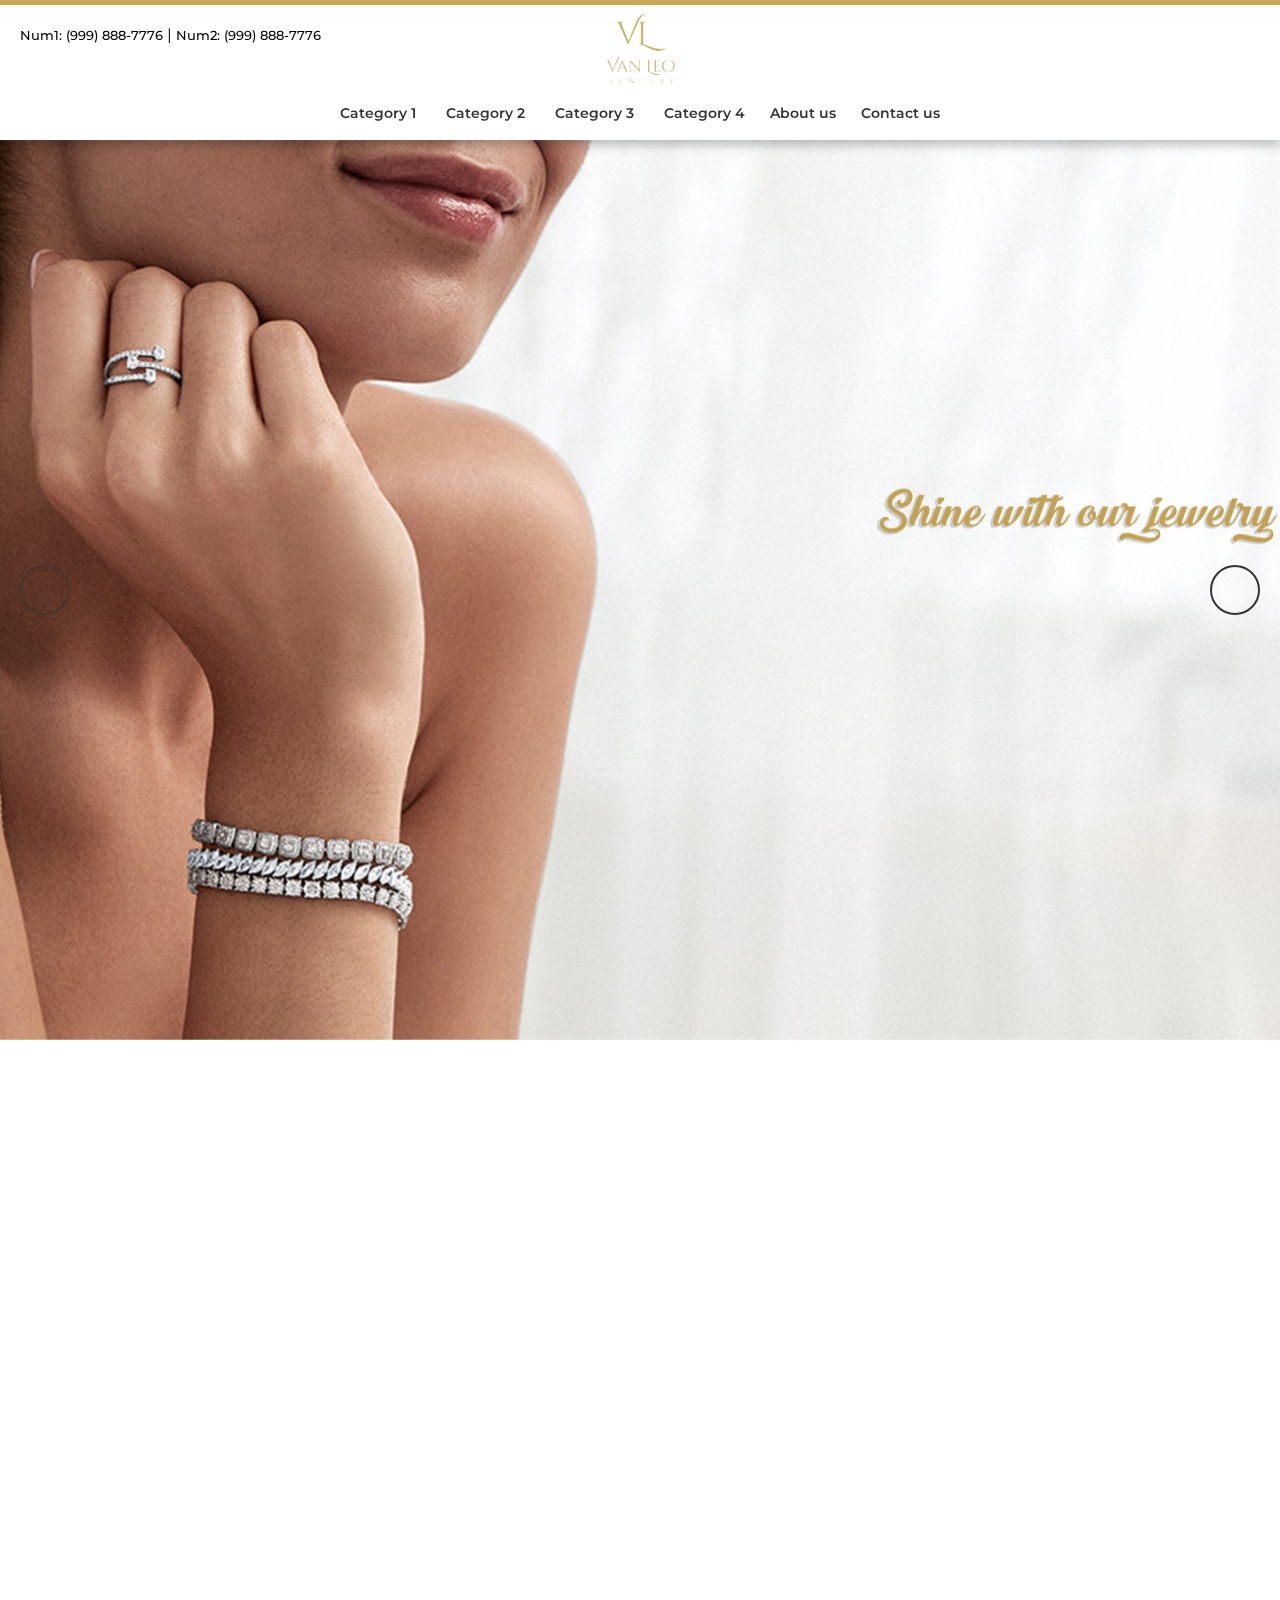
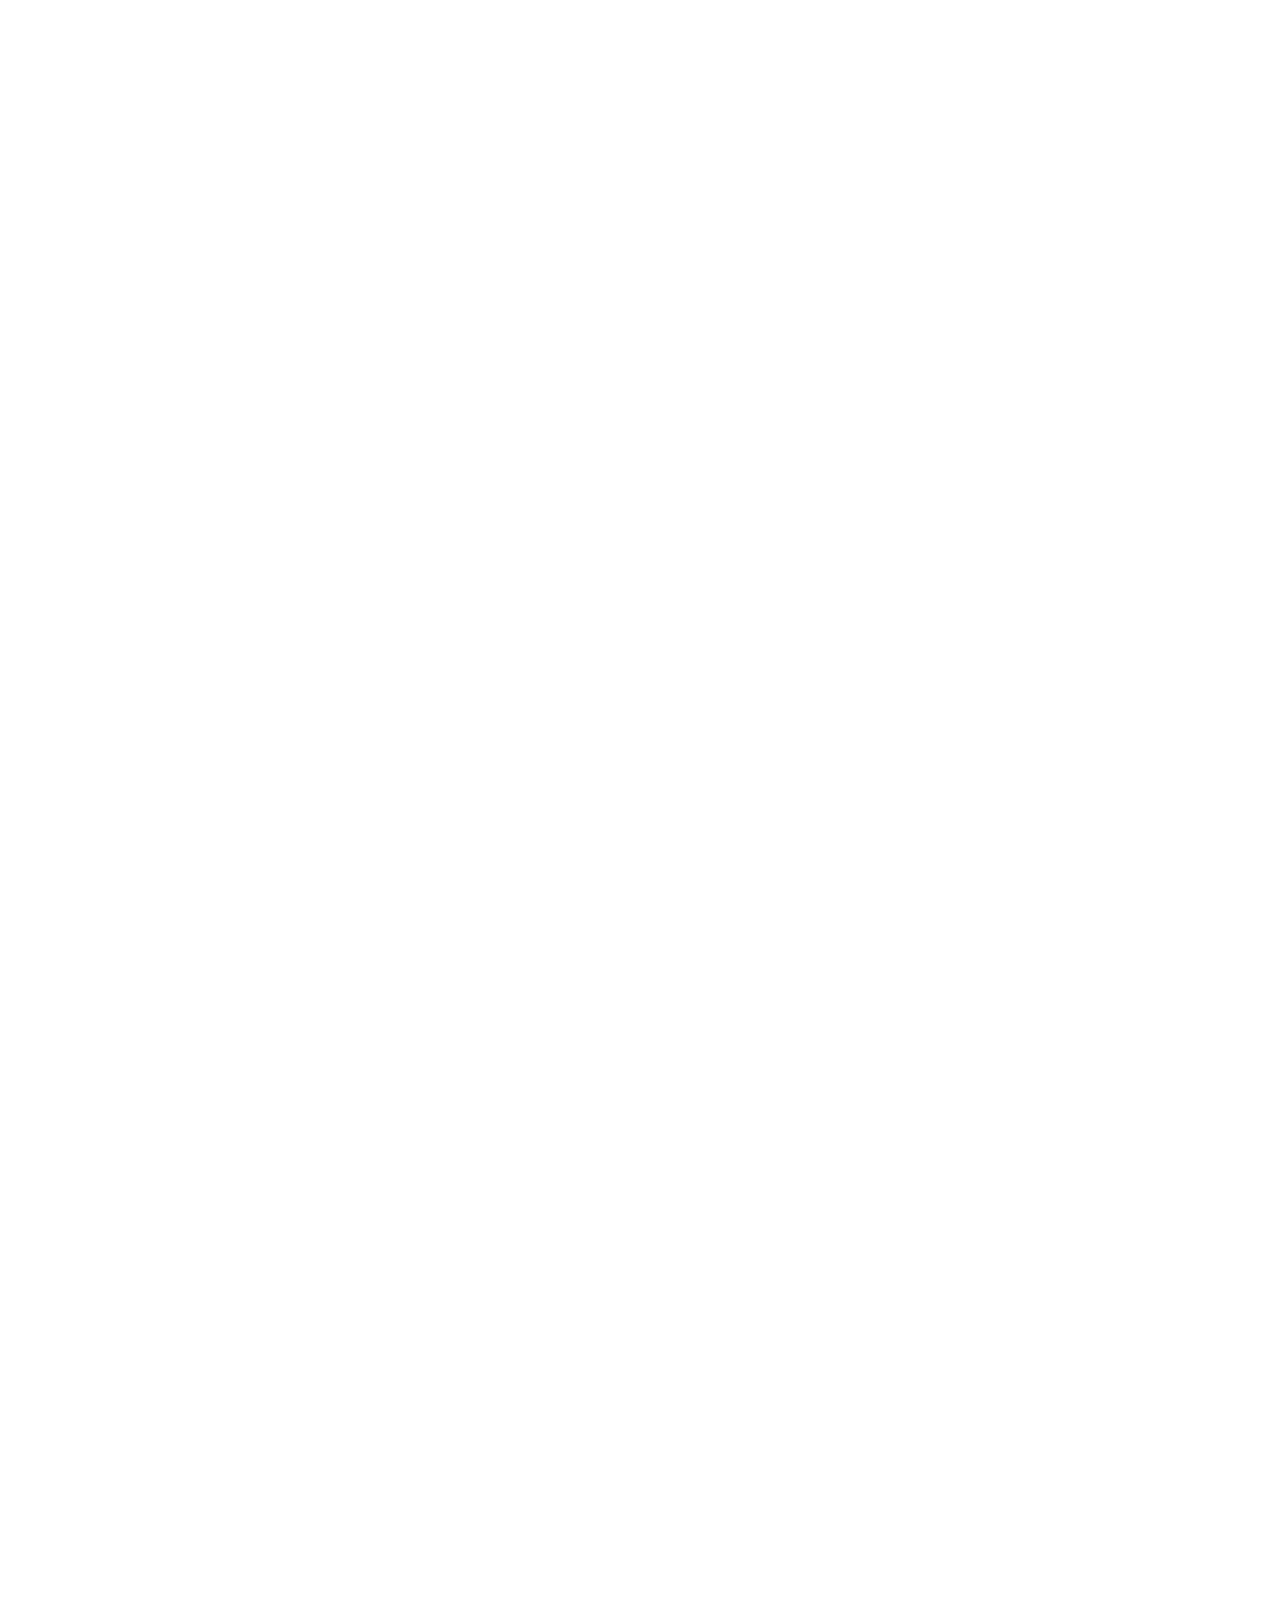
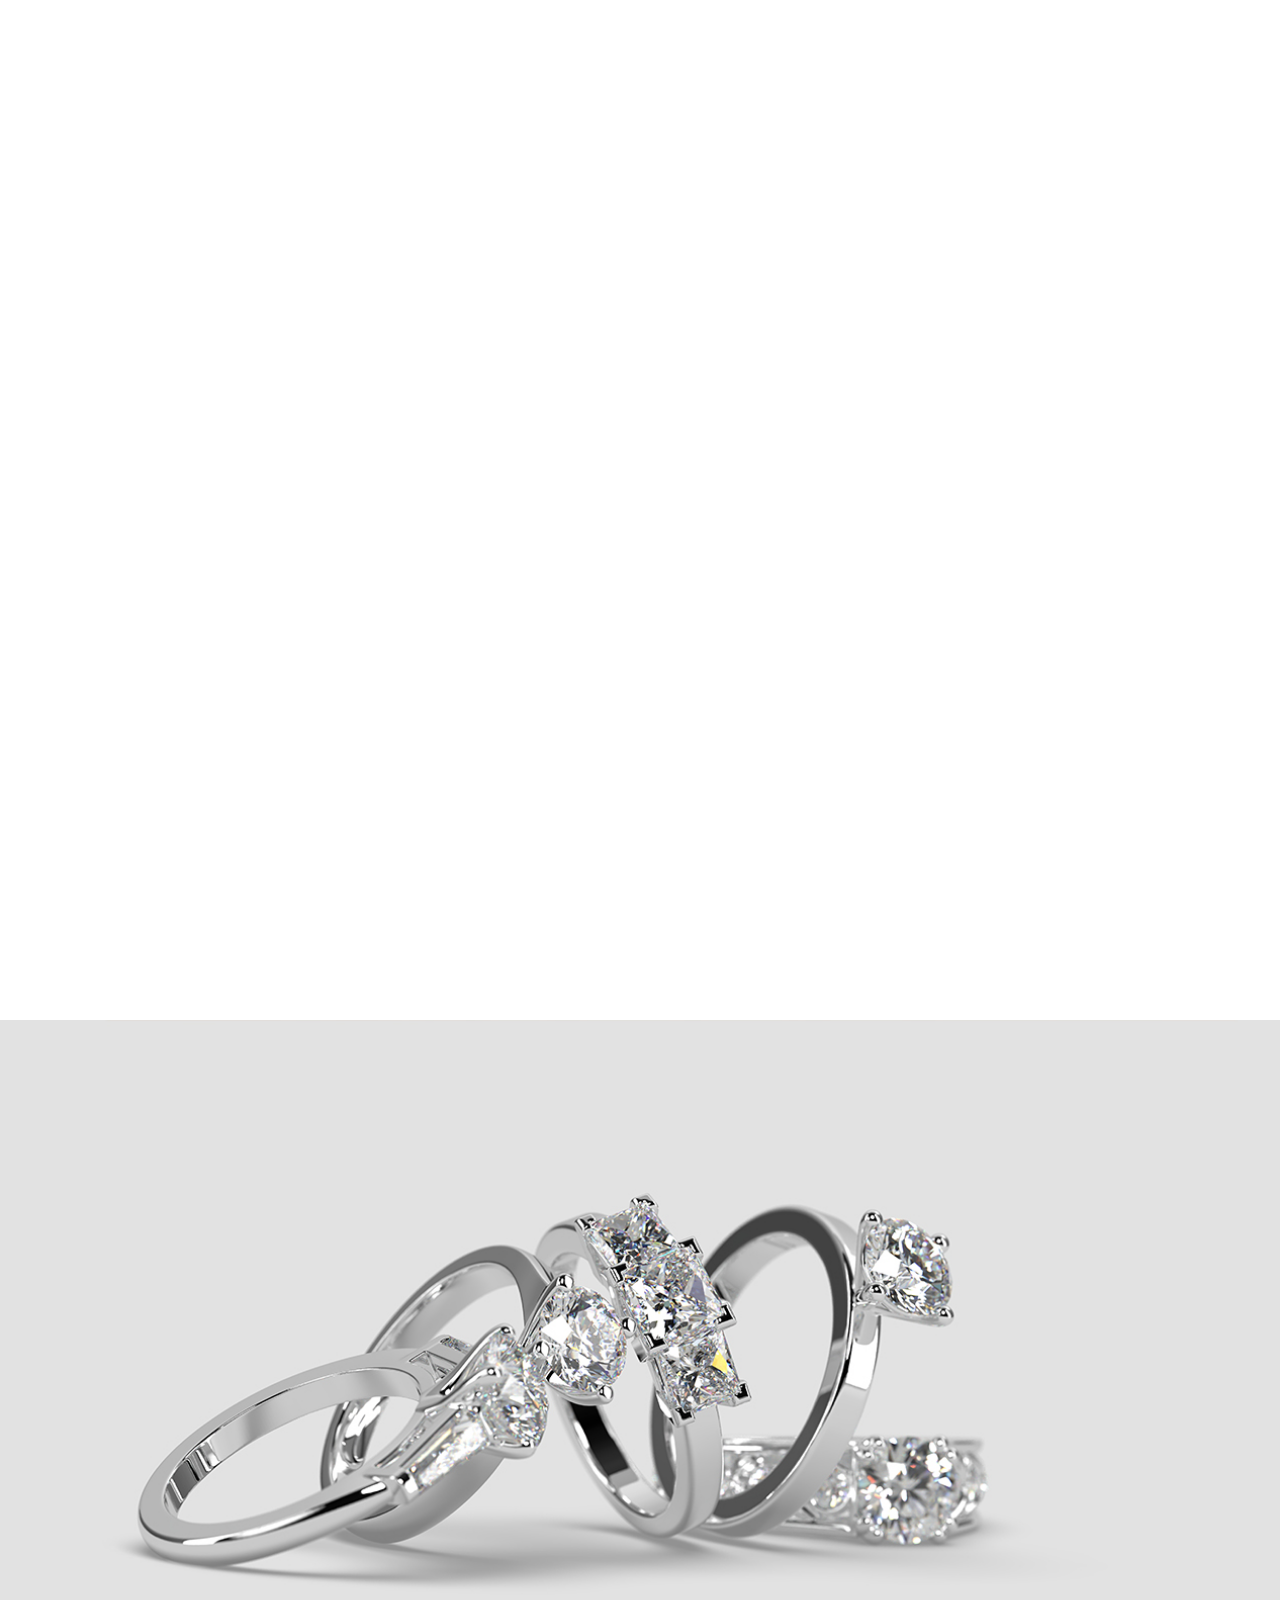
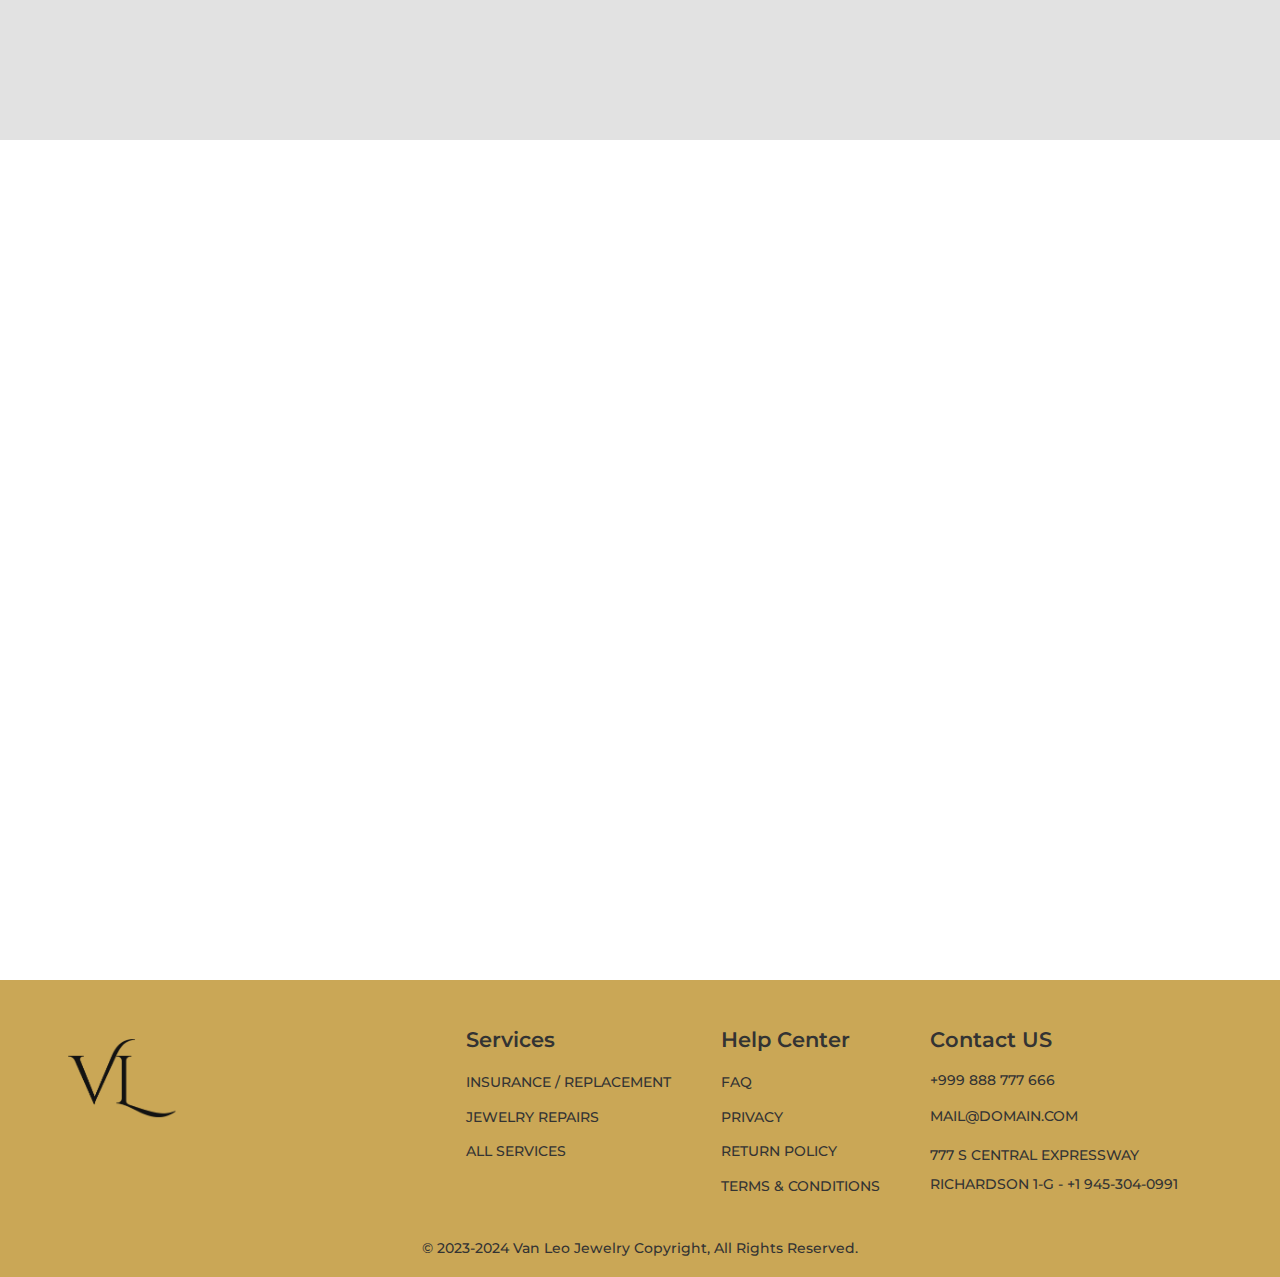
<file: index.html>
<!DOCTYPE html>
<html lang="en">

<head>
  <meta charset="UTF-8">
  <meta name="viewport" content="width=device-width, initial-scale=1.0">
  <link rel="icon" href="./media/tap-icon.svg" type="image/x-icon" />
  <link rel="shortcut icon" href="./media/tap-icon.svg" />
  <link rel="apple-touch-icon" href="./media/tap-icon.svg" />
  <meta name="color-scheme" content="light only">
  <link rel="stylesheet" href="https://site-assets.fontawesome.com/releases/v6.4.2/css/all.css">
  <link rel="stylesheet" href="./js/swiper-bundle.min.css">
  <link rel="stylesheet" href="./scss/style.css">
  <link href="https://unpkg.com/aos@2.3.1/dist/aos.css" rel="stylesheet">
  <title>Van Leo</title>
</head>

<body>

  <!-- Start Nav -->
  <nav>
    <div class="box f-s">
      <button class="menu">
        <span></span>
        <span></span>
        <span></span>
      </button>
      <div class="md">
        <a href="##">Num1: (999) 888-7776</a> | <a href="##">Num2: (999) 888-7776</a>
      </div>
      <div class="links">
        <a href="./index.html">
          <img class="gg" src="./media/logo.png" alt="">
          <div class="md2">
            <a href="##">Num1: (999) 888-7776</a> | <a href="##">Num2: (999) 888-7776</a>
          </div>
        </a>
        <div class="ls">
          <ul class="mainLinks">
            <li class="drop"><button class="link">Category 1 <i class="fa-regular fa-angle-down"></i></button>
              <ul class="dropMenu">
                <li><a href="##">Necklaces</a></li>
                <li><a href="##">Earrings</a></li>
                <li><a href="##">Bracelets</a></li>
                <li><a href="##">Pendants</a></li>
                <li><a href="##">Rings</a></li>
              </ul>
            </li>
            <li class="drop"><button class="link">Category 2 <i class="fa-regular fa-angle-down"></i></button>
              <ul class="dropMenu">
                <li><a href="##">Necklaces</a></li>
                <li><a href="##">Earrings</a></li>
                <li><a href="##">Bracelets</a></li>
                <li><a href="##">Pendants</a></li>
                <li><a href="##">Rings</a></li>
              </ul>
            </li>
            <li class="drop"><button class="link">Category 3 <i class="fa-regular fa-angle-down"></i></button>
              <ul class="dropMenu">
                <li><a href="##">Necklaces</a></li>
                <li><a href="##">Earrings</a></li>
                <li><a href="##">Bracelets</a></li>
                <li><a href="##">Pendants</a></li>
                <li><a href="##">Rings</a></li>
              </ul>
            </li>
            <li class="noD"><a class="link" href="##">Category 4</a></li>
            <li class="noD"><a class="link" href="##">About us</a></li>
            <li class="noD"><a class="link" href="##">Contact us</a></li>
          </ul>
          <div class="mLinks">
            <form class="search">
              <input type="search" placeholder="Search...">
              <button type="submit">
                <i class="fa-regular fa-magnifying-glass"></i>
              </button>
            </form>
            <div class="afterLogin">
              <a href="./pages/login.html" title="Login / Signup">Login / Signup<i class="fa-regular fa-user"></i></a>
              <a href="./pages/wishlist.html" title="Wishlist">Wishlist<i class="fa-regular fa-heart"></i></a>
              <a href="./pages/cart.html" title="Cart">Cart<i class="fa-regular fa-bag-shopping"></i></a>
            </div>
          </div>
        </div>
      </div>
      <div class="last">
        <div class="mLinks">
          <div class="search">
            <input type="search" placeholder="Search...">
            <button type="submit" title="Search" id="show-popUp">
              <i class="fa-regular fa-magnifying-glass"></i>
            </button>
          </div>
          <div class="afterLogin">
            <a href="./pages/login.html" title="Login / Signup">Login / Signup<i class="fa-regular fa-user"></i></a>
            <a href="./pages/wishlist.html" title="Wishlist">Wishlist<i class="fa-regular fa-heart"></i></a>
            <a href="./pages/cart.html" title="Cart">Cart<i class="fa-regular fa-bag-shopping"></i></a>
          </div>
        </div>
        <a class="dn cart" href="./pages/cart.html" title="Cart"><i class="fa-regular fa-bag-shopping"></i></a>
      </div>
    </div>
  </nav>
  <!-- End Nav -->

  <!-- Start Home -->
  <div class="homeSwiper">
    <div class="next">
      <i class="fa-regular fa-angle-right"></i>
    </div>
    <div class="prev">
      <i class="fa-regular fa-angle-left"></i>
    </div>
    <div class="swiper sw">
      <div class="swiper-wrapper">
        <a href="##" class="swiper-slide">
          <img src="media/dahab.jpeg" alt="">
        </a>
        <a href="##" class="swiper-slide">
          <img src="media/s2.jpg" alt="">
        </a>
        <a href="##" class="swiper-slide">
          <img src="media/dahab.jpeg" alt="">
        </a>
      </div>
    </div>
  </div>
  <!-- End Home -->

  <!-- Start Categories -->
  <div class="center">
    <header>
      <h1 data-aos-duration="600" data-aos="zoom-out">Shop by Category</h1>
      <span data-aos-duration="600" data-aos="fade-up">Shop by Category for Your Every Need</span>
    </header>
    <div class="cats">
      <a href="pages/cat-view.html" class="cat" data-aos-duration="600" data-aos="zoom-out">
        <img src="media/cats/Bracelets.jpg" alt="">
        <h1>Bracelets</h1>
      </a>
      <a href="pages/cat-view.html" class="cat" data-aos-duration="600" data-aos="zoom-out">
        <img src="media/cats/Earrings.jpg" alt="">
        <h1>Earrings</h1>
      </a>
      <a href="pages/cat-view.html" class="cat" data-aos-duration="600" data-aos="zoom-out">
        <img src="media/cats/Pendants.jpg" alt="">
        <h1>Pendants</h1>
      </a>
      <a href="pages/cat-view.html" class="cat" data-aos-duration="600" data-aos="zoom-out">
        <img src="media/cats/Rings.jpg" alt="">
        <h1>Rings</h1>
      </a>
      <a href="pages/cat-view.html" class="cat" data-aos-duration="600" data-aos="zoom-out">
        <img src="media/cats/Pendants.jpg" alt="">
        <h1>Necklaces</h1>
      </a>
    </div>
  </div>
  <!-- End Categories -->

  <!--Start Home Video -->
  <a href="##" class="banner">
    <video class="homeVideo" autoplay="autoplay" loop="loop" muted defaultMuted playsinline
      oncontextmenu="return false;" preload="auto">
      <source src="https://admin.vanleojewelry.com/images/books/gold.mp4" type="video/mp4">
    </video>
  </a>
  <!--End Home Video -->

  <!-- Start Items Slider -->
  <div class="items-slider">
    <header class="pb50">
      <h1 data-aos-duration="600" data-aos="zoom-out">Top Selling</h1>
      <span data-aos-duration="600" data-aos="fade-up">Exploring Top-Selling Trends</span>
    </header>
    <div class="swiper sw2">
      <div class="swiper-wrapper">
        <div class="swiper-slide">
          <div class="item" data-aos-duration="600" data-aos="zoom-out">
            <div class="i">
              <i class="fa-regular fa-heart"></i>
              <span class="add">Add To <br> Wishlist</span>
              <span class="remove">Remove From <br> Wishlist</span>
            </div>
            <a href="pages/item-view.html">
              <img src="media/items/ring.jpg" alt="">
              <button>Quick View</button>
            </a>
          </div>
        </div>
        <div class="swiper-slide">
          <div class="item" data-aos-duration="600" data-aos="zoom-out">
            <div class="i">
              <i class="fa-regular fa-heart"></i>
              <span class="add">Add To <br> Wishlist</span>
              <span class="remove">Remove From <br> Wishlist</span>
            </div>
            <a href="pages/item-view.html">
              <img src="media/items/ring.jpg" alt="">
              <button>Quick View</button>
            </a>
          </div>
        </div>
        <div class="swiper-slide">
          <div class="item" data-aos-duration="600" data-aos="zoom-out">
            <div class="i">
              <i class="fa-regular fa-heart"></i>
              <span class="add">Add To <br> Wishlist</span>
              <span class="remove">Remove From <br> Wishlist</span>
            </div>
            <a href="pages/item-view.html">
              <img src="media/items/ring.jpg" alt="">
              <button>Quick View</button>
            </a>
          </div>
        </div>
        <div class="swiper-slide">
          <div class="item" data-aos-duration="600" data-aos="zoom-out">
            <div class="i">
              <i class="fa-regular fa-heart"></i>
              <span class="add">Add To <br> Wishlist</span>
              <span class="remove">Remove From <br> Wishlist</span>
            </div>
            <a href="pages/item-view.html">
              <img src="media/items/ring.jpg" alt="">
              <button>Quick View</button>
            </a>
          </div>
        </div>
        <div class="swiper-slide">
          <div class="item" data-aos-duration="600" data-aos="zoom-out">
            <div class="i">
              <i class="fa-regular fa-heart"></i>
              <span class="add">Add To <br> Wishlist</span>
              <span class="remove">Remove From <br> Wishlist</span>
            </div>
            <a href="pages/item-view.html">
              <img src="media/items/ring.jpg" alt="">
              <button>Quick View</button>
            </a>
          </div>
        </div>
        <div class="swiper-slide">
          <div class="item" data-aos-duration="600" data-aos="zoom-out">
            <div class="i">
              <i class="fa-regular fa-heart"></i>
              <span class="add">Add To <br> Wishlist</span>
              <span class="remove">Remove From <br> Wishlist</span>
            </div>
            <a href="pages/item-view.html">
              <img src="media/items/ring.jpg" alt="">
              <button>Quick View</button>
            </a>
          </div>
        </div>
      </div>
    </div>
  </div>
  <!-- End Items Slider -->

  <!--Start Home Video -->
  <a href="##" class="banner">
    <video class="homeVideo" autoplay="autoplay" loop="loop" muted defaultMuted playsinline
      oncontextmenu="return false;" preload="auto">
      <source src="https://admin.vanleojewelry.com/images/books/gold.mp4" type="video/mp4">
    </video>
  </a>
  <!--End Home Video -->

  <!-- Start Items Slider -->
  <div class="items-slider">
    <header class="pb50">
      <h1 data-aos-duration="600" data-aos="zoom-out">New Arrival</h1>
      <span data-aos-duration="600" data-aos="fade-up">Discover Our Latest Arrivals</span>
    </header>
    <div class="swiper sw2">
      <div class="swiper-wrapper">
        <div class="swiper-slide">
          <div class="item" data-aos-duration="600" data-aos="zoom-out">
            <div class="i">
              <i class="fa-regular fa-heart"></i>
              <span class="add">Add To <br> Wishlist</span>
              <span class="remove">Remove From <br> Wishlist</span>
            </div>
            <a href="pages/item-view.html">
              <img src="media/items/n1.jpg" alt="">
              <button>Quick View</button>
            </a>
          </div>
        </div>
        <div class="swiper-slide">
          <div class="item" data-aos-duration="600" data-aos="zoom-out">
            <div class="i">
              <i class="fa-regular fa-heart"></i>
              <span class="add">Add To <br> Wishlist</span>
              <span class="remove">Remove From <br> Wishlist</span>
            </div>
            <a href="pages/item-view.html">
              <img src="media/items/n1.jpg" alt="">
              <button>Quick View</button>
            </a>
          </div>
        </div>
        <div class="swiper-slide">
          <div class="item" data-aos-duration="600" data-aos="zoom-out">
            <div class="i">
              <i class="fa-regular fa-heart"></i>
              <span class="add">Add To <br> Wishlist</span>
              <span class="remove">Remove From <br> Wishlist</span>
            </div>
            <a href="pages/item-view.html">
              <img src="media/items/n1.jpg" alt="">
              <button>Quick View</button>
            </a>
          </div>
        </div>
        <div class="swiper-slide">
          <div class="item" data-aos-duration="600" data-aos="zoom-out">
            <div class="i">
              <i class="fa-regular fa-heart"></i>
              <span class="add">Add To <br> Wishlist</span>
              <span class="remove">Remove From <br> Wishlist</span>
            </div>
            <a href="pages/item-view.html">
              <img src="media/items/n1.jpg" alt="">
              <button>Quick View</button>
            </a>
          </div>
        </div>
        <div class="swiper-slide">
          <div class="item" data-aos-duration="600" data-aos="zoom-out">
            <div class="i">
              <i class="fa-regular fa-heart"></i>
              <span class="add">Add To <br> Wishlist</span>
              <span class="remove">Remove From <br> Wishlist</span>
            </div>
            <a href="pages/item-view.html">
              <img src="media/items/n1.jpg" alt="">
              <button>Quick View</button>
            </a>
          </div>
        </div>
        <div class="swiper-slide">
          <div class="item" data-aos-duration="600" data-aos="zoom-out">
            <div class="i">
              <i class="fa-regular fa-heart"></i>
              <span class="add">Add To <br> Wishlist</span>
              <span class="remove">Remove From <br> Wishlist</span>
            </div>
            <a href="pages/item-view.html">
              <img src="media/items/n1.jpg" alt="">
              <button>Quick View</button>
            </a>
          </div>
        </div>
      </div>
    </div>
  </div>
  <!-- End Items Slider -->

  <!-- Start Banner -->
  <a href="##" class="banner">
    <img src="media/botomGold.jpg" alt="">
  </a>
  <!-- End Banner -->

  <!-- Start Items Slider -->
  <div class="items-slider pb0">
    <header class="pb50">
      <h1 data-aos-duration="600" data-aos="zoom-out">Items you may like</h1>
      <span data-aos-duration="600" data-aos="fade-up">Curated Selections You'll Adore</span>
    </header>
    <div class="swiper sw2">
      <div class="swiper-wrapper">
        <div class="swiper-slide">
          <div class="item" data-aos-duration="600" data-aos="zoom-out">
            <div class="i">
              <i class="fa-regular fa-heart"></i>
              <span class="add">Add To <br> Wishlist</span>
              <span class="remove">Remove From <br> Wishlist</span>
            </div>
            <a href="pages/item-view.html">
              <img src="media/items/n1.jpg" alt="">
              <button>Quick View</button>
            </a>
          </div>
        </div>
        <div class="swiper-slide">
          <div class="item" data-aos-duration="600" data-aos="zoom-out">
            <div class="i">
              <i class="fa-regular fa-heart"></i>
              <span class="add">Add To <br> Wishlist</span>
              <span class="remove">Remove From <br> Wishlist</span>
            </div>
            <a href="pages/item-view.html">
              <img src="media/items/n1.jpg" alt="">
              <button>Quick View</button>
            </a>
          </div>
        </div>
        <div class="swiper-slide">
          <div class="item" data-aos-duration="600" data-aos="zoom-out">
            <div class="i">
              <i class="fa-regular fa-heart"></i>
              <span class="add">Add To <br> Wishlist</span>
              <span class="remove">Remove From <br> Wishlist</span>
            </div>
            <a href="pages/item-view.html">
              <img src="media/items/n1.jpg" alt="">
              <button>Quick View</button>
            </a>
          </div>
        </div>
        <div class="swiper-slide">
          <div class="item" data-aos-duration="600" data-aos="zoom-out">
            <div class="i">
              <i class="fa-regular fa-heart"></i>
              <span class="add">Add To <br> Wishlist</span>
              <span class="remove">Remove From <br> Wishlist</span>
            </div>
            <a href="pages/item-view.html">
              <img src="media/items/n1.jpg" alt="">
              <button>Quick View</button>
            </a>
          </div>
        </div>
        <div class="swiper-slide">
          <div class="item" data-aos-duration="600" data-aos="zoom-out">
            <div class="i">
              <i class="fa-regular fa-heart"></i>
              <span class="add">Add To <br> Wishlist</span>
              <span class="remove">Remove From <br> Wishlist</span>
            </div>
            <a href="pages/item-view.html">
              <img src="media/items/n1.jpg" alt="">
              <button>Quick View</button>
            </a>
          </div>
        </div>
        <div class="swiper-slide">
          <div class="item" data-aos-duration="600" data-aos="zoom-out">
            <div class="i">
              <i class="fa-regular fa-heart"></i>
              <span class="add">Add To <br> Wishlist</span>
              <span class="remove">Remove From <br> Wishlist</span>
            </div>
            <a href="pages/item-view.html">
              <img src="media/items/n1.jpg" alt="">
              <button>Quick View</button>
            </a>
          </div>
        </div>
      </div>
    </div>
  </div>
  <!-- End Items Slider -->


  <!-- Start Logo Footer -->
  <div class="vanLeo">
    <img src="media/vanleo2.svg" alt="">
    <img class="logoImg" src="media/vanleo2.svg" alt="">
  </div>

  <!-- End Logo Footer -->


  <!-- start footer -->
  <footer>
    <div class="box footer">
      <div class="footerLogo">
        <img src="./media/vl.svg" alt="">
      </div>
      <div class="footerLinkGroup">
        <div class="linkGroup">
          <h2>Services</h2>
          <ul>
            <li><a href="##">
                Insurance / Replacement
              </a></li>
            <li><a href="##">
                Jewelry Repairs
              </a></li>
            <li><a href="##">
                All Services
              </a></li>
          </ul>
        </div>
        <div class="linkGroup">
          <h2>Help Center</h2>
          <ul>
            <li><a href="##">
                FAQ
              </a></li>
            <li><a href="##">
                Privacy
              </a></li>
            <li><a href="##">
                Return Policy
              </a></li>
            <li><a href="##">
                Terms & Conditions
              </a></li>
          </ul>
        </div>
        <div class="linkGroup cont">
          <h2>Contact US</h2>
          <ul>
            <li><a href="##">+999 888 777 666 </a></li>
            <li><a href="##">mail@domain.com</a></li>
            <li><a href="##">
                777 s central expressway Richardson 1-G - +1 945-304-0991
              </a></li>
          </ul>
          <div class="media">
            <a href="##"><i class="fa-brands fa-facebook-f"></i></a>
            <a href="##"><i class="fa-brands fa-instagram"></i></a>
            <a href="##"><i class="fa-brands fa-whatsapp"></i></a>
          </div>
        </div>
      </div>
    </div>
  </footer>
  <div class="copy">© 2023-2024 Van Leo Jewelry Copyright, All Rights Reserved.</div>
  <!-- end footer -->



  <!-- Pop Up -->
  <div class="popUp" id="popUp">
    <div class="sForm w430">
      <input type="search" placeholder="Search...">
      <button type="submit" class="fa-regular fa-magnifying-glass"></button>
      <i class="fa-regular fa-xmark" id="close"></i>
    </div>
    <div class="close" id="close"></div>
  </div>

  <script src="./js/main.js"></script>
  <script src="./js/whishlist.js"></script>
  <script src="./js/vanLeo.js"></script>
  <script src="./js/swiper-bundle.min.js"></script>
  <script src="./js/swiper.js"></script>
  <script src="./js/popUp.js"></script>
  <script src="https://unpkg.com/aos@2.3.1/dist/aos.js"></script>
  <script>
    AOS.init();
  </script>

</body>

</html>
</file>
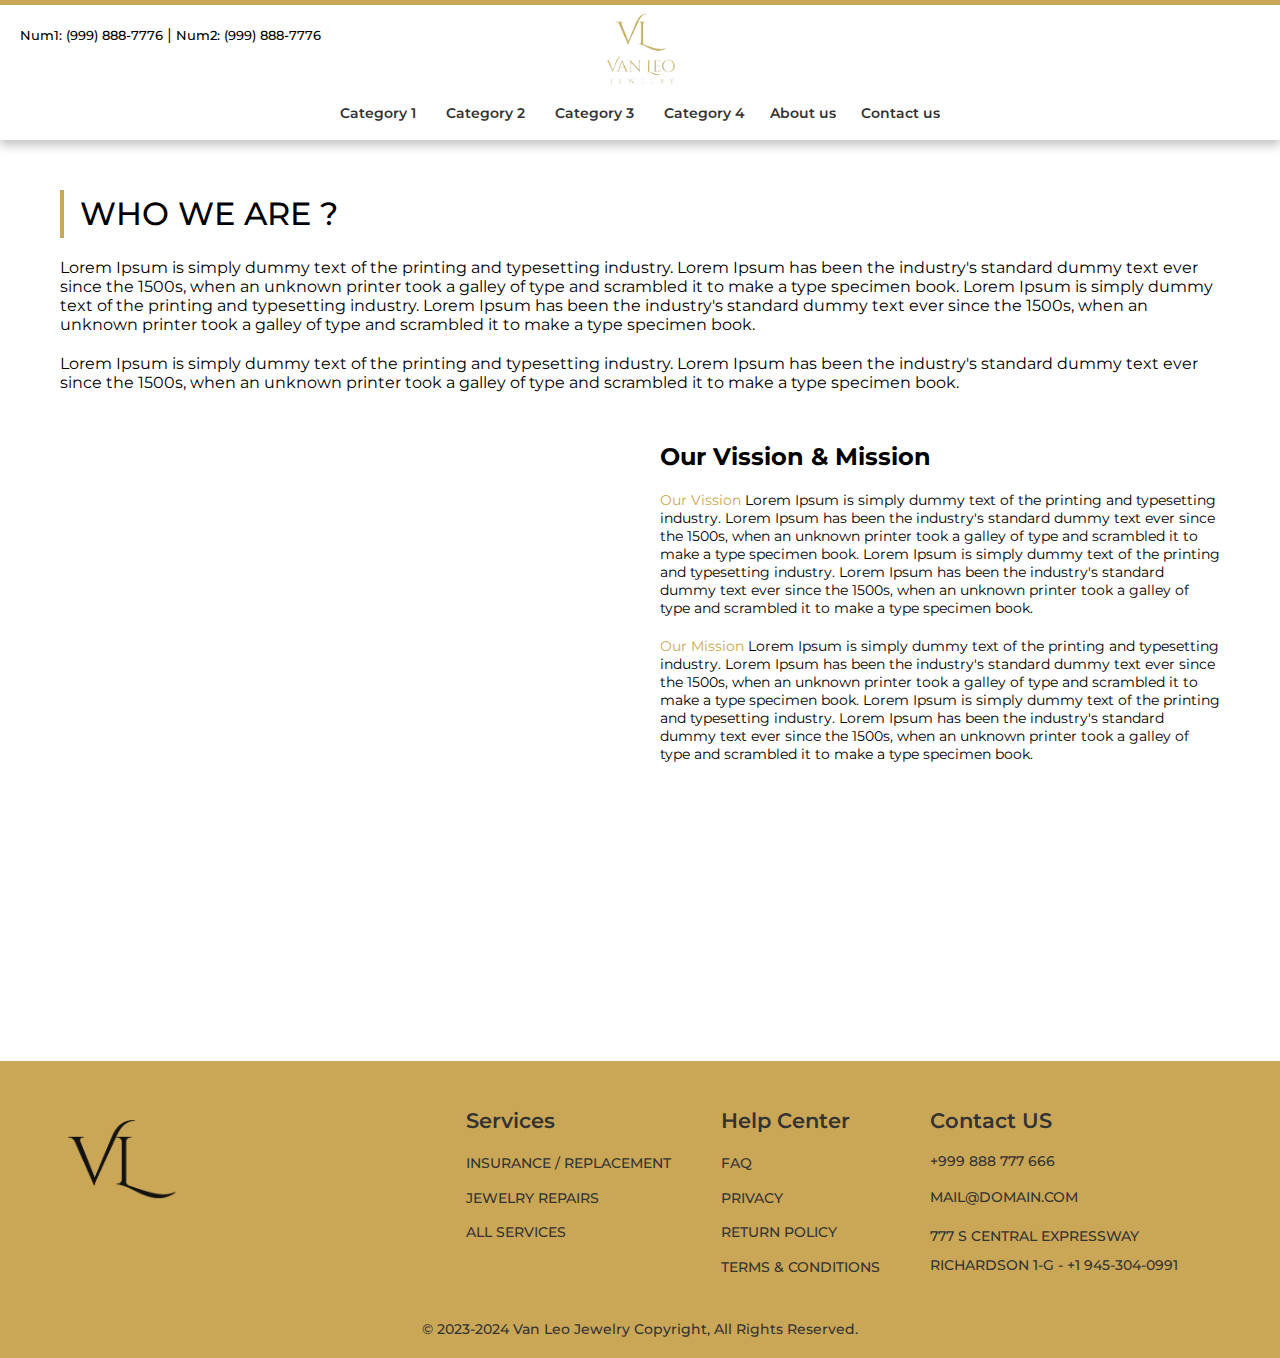
<file: pages/about.html>
<!DOCTYPE html>
<html lang="en">

<head>
  <meta charset="UTF-8">
  <meta name="viewport" content="width=device-width, initial-scale=1.0">
  <link rel="icon" href="../media/tap-icon.svg" type="image/x-icon" />
  <link rel="shortcut icon" href="../media/tap-icon.svg" />
  <link rel="apple-touch-icon" href="../media/tap-icon.svg" />
  <meta name="color-scheme" content="light only">
  <link rel="stylesheet" href="https://site-assets.fontawesome.com/releases/v6.4.2/css/all.css">
  <link rel="stylesheet" href="../js/swiper-bundle.min.css">
  <link rel="stylesheet" href="../scss/style.css">
  <link href="https://unpkg.com/aos@2.3.1/dist/aos.css" rel="stylesheet">
  <title>Van Leo</title>
</head>

<body>
  <!-- Start Nav -->
  <nav>
    <div class="box f-s">
      <button class="menu">
        <span></span>
        <span></span>
        <span></span>
      </button>
      <div class="md">
        <a href="##">Num1: (999) 888-7776</a> | <a href="##">Num2: (999) 888-7776</a>
      </div>
      <div class="links">
        <a href="../index.html">
          <img class="gg" src="../media/logo.png" alt="">
          <div class="md2">
            <a href="##">Num1: (999) 888-7776</a> | <a href="##">Num2: (999) 888-7776</a>
          </div>
        </a>
        <div class="ls">
          <ul class="mainLinks">
            <li class="drop"><a class="link" href="##">Category 1 <i class="fa-regular fa-angle-down"></i></a>
              <ul class="dropMenu">
                <li><a href="##">Necklaces</a></li>
                <li><a href="##">Earrings</a></li>
                <li><a href="##">Bracelets</a></li>
                <li><a href="##">Pendants</a></li>
                <li><a href="##">Rings</a></li>
              </ul>
            </li>
            <li class="drop"><a class="link" href="##">Category 2 <i class="fa-regular fa-angle-down"></i></a>
              <ul class="dropMenu">
                <li><a href="##">Necklaces</a></li>
                <li><a href="##">Earrings</a></li>
                <li><a href="##">Bracelets</a></li>
                <li><a href="##">Pendants</a></li>
                <li><a href="##">Rings</a></li>
              </ul>
            </li>
            <li class="drop"><a class="link" href="##">Category 3 <i class="fa-regular fa-angle-down"></i></a>
              <ul class="dropMenu">
                <li><a href="##">Necklaces</a></li>
                <li><a href="##">Earrings</a></li>
                <li><a href="##">Bracelets</a></li>
                <li><a href="##">Pendants</a></li>
                <li><a href="##">Rings</a></li>
              </ul>
            </li>
            <li class="noD"><a class="link" href="##">Category 4</a></li>
            <li class="noD"><a class="link" href="##">About us</a></li>
            <li class="noD"><a class="link" href="##">Contact us</a></li>
          </ul>
          <div class="mLinks">
            <form class="search">
              <input type="search" placeholder="Search...">
              <button type="submit">
                <i class="fa-regular fa-magnifying-glass"></i>
              </button>
            </form>
            <div class="afterLogin">
              <a href="login.html" title="Login / Signup">Login / Signup<i class="fa-regular fa-user"></i></a>
              <a href="wishlist.html" title="Wishlist">Wishlist<i class="fa-regular fa-heart"></i></a>
              <a href="cart.html" title="Cart">Cart<i class="fa-regular fa-bag-shopping"></i></a>
            </div>
          </div>
        </div>
      </div>
      <div class="last">
        <div class="mLinks">
          <div class="search">
            <input type="search" placeholder="Search...">
            <button type="submit" id="show-popUp">
              <i class="fa-regular fa-magnifying-glass"></i>
            </button>
          </div>
          <div class="afterLogin">
            <a href="login.html" title="Login / Signup">Login / Signup<i class="fa-regular fa-user"></i></a>
            <a href="wishlist.html" title="Wishlist">Wishlist<i class="fa-regular fa-heart"></i></a>
            <a href="cart.html" title="Cart">Cart<i class="fa-regular fa-bag-shopping"></i></a>
          </div>
        </div>
        <a class="dn cart" href="cart.html" title="Cart"><i class="fa-regular fa-bag-shopping"></i></a>
      </div>
    </div>
  </nav>
  <!-- End Nav -->

  <!-- Start about -->
  <div class="center pb0">
    <div class="box aboutCont">
      <div class="aboutText">
        <h1>WHO WE ARE ?</h1>
        <p>Lorem Ipsum is simply dummy text of the printing and typesetting industry. Lorem Ipsum has been the
          industry's standard dummy text ever since the 1500s, when an unknown printer took a galley of type and
          scrambled it to make a type specimen book. Lorem Ipsum is simply dummy text of the printing and typesetting
          industry. Lorem Ipsum has been the industry's standard dummy text ever since the 1500s, when an unknown
          printer took a galley of type and scrambled it to make a type specimen book.</p>
        <p>Lorem Ipsum is simply dummy text of the printing and typesetting industry. Lorem Ipsum has been the
          industry's standard dummy text ever since the 1500s, when an unknown printer took a galley of type and
          scrambled it to make a type specimen book.
        </p>
      </div>
      <div class="missionandvission">
        <div class="div">
          <video class="homeVideo" autoplay="autoplay" loop="loop" muted defaultMuted playsinline
            oncontextmenu="return false;" preload="auto">
            <source src="https://admin.vanleojewelry.com/images/books/gold.mp4" type="video/mp4">
          </video>
        </div>
        <div class="vandmText">
          <h2>Our Vission & Mission</h2>
          <p><span>Our Vission </span> Lorem Ipsum is simply dummy text of the printing and typesetting industry. Lorem
            Ipsum has been the industry's standard dummy text ever since the 1500s, when an unknown printer took a
            galley of type and scrambled it to make a type specimen book. Lorem Ipsum is simply dummy text of the
            printing and typesetting industry. Lorem Ipsum has been the industry's standard dummy text ever since the
            1500s, when an unknown printer took a galley of type and scrambled it to make a type specimen book.</p>
          <p><span>Our Mission </span> Lorem Ipsum is simply dummy text of the printing and typesetting industry. Lorem
            Ipsum has been the industry's standard dummy text ever since the 1500s, when an unknown printer took a
            galley of type and scrambled it to make a type specimen book. Lorem Ipsum is simply dummy text of the
            printing and typesetting industry. Lorem Ipsum has been the industry's standard dummy text ever since the
            1500s, when an unknown printer took a galley of type and scrambled it to make a type specimen book.</p>
        </div>
      </div>
    </div>
  </div>
  <!-- End about -->

  <!-- Start Logo Footer -->
  <div class="vanLeo">
    <img src="../media/vanleo2.svg" alt="">
    <img class="logoImg" src="../media/vanleo2.svg" alt="">
  </div>

  <!-- End Logo Footer -->


  <!-- start footer -->
  <footer>
    <div class="box footer">
      <div class="footerLogo">
        <img src="../media/vl.svg" alt="">
      </div>
      <div class="footerLinkGroup">
        <div class="linkGroup">
          <h2>Services</h2>
          <ul>
            <li><a href="##">
                Insurance / Replacement
              </a></li>
            <li><a href="##">
                Jewelry Repairs
              </a></li>
            <li><a href="##">
                All Services
              </a></li>
          </ul>
        </div>
        <div class="linkGroup">
          <h2>Help Center</h2>
          <ul>
            <li><a href="##">
                FAQ
              </a></li>
            <li><a href="##">
                Privacy
              </a></li>
            <li><a href="##">
                Return Policy
              </a></li>
            <li><a href="##">
                Terms & Conditions
              </a></li>
          </ul>
        </div>
        <div class="linkGroup cont">
          <h2>Contact US</h2>
          <ul>
            <li><a href="##">+999 888 777 666 </a></li>
            <li><a href="##">mail@domain.com</a></li>
            <li><a href="##">
                777 s central expressway Richardson 1-G - +1 945-304-0991
              </a></li>
          </ul>
          <div class="media">
            <a href="##"><i class="fa-brands fa-facebook-f"></i></a>
            <a href="##"><i class="fa-brands fa-instagram"></i></a>
            <a href="##"><i class="fa-brands fa-whatsapp"></i></a>
          </div>
        </div>
      </div>
    </div>
  </footer>
  <div class="copy">© 2023-2024 Van Leo Jewelry Copyright, All Rights Reserved.</div>
  <!-- end footer -->

  <!-- Pop Up -->
  <div class="popUp" id="popUp">
    <div class="sForm w430">
      <input type="search" placeholder="Search...">
      <button type="submit" class="fa-regular fa-magnifying-glass"></button>
      <i class="fa-regular fa-xmark" id="close"></i>
    </div>
    <div class="close" id="close"></div>
  </div>

  <script src="../js/main.js"></script>
  <script src="../js/paginations.js"></script>
  <script src="../js/vanLeo.js"></script>
  <script src="../js/whishlist.js"></script>
  <script src="../js/popUp.js"></script>
  <script src="https://unpkg.com/aos@2.3.1/dist/aos.js"></script>
  <script>
    AOS.init();
  </script>

</body>

</html>
</file>
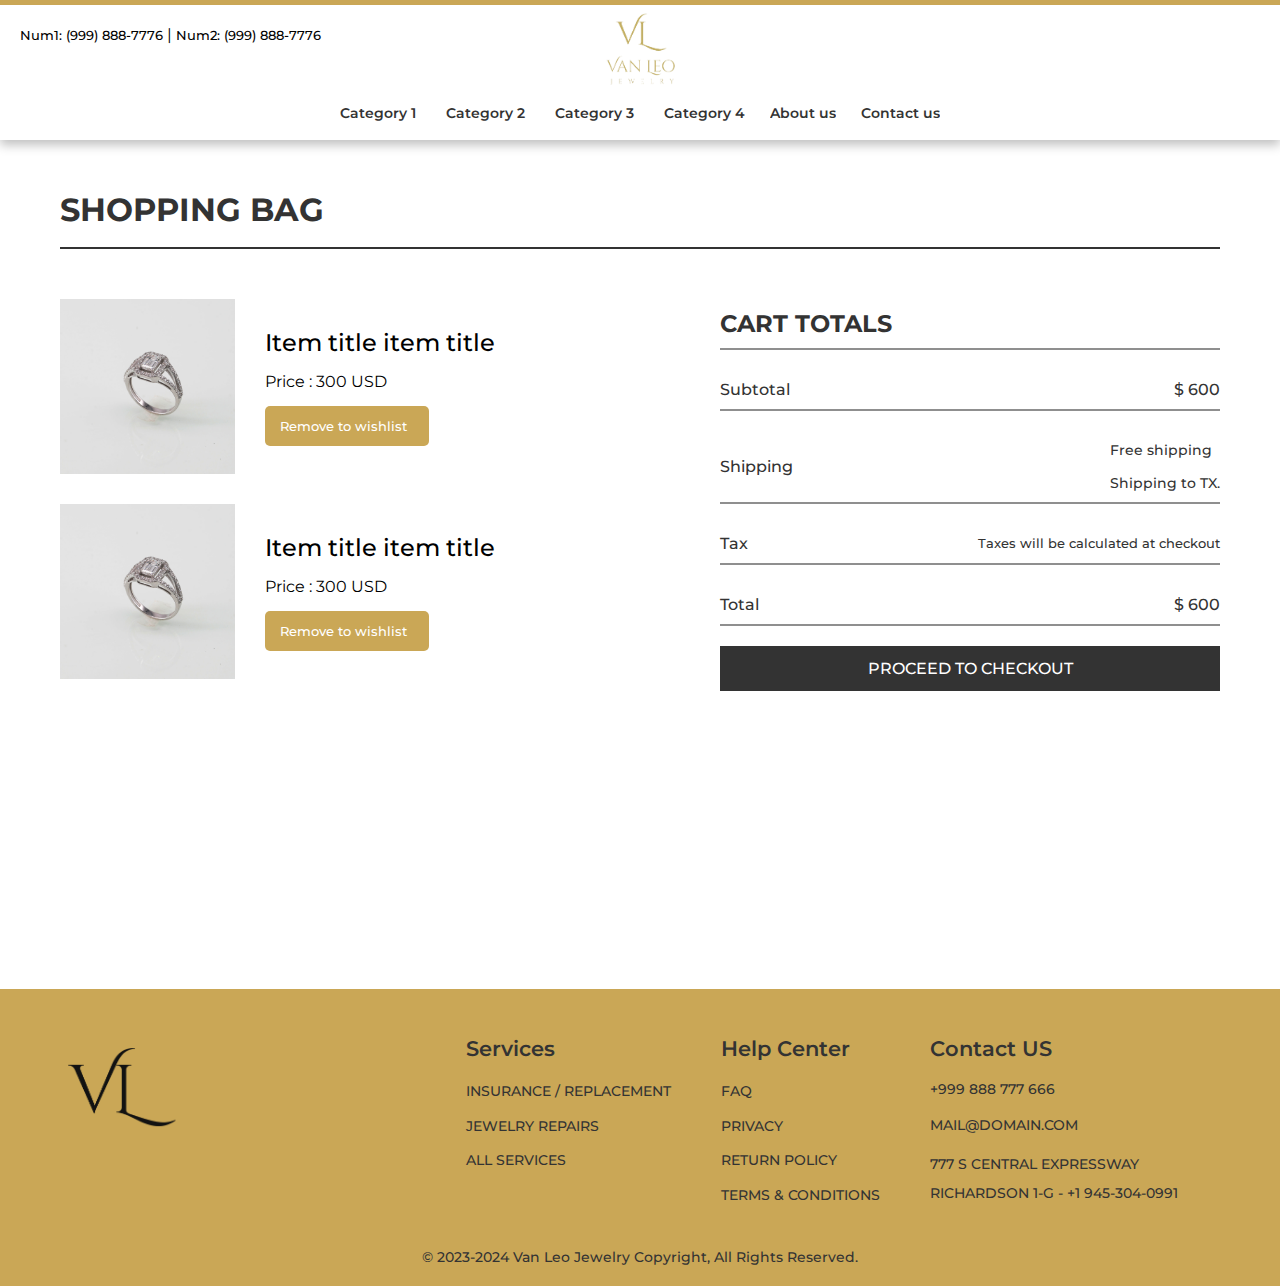
<file: pages/cart.html>
<!DOCTYPE html>
<html lang="en">

<head>
  <meta charset="UTF-8">
  <meta name="viewport" content="width=device-width, initial-scale=1.0">
  <link rel="icon" href="../media/tap-icon.svg" type="image/x-icon" />
  <link rel="shortcut icon" href="../media/tap-icon.svg" />
  <link rel="apple-touch-icon" href="../media/tap-icon.svg" />
  <meta name="color-scheme" content="light only">
  <link rel="stylesheet" href="https://site-assets.fontawesome.com/releases/v6.4.2/css/all.css">
  <link rel="stylesheet" href="../js/swiper-bundle.min.css">
  <link rel="stylesheet" href="../scss/style.css">
  <link href="https://unpkg.com/aos@2.3.1/dist/aos.css" rel="stylesheet">
  <title>Van Leo</title>
</head>

<body>
  <!-- Start Nav -->
  <nav>
    <div class="box f-s">
      <button class="menu">
        <span></span>
        <span></span>
        <span></span>
      </button>
      <div class="md">
        <a href="##">Num1: (999) 888-7776</a> | <a href="##">Num2: (999) 888-7776</a>
      </div>
      <div class="links">
        <a href="../index.html">
          <img class="gg" src="../media/logo.png" alt="">
          <div class="md2">
            <a href="##">Num1: (999) 888-7776</a> | <a href="##">Num2: (999) 888-7776</a>
          </div>
        </a>
        <div class="ls">
          <ul class="mainLinks">
            <li class="drop"><a class="link" href="##">Category 1 <i class="fa-regular fa-angle-down"></i></a>
              <ul class="dropMenu">
                <li><a href="##">Necklaces</a></li>
                <li><a href="##">Earrings</a></li>
                <li><a href="##">Bracelets</a></li>
                <li><a href="##">Pendants</a></li>
                <li><a href="##">Rings</a></li>
              </ul>
            </li>
            <li class="drop"><a class="link" href="##">Category 2 <i class="fa-regular fa-angle-down"></i></a>
              <ul class="dropMenu">
                <li><a href="##">Necklaces</a></li>
                <li><a href="##">Earrings</a></li>
                <li><a href="##">Bracelets</a></li>
                <li><a href="##">Pendants</a></li>
                <li><a href="##">Rings</a></li>
              </ul>
            </li>
            <li class="drop"><a class="link" href="##">Category 3 <i class="fa-regular fa-angle-down"></i></a>
              <ul class="dropMenu">
                <li><a href="##">Necklaces</a></li>
                <li><a href="##">Earrings</a></li>
                <li><a href="##">Bracelets</a></li>
                <li><a href="##">Pendants</a></li>
                <li><a href="##">Rings</a></li>
              </ul>
            </li>
            <li class="noD"><a class="link" href="##">Category 4</a></li>
            <li class="noD"><a class="link" href="##">About us</a></li>
            <li class="noD"><a class="link" href="##">Contact us</a></li>
          </ul>
          <div class="mLinks">
            <form class="search">
              <input type="search" placeholder="Search...">
              <button type="submit">
                <i class="fa-regular fa-magnifying-glass"></i>
              </button>
            </form>
            <div class="afterLogin">
              <a href="login.html" title="Login / Signup">Login / Signup<i class="fa-regular fa-user"></i></a>
              <a href="wishlist.html" title="Wishlist">Wishlist<i class="fa-regular fa-heart"></i></a>
              <a href="cart.html" title="Cart">Cart<i class="fa-regular fa-bag-shopping"></i></a>
            </div>
          </div>
        </div>
      </div>
      <div class="last">
        <div class="mLinks">
          <div class="search">
            <input type="search" placeholder="Search...">
            <button type="submit" id="show-popUp">
              <i class="fa-regular fa-magnifying-glass"></i>
            </button>
          </div>
          <div class="afterLogin">
            <a href="login.html" title="Login / Signup">Login / Signup<i class="fa-regular fa-user"></i></a>
              <a href="wishlist.html" title="Wishlist">Wishlist<i class="fa-regular fa-heart"></i></a>
              <a href="cart.html" title="Cart">Cart<i class="fa-regular fa-bag-shopping"></i></a>
          </div>
        </div>
        <a class="dn cart" href="cart.html" title="Cart"><i class="fa-regular fa-bag-shopping"></i></a>
      </div>
    </div>
  </nav>
  <!-- End Nav -->

  <!-- Start Cart -->
  <div class="header">
    <h1 class="box">shopping bag</h1>
  </div>
  <div class="center pb0">
    <div class="box cartt">
      <div class="cartInner">
        <div href="##" class="cartItem">
          <a href="##" class="cartImgInner"><img src="../media/items/ring.jpg" alt=""></a>
          <div class="cartItemData">
            <h2>Item title item title</h2>
            <span>Price : 300 USD</span>
            <button>Remove to wishlist <i class="fa-solid fa-heart"></i></button>
          </div>
          <i class="fa-duotone fa-circle-xmark"></i>
        </div>
        <div href="##" class="cartItem">
          <a href="##" class="cartImgInner"><img src="../media/items/ring.jpg" alt=""></a>
          <div class="cartItemData">
            <h2>Item title item title</h2>
            <span>Price : 300 USD</span>
            <button>Remove to wishlist <i class="fa-solid fa-heart"></i></button>
          </div>
          <i class="fa-duotone fa-circle-xmark"></i>
        </div>
      </div>
      <div class="ckOut">
        <div class="row">
          <h2>CART TOTALS</h2>
        </div>
        <div class="row">
          <span>Subtotal</span>
          <span>$ 600</span>
        </div>
        <div class="row">
          <span>Shipping</span>
          <span class="freeShipping">
            <span>Free shipping</span><span>Shipping to TX.</span>
          </span>
        </div>
        <div class="row">
          <span>Tax</span>
          <span class="tax">Taxes will be calculated at checkout</span>
        </div>
        <div class="row">
          <span>Total</span>
          <span>$ 600 </span>
        </div>
        <a class="btn" href="checkout.html"> Proceed to checkout </a>
      </div>
    </div>
  </div>
  <!-- End Cart -->

  <!-- Start Logo Footer -->
  <div class="vanLeo">
    <img src="../media/vanleo2.svg" alt="">
    <img class="logoImg" src="../media/vanleo2.svg" alt="">
  </div>

  <!-- End Logo Footer -->


  <!-- start footer -->
  <footer>
    <div class="box footer">
      <div class="footerLogo">
        <img src="../media/vl.svg" alt="">
      </div>
      <div class="footerLinkGroup">
        <div class="linkGroup">
          <h2>Services</h2>
          <ul>
            <li><a href="##">
                Insurance / Replacement
              </a></li>
            <li><a href="##">
                Jewelry Repairs
              </a></li>
            <li><a href="##">
                All Services
              </a></li>
          </ul>
        </div>
        <div class="linkGroup">
          <h2>Help Center</h2>
          <ul>
            <li><a href="##">
                FAQ
              </a></li>
            <li><a href="##">
                Privacy
              </a></li>
            <li><a href="##">
                Return Policy
              </a></li>
            <li><a href="##">
                Terms & Conditions
              </a></li>
          </ul>
        </div>
        <div class="linkGroup cont">
          <h2>Contact US</h2>
          <ul>
            <li><a href="##">+999 888 777 666 </a></li>
            <li><a href="##">mail@domain.com</a></li>
            <li><a href="##">
                777 s central expressway Richardson 1-G - +1 945-304-0991
              </a></li>
          </ul>
          <div class="media">
            <a href="##"><i class="fa-brands fa-facebook-f"></i></a>
            <a href="##"><i class="fa-brands fa-instagram"></i></a>
            <a href="##"><i class="fa-brands fa-whatsapp"></i></a>
          </div>
        </div>
      </div>
    </div>
  </footer>
  <div class="copy">© 2023-2024 Van Leo Jewelry Copyright, All Rights Reserved.</div>
  <!-- end footer -->

    <!-- Pop Up -->
    <div class="popUp" id="popUp">
      <div class="sForm w430">
        <input type="search" placeholder="Search...">
        <button type="submit" class="fa-regular fa-magnifying-glass"></button>
        <i class="fa-regular fa-xmark" id="close"></i>
      </div>
      <div class="close" id="close"></div>
    </div>

  <script src="../js/main.js"></script>
  <script src="../js/paginations.js"></script>
  <script src="../js/vanLeo.js"></script>
  <script src="../js/whishlist.js"></script>
  <script src="../js/popUp.js"></script>
  <script src="https://unpkg.com/aos@2.3.1/dist/aos.js"></script>
  <script>
    AOS.init();
  </script>

</body>

</html>
</file>
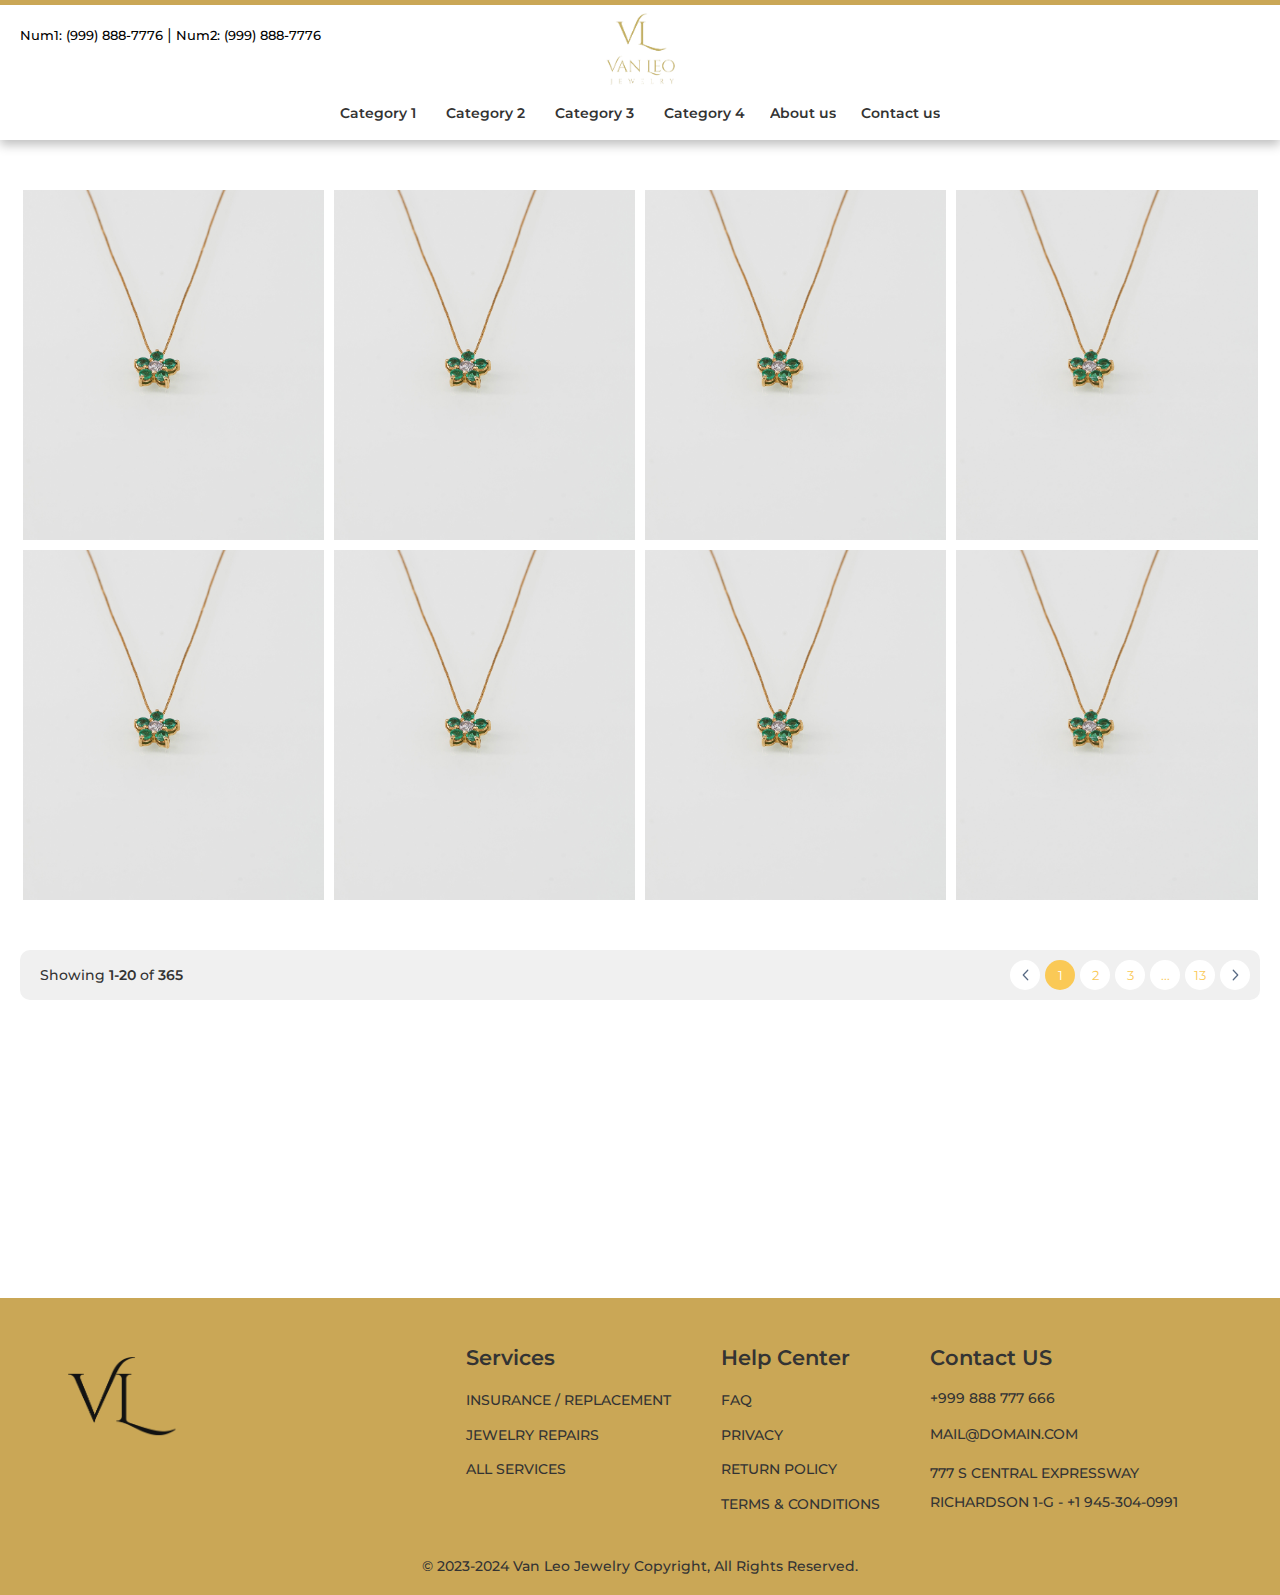
<file: pages/cat-view.html>
<!DOCTYPE html>
<html lang="en">

<head>
  <meta charset="UTF-8">
  <meta name="viewport" content="width=device-width, initial-scale=1.0">
  <link rel="icon" href="../media/tap-icon.svg" type="image/x-icon" />
  <link rel="shortcut icon" href="../media/tap-icon.svg" />
  <link rel="apple-touch-icon" href="../media/tap-icon.svg" />
  <meta name="color-scheme" content="light only">
  <link rel="stylesheet" href="https://site-assets.fontawesome.com/releases/v6.4.2/css/all.css">
  <link rel="stylesheet" href="../js/swiper-bundle.min.css">
  <link rel="stylesheet" href="../scss/style.css">
  <link href="https://unpkg.com/aos@2.3.1/dist/aos.css" rel="stylesheet">
  <title>Van Leo</title>
</head>

<body>
  <!-- Start Nav -->
  <nav>
    <div class="box f-s">
      <button class="menu">
        <span></span>
        <span></span>
        <span></span>
      </button>
      <div class="md">
        <a href="##">Num1: (999) 888-7776</a> | <a href="##">Num2: (999) 888-7776</a>
      </div>
      <div class="links">
        <a href="../index.html">
          <img class="gg" src="../media/logo.png" alt="">
          <div class="md2">
            <a href="##">Num1: (999) 888-7776</a> | <a href="##">Num2: (999) 888-7776</a>
          </div>
        </a>
        <div class="ls">
          <ul class="mainLinks">
            <li class="drop"><a class="link" href="##">Category 1 <i class="fa-regular fa-angle-down"></i></a>
              <ul class="dropMenu">
                <li><a href="##">Necklaces</a></li>
                <li><a href="##">Earrings</a></li>
                <li><a href="##">Bracelets</a></li>
                <li><a href="##">Pendants</a></li>
                <li><a href="##">Rings</a></li>
              </ul>
            </li>
            <li class="drop"><a class="link" href="##">Category 2 <i class="fa-regular fa-angle-down"></i></a>
              <ul class="dropMenu">
                <li><a href="##">Necklaces</a></li>
                <li><a href="##">Earrings</a></li>
                <li><a href="##">Bracelets</a></li>
                <li><a href="##">Pendants</a></li>
                <li><a href="##">Rings</a></li>
              </ul>
            </li>
            <li class="drop"><a class="link" href="##">Category 3 <i class="fa-regular fa-angle-down"></i></a>
              <ul class="dropMenu">
                <li><a href="##">Necklaces</a></li>
                <li><a href="##">Earrings</a></li>
                <li><a href="##">Bracelets</a></li>
                <li><a href="##">Pendants</a></li>
                <li><a href="##">Rings</a></li>
              </ul>
            </li>
            <li class="noD"><a class="link" href="##">Category 4</a></li>
            <li class="noD"><a class="link" href="##">About us</a></li>
            <li class="noD"><a class="link" href="##">Contact us</a></li>
          </ul>
          <div class="mLinks">
            <form class="search">
              <input type="search" placeholder="Search...">
              <button type="submit">
                <i class="fa-regular fa-magnifying-glass"></i>
              </button>
            </form>
            <div class="afterLogin">
              <a href="login.html" title="Login / Signup">Login / Signup<i class="fa-regular fa-user"></i></a>
              <a href="wishlist.html" title="Wishlist">Wishlist<i class="fa-regular fa-heart"></i></a>
              <a href="cart.html" title="Cart">Cart<i class="fa-regular fa-bag-shopping"></i></a>
            </div>
          </div>
        </div>
      </div>
      <div class="last">
        <div class="mLinks">
          <div class="search">
            <input type="search" placeholder="Search...">
            <button type="submit" id="show-popUp">
              <i class="fa-regular fa-magnifying-glass"></i>
            </button>
          </div>
          <div class="afterLogin">
            <a href="login.html" title="Login / Signup">Login / Signup<i class="fa-regular fa-user"></i></a>
              <a href="wishlist.html" title="Wishlist">Wishlist<i class="fa-regular fa-heart"></i></a>
              <a href="cart.html" title="Cart">Cart<i class="fa-regular fa-bag-shopping"></i></a>
          </div>
        </div>
        <a class="dn cart" href="cart.html" title="Cart"><i class="fa-regular fa-bag-shopping"></i></a>
      </div>
    </div>
  </nav>
  <!-- End Nav -->

  <!-- Start Items Slider -->
  <div class="dfc">
    <div class="itemsInner">
      <div class="item" data-aos-duration="600" data-aos="zoom-out">
        <div class="i">
          <i class="fa-regular fa-heart"></i>
          <span class="add">Add To <br> Wishlist</span>
          <span class="remove">Remove From <br> Wishlist</span>
        </div>
        <a href="##">
          <img src="../media/items/n1.jpg" alt="">
          <button>Quick View</button>
        </a>
      </div>
      <div class="item" data-aos-duration="600" data-aos="zoom-out">
        <div class="i">
          <i class="fa-regular fa-heart"></i>
          <span class="add">Add To <br> Wishlist</span>
          <span class="remove">Remove From <br> Wishlist</span>
        </div>
        <a href="##">
          <img src="../media/items/n1.jpg" alt="">
          <button>Quick View</button>
        </a>
      </div>
      <div class="item" data-aos-duration="600" data-aos="zoom-out">
        <div class="i">
          <i class="fa-regular fa-heart"></i>
          <span class="add">Add To <br> Wishlist</span>
          <span class="remove">Remove From <br> Wishlist</span>
        </div>
        <a href="##">
          <img src="../media/items/n1.jpg" alt="">
          <button>Quick View</button>
        </a>
      </div>
      <div class="item" data-aos-duration="600" data-aos="zoom-out">
        <div class="i">
          <i class="fa-regular fa-heart"></i>
          <span class="add">Add To <br> Wishlist</span>
          <span class="remove">Remove From <br> Wishlist</span>
        </div>
        <a href="##">
          <img src="../media/items/n1.jpg" alt="">
          <button>Quick View</button>
        </a>
      </div>
      <div class="item" data-aos-duration="600" data-aos="zoom-out">
        <div class="i">
          <i class="fa-regular fa-heart"></i>
          <span class="add">Add To <br> Wishlist</span>
          <span class="remove">Remove From <br> Wishlist</span>
        </div>
        <a href="##">
          <img src="../media/items/n1.jpg" alt="">
          <button>Quick View</button>
        </a>
      </div>
      <div class="item" data-aos-duration="600" data-aos="zoom-out">
        <div class="i">
          <i class="fa-regular fa-heart"></i>
          <span class="add">Add To <br> Wishlist</span>
          <span class="remove">Remove From <br> Wishlist</span>
        </div>
        <a href="##">
          <img src="../media/items/n1.jpg" alt="">
          <button>Quick View</button>
        </a>
      </div>
      <div class="item" data-aos-duration="600" data-aos="zoom-out">
        <div class="i">
          <i class="fa-regular fa-heart"></i>
          <span class="add">Add To <br> Wishlist</span>
          <span class="remove">Remove From <br> Wishlist</span>
        </div>
        <a href="##">
          <img src="../media/items/n1.jpg" alt="">
          <button>Quick View</button>
        </a>
      </div>
      <div class="item" data-aos-duration="600" data-aos="zoom-out">
        <div class="i">
          <i class="fa-regular fa-heart"></i>
          <span class="add">Add To <br> Wishlist</span>
          <span class="remove">Remove From <br> Wishlist</span>
        </div>
        <a href="##">
          <img src="../media/items/n1.jpg" alt="">
          <button>Quick View</button>
        </a>
      </div>
    </div>
    <div class="paginationCont">
      <div class="page">Showing <span>1-20</span> of <span>365</span></div>
      <div class="paginations">
        <ul class="spans">
          <li><a href="##" class="page-link"><img src="../media/icons/arrow-prev.svg" alt=""></a></li>
          <li><a href="##" class="page-link active">1</a></li>
          <li><a href="##" class="page-link">2</a></li>
          <li><a href="##" class="page-link">3</a></li>
          <li><a href="##" class="page-link">...</a></li>
          <li><a href="##" class="page-link">13</a></li>
          <li><a href="##" class="page-link"><img src="../media/icons/arrow-next.svg" alt=""></a></li>
        </ul>
      </div>
    </div>
  </div>
  <!-- End Items Slider -->


  <!-- Start Logo Footer -->
  <div class="vanLeo">
    <img src="../media/vanleo2.svg" alt="">
    <img class="logoImg" src="../media/vanleo2.svg" alt="">
  </div>

  <!-- End Logo Footer -->


  <!-- start footer -->
  <footer>
    <div class="box footer">
      <div class="footerLogo">
        <img src="../media/vl.svg" alt="">
      </div>
      <div class="footerLinkGroup">
        <div class="linkGroup">
          <h2>Services</h2>
          <ul>
            <li><a href="##">
                Insurance / Replacement
              </a></li>
            <li><a href="##">
                Jewelry Repairs
              </a></li>
            <li><a href="##">
                All Services
              </a></li>
          </ul>
        </div>
        <div class="linkGroup">
          <h2>Help Center</h2>
          <ul>
            <li><a href="##">
                FAQ
              </a></li>
            <li><a href="##">
                Privacy
              </a></li>
            <li><a href="##">
                Return Policy
              </a></li>
            <li><a href="##">
                Terms & Conditions
              </a></li>
          </ul>
        </div>
        <div class="linkGroup cont">
          <h2>Contact US</h2>
          <ul>
            <li><a href="##">+999 888 777 666 </a></li>
            <li><a href="##">mail@domain.com</a></li>
            <li><a href="##">
                777 s central expressway Richardson 1-G - +1 945-304-0991
              </a></li>
          </ul>
          <div class="media">
            <a href="##"><i class="fa-brands fa-facebook-f"></i></a>
            <a href="##"><i class="fa-brands fa-instagram"></i></a>
            <a href="##"><i class="fa-brands fa-whatsapp"></i></a>
          </div>
        </div>
      </div>
    </div>
  </footer>
  <div class="copy">© 2023-2024 Van Leo Jewelry Copyright, All Rights Reserved.</div>
  <!-- end footer -->

    <!-- Pop Up -->
    <div class="popUp" id="popUp">
      <div class="sForm w430">
        <input type="search" placeholder="Search...">
        <button type="submit" class="fa-regular fa-magnifying-glass"></button>
        <i class="fa-regular fa-xmark" id="close"></i>
      </div>
      <div class="close" id="close"></div>
    </div>

  <script src="../js/main.js"></script>
  <script src="../js/paginations.js"></script>
  <script src="../js/vanLeo.js"></script>
  <script src="../js/whishlist.js"></script>
  <script src="../js/popUp.js"></script>
  <script src="https://unpkg.com/aos@2.3.1/dist/aos.js"></script>
  <script>
    AOS.init();
  </script>

</body>

</html>
</file>
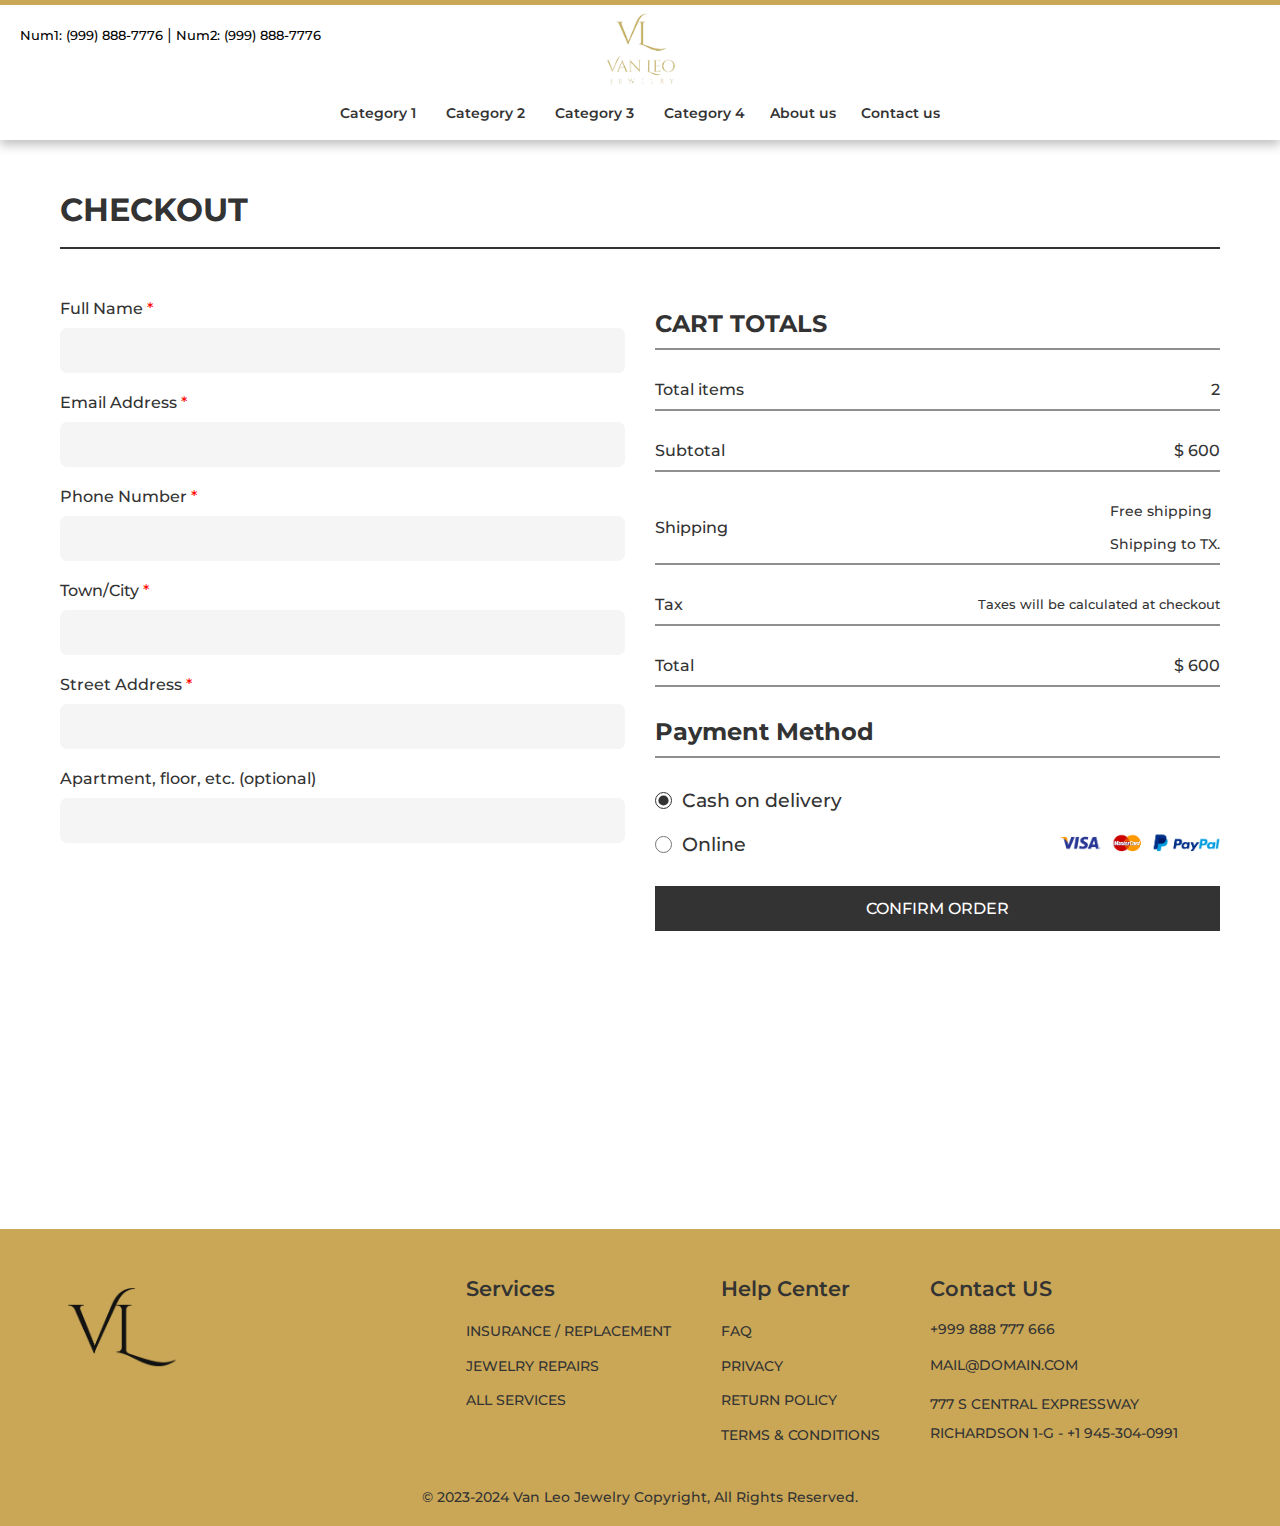
<file: pages/checkout.html>
<!DOCTYPE html>
<html lang="en">

<head>
  <meta charset="UTF-8">
  <meta name="viewport" content="width=device-width, initial-scale=1.0">
  <link rel="icon" href="../media/tap-icon.svg" type="image/x-icon" />
  <link rel="shortcut icon" href="../media/tap-icon.svg" />
  <link rel="apple-touch-icon" href="../media/tap-icon.svg" />
  <meta name="color-scheme" content="light only">
  <link rel="stylesheet" href="https://site-assets.fontawesome.com/releases/v6.4.2/css/all.css">
  <link rel="stylesheet" href="../js/swiper-bundle.min.css">
  <link rel="stylesheet" href="../scss/style.css">
  <link href="https://unpkg.com/aos@2.3.1/dist/aos.css" rel="stylesheet">
  <title>Van Leo</title>
</head>

<body>
  <!-- Start Nav -->
  <nav>
    <div class="box f-s">
      <button class="menu">
        <span></span>
        <span></span>
        <span></span>
      </button>
      <div class="md">
        <a href="##">Num1: (999) 888-7776</a> | <a href="##">Num2: (999) 888-7776</a>
      </div>
      <div class="links">
        <a href="../index.html">
          <img class="gg" src="../media/logo.png" alt="">
          <div class="md2">
            <a href="##">Num1: (999) 888-7776</a> | <a href="##">Num2: (999) 888-7776</a>
          </div>
        </a>
        <div class="ls">
          <ul class="mainLinks">
            <li class="drop"><a class="link" href="##">Category 1 <i class="fa-regular fa-angle-down"></i></a>
              <ul class="dropMenu">
                <li><a href="##">Necklaces</a></li>
                <li><a href="##">Earrings</a></li>
                <li><a href="##">Bracelets</a></li>
                <li><a href="##">Pendants</a></li>
                <li><a href="##">Rings</a></li>
              </ul>
            </li>
            <li class="drop"><a class="link" href="##">Category 2 <i class="fa-regular fa-angle-down"></i></a>
              <ul class="dropMenu">
                <li><a href="##">Necklaces</a></li>
                <li><a href="##">Earrings</a></li>
                <li><a href="##">Bracelets</a></li>
                <li><a href="##">Pendants</a></li>
                <li><a href="##">Rings</a></li>
              </ul>
            </li>
            <li class="drop"><a class="link" href="##">Category 3 <i class="fa-regular fa-angle-down"></i></a>
              <ul class="dropMenu">
                <li><a href="##">Necklaces</a></li>
                <li><a href="##">Earrings</a></li>
                <li><a href="##">Bracelets</a></li>
                <li><a href="##">Pendants</a></li>
                <li><a href="##">Rings</a></li>
              </ul>
            </li>
            <li class="noD"><a class="link" href="##">Category 4</a></li>
            <li class="noD"><a class="link" href="##">About us</a></li>
            <li class="noD"><a class="link" href="##">Contact us</a></li>
          </ul>
          <div class="mLinks">
            <form class="search">
              <input type="search" placeholder="Search...">
              <button type="submit">
                <i class="fa-regular fa-magnifying-glass"></i>
              </button>
            </form>
            <div class="afterLogin">
              <a href="login.html" title="Login / Signup">Login / Signup<i class="fa-regular fa-user"></i></a>
              <a href="wishlist.html" title="Wishlist">Wishlist<i class="fa-regular fa-heart"></i></a>
              <a href="cart.html" title="Cart">Cart<i class="fa-regular fa-bag-shopping"></i></a>
            </div>
          </div>
        </div>
      </div>
      <div class="last">
        <div class="mLinks">
          <div class="search">
            <input type="search" placeholder="Search...">
            <button type="submit" id="show-popUp">
              <i class="fa-regular fa-magnifying-glass"></i>
            </button>
          </div>
          <div class="afterLogin">
            <a href="login.html" title="Login / Signup">Login / Signup<i class="fa-regular fa-user"></i></a>
              <a href="wishlist.html" title="Wishlist">Wishlist<i class="fa-regular fa-heart"></i></a>
              <a href="cart.html" title="Cart">Cart<i class="fa-regular fa-bag-shopping"></i></a>
          </div>
        </div>
        <a class="dn cart" href="cart.html" title="Cart"><i class="fa-regular fa-bag-shopping"></i></a>
      </div>
    </div>
  </nav>
  <!-- End Nav -->

  <!-- Start Cart -->
  <div class="header">
    <h1 class="box">Checkout</h1>
  </div>
  <div class="center pb0">
    <div class="box check">
      <div class="form w50">
        <div class="input">
          <span>Full Name <span>*</span></span>
          <input type="text">
        </div>
        <div class="input">
          <span>Email Address <span>*</span></span>
          <input type="email">
        </div>
        <div class="input">
          <span>Phone Number <span>*</span></span>
          <input type="tel">
        </div>
        <div class="input">
          <span>Town/City <span>*</span></span>
          <input type="text">
        </div>
        <div class="input">
          <span>Street Address <span>*</span></span>
          <input type="text">
        </div>
        <div class="input">
          <span>Apartment, floor, etc. (optional)</span>
          <input type="text">
        </div>
      </div>
      <div class="ckot w50">
        <!-- 
          <div class="itsIn">
          <div class="cartItem">
            <div class="cartImgInner"><img src="../media/items/ring.jpg" alt=""></div>
            <div class="cartItemData">
              <h2>Item title item title</h2>
              <span>$ 300 </span>
            </div>
          </div>
        </div>
         -->
        <div class="ckOut">
          <div class="row">
            <h2>CART TOTALS</h2>
          </div>
          <div class="row">
            <span>Total items</span>
            <span>2</span>
          </div>
          <div class="row">
            <span>Subtotal</span>
            <span>$ 600</span>
          </div>
          <div class="row">
            <span>Shipping</span>
            <span class="freeShipping">
              <span>Free shipping</span><span>Shipping to TX.</span>
            </span>
          </div>
          <div class="row">
            <span>Tax</span>
            <span class="tax">Taxes will be calculated at checkout</span>
          </div>
          <div class="row">
            <span>Total</span>
            <span>$ 600 </span>
          </div>
        </div>
        <div class="pay pt20">
          <div class="row">
            <h2>Payment Method</h2>
          </div>
          <div class="ways">
            <div class="rInput">
              <input type="radio" id="r1" name="g1" checked>
              <label for="r1">Cash on delivery</label>
            </div>
            <div class="rInput">
              <input type="radio" id="r2" name="g1">
              <label for="r2">Online</label>
            <img class="payLogo" src="../media/pay.png" alt="">
            </div>
            <div class="online">
              <div class="input">
                <select id="select">
                  <option value="paypal">Paypal</option>
                  <option value="visa">Visa</option>
                  <option value="mastercard">Master Card</option>
                </select>
                <i class="fa-regular fa-angle-down"></i>
              </div>
              <input class="paypal" type="email" placeholder="Paypal Email">
              <button id="show-popUp2">Show Card Details</button>
            </div>
          </div>
        </div>
        <button class="btn" type="submit"> confirm order </button>
      </div>
    </div>
  </div>
  <!-- End Cart -->

  <!-- Start Logo Footer -->
  <div class="vanLeo">
    <img src="../media/vanleo2.svg" alt="">
    <img class="logoImg" src="../media/vanleo2.svg" alt="">
  </div>

  <!-- End Logo Footer -->


  <!-- start footer -->
  <footer>
    <div class="box footer">
      <div class="footerLogo">
        <img src="../media/vl.svg" alt="">
      </div>
      <div class="footerLinkGroup">
        <div class="linkGroup">
          <h2>Services</h2>
          <ul>
            <li><a href="##">
                Insurance / Replacement
              </a></li>
            <li><a href="##">
                Jewelry Repairs
              </a></li>
            <li><a href="##">
                All Services
              </a></li>
          </ul>
        </div>
        <div class="linkGroup">
          <h2>Help Center</h2>
          <ul>
            <li><a href="##">
                FAQ
              </a></li>
            <li><a href="##">
                Privacy
              </a></li>
            <li><a href="##">
                Return Policy
              </a></li>
            <li><a href="##">
                Terms & Conditions
              </a></li>
          </ul>
        </div>
        <div class="linkGroup cont">
          <h2>Contact US</h2>
          <ul>
            <li><a href="##">+999 888 777 666 </a></li>
            <li><a href="##">mail@domain.com</a></li>
            <li><a href="##">
                777 s central expressway Richardson 1-G - +1 945-304-0991
              </a></li>
          </ul>
          <div class="media">
            <a href="##"><i class="fa-brands fa-facebook-f"></i></a>
            <a href="##"><i class="fa-brands fa-instagram"></i></a>
            <a href="##"><i class="fa-brands fa-whatsapp"></i></a>
          </div>
        </div>
      </div>
    </div>
  </footer>
  <div class="copy">© 2023-2024 Van Leo Jewelry Copyright, All Rights Reserved.</div>
  <!-- end footer -->

      <!-- Pop Up Search-->
      <div class="popUp" id="popUp">
        <div class="sForm w430">
          <input type="search" placeholder="Search...">
          <button type="submit" class="fa-regular fa-magnifying-glass"></button>
          <i class="fa-regular fa-xmark" id="close"></i>
        </div>
        <div class="close" id="close"></div>
      </div>

    <!-- Pop Up Card -->
    <div class="popUp" id="popUp2">
      <form class="form w430 z2">
        <div class="input">
          <span>Card Number</span>
          <input type="number" placeholder="XXXX-XXXX-XXXX-XXXX" id="cardNum">
        </div>
        <div class="threeIns">
          <div class="input">
            <span>Month</span>
          <input type="number" placeholder="01" id="month">
          </div>
          <div class="input">
            <span>Year</span>
          <input type="number" placeholder="2025" id="year">
          </div>
          <div class="input">
            <span>CVV</span>
          <input type="number" placeholder="999" id="cvv">
          </div>
        </div>
        <button type="button" class="btn mt10" id="close">Confirm</button>
        <i class="fa-regular fa-xmark" id="close"></i>
      </form>
      <div class="close" id="close"></div>
    </div>

  <script src="../js/main.js"></script>
  <script src="../js/vanLeo.js"></script>
  <script src="../js/checkout.js"></script>
  <script src="../js/popUp.js"></script>
  <script src="https://unpkg.com/aos@2.3.1/dist/aos.js"></script>
  <script>
    AOS.init();
  </script>

</body>

</html>
</file>
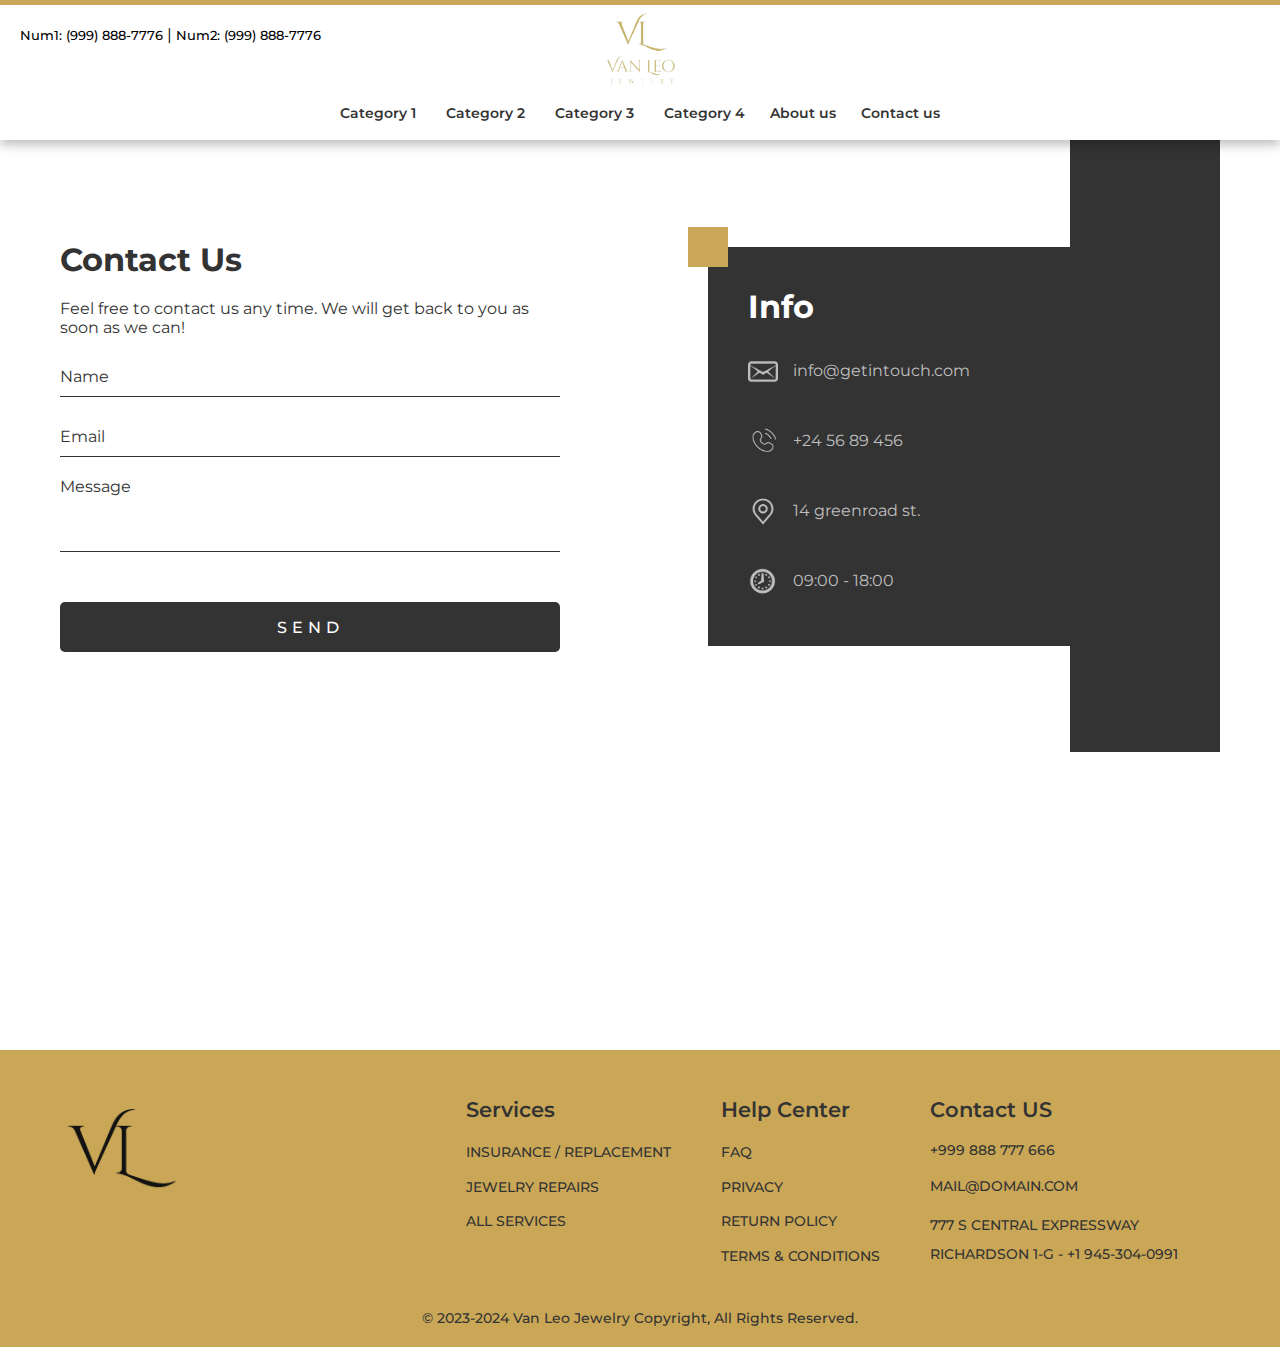
<file: pages/contact.html>
<!DOCTYPE html>
<html lang="en">

<head>
  <meta charset="UTF-8">
  <meta name="viewport" content="width=device-width, initial-scale=1.0">
  <link rel="icon" href="../media/tap-icon.svg" type="image/x-icon" />
  <link rel="shortcut icon" href="../media/tap-icon.svg" />
  <link rel="apple-touch-icon" href="../media/tap-icon.svg" />
  <meta name="color-scheme" content="light only">
  <link rel="stylesheet" href="https://site-assets.fontawesome.com/releases/v6.4.2/css/all.css">
  <link rel="stylesheet" href="../js/swiper-bundle.min.css">
  <link rel="stylesheet" href="../scss/style.css">
  <link href="https://unpkg.com/aos@2.3.1/dist/aos.css" rel="stylesheet">
  <title>Van Leo</title>
</head>

<body>
  <!-- Start Nav -->
  <nav>
    <div class="box f-s">
      <button class="menu">
        <span></span>
        <span></span>
        <span></span>
      </button>
      <div class="md">
        <a href="##">Num1: (999) 888-7776</a> | <a href="##">Num2: (999) 888-7776</a>
      </div>
      <div class="links">
        <a href="../index.html">
          <img class="gg" src="../media/logo.png" alt="">
          <div class="md2">
            <a href="##">Num1: (999) 888-7776</a> | <a href="##">Num2: (999) 888-7776</a>
          </div>
        </a>
        <div class="ls">
          <ul class="mainLinks">
            <li class="drop"><a class="link" href="##">Category 1 <i class="fa-regular fa-angle-down"></i></a>
              <ul class="dropMenu">
                <li><a href="##">Necklaces</a></li>
                <li><a href="##">Earrings</a></li>
                <li><a href="##">Bracelets</a></li>
                <li><a href="##">Pendants</a></li>
                <li><a href="##">Rings</a></li>
              </ul>
            </li>
            <li class="drop"><a class="link" href="##">Category 2 <i class="fa-regular fa-angle-down"></i></a>
              <ul class="dropMenu">
                <li><a href="##">Necklaces</a></li>
                <li><a href="##">Earrings</a></li>
                <li><a href="##">Bracelets</a></li>
                <li><a href="##">Pendants</a></li>
                <li><a href="##">Rings</a></li>
              </ul>
            </li>
            <li class="drop"><a class="link" href="##">Category 3 <i class="fa-regular fa-angle-down"></i></a>
              <ul class="dropMenu">
                <li><a href="##">Necklaces</a></li>
                <li><a href="##">Earrings</a></li>
                <li><a href="##">Bracelets</a></li>
                <li><a href="##">Pendants</a></li>
                <li><a href="##">Rings</a></li>
              </ul>
            </li>
            <li class="noD"><a class="link" href="##">Category 4</a></li>
            <li class="noD"><a class="link" href="##">About us</a></li>
            <li class="noD"><a class="link" href="##">Contact us</a></li>
          </ul>
          <div class="mLinks">
            <form class="search">
              <input type="search" placeholder="Search...">
              <button type="submit">
                <i class="fa-regular fa-magnifying-glass"></i>
              </button>
            </form>
            <div class="afterLogin">
              <a href="login.html" title="Login / Signup">Login / Signup<i class="fa-regular fa-user"></i></a>
              <a href="wishlist.html" title="Wishlist">Wishlist<i class="fa-regular fa-heart"></i></a>
              <a href="cart.html" title="Cart">Cart<i class="fa-regular fa-bag-shopping"></i></a>
            </div>
          </div>
        </div>
      </div>
      <div class="last">
        <div class="mLinks">
          <div class="search">
            <input type="search" placeholder="Search...">
            <button type="submit" id="show-popUp">
              <i class="fa-regular fa-magnifying-glass"></i>
            </button>
          </div>
          <div class="afterLogin">
            <a href="login.html" title="Login / Signup">Login / Signup<i class="fa-regular fa-user"></i></a>
            <a href="wishlist.html" title="Wishlist">Wishlist<i class="fa-regular fa-heart"></i></a>
            <a href="cart.html" title="Cart">Cart<i class="fa-regular fa-bag-shopping"></i></a>
          </div>
        </div>
        <a class="dn cart" href="cart.html" title="Cart"><i class="fa-regular fa-bag-shopping"></i></a>
      </div>
    </div>
  </nav>
  <!-- End Nav -->

  <!-- Start Contact -->
  <div class="contact">
    <div class="box">
      <div class="contactForm">
        <form action="">
          <h1>Contact Us</h1>
          <span>Feel free to contact us any time. We will get back to you as soon as we can!</span>
          <div class="cForm">
            <input type="text" placeholder="Name" spellcheck="false">
            <input type="text" placeholder="Email" spellcheck="false">
            <textarea name="" id="" placeholder="Message" spellcheck="false"></textarea>
            <button class="hoverBtn" type="submit">send</button>
          </div>
        </form>
      </div>
      <div class="cDatax">
        <div class="dCardr">
          <h1>Info</h1>
          <a href="##" class="rw">
            <img src="../media/icons/mail2.png" alt="">
            info@getintouch.com</a>
          <a href="##" class="rw">
            <img src="../media/icons/call2.png" alt="">
            +24 56 89 456</a>
          <a href="##" class="rw">
            <img src="../media/icons/location2.png" alt="">
            14 greenroad st.</a>
          <a href="##" class="rw">
            <img src="../media/icons/time2.png" alt="">
            09:00 - 18:00</a>
        </div>
        <div class="longT"></div>
      </div>
    </div>
  </div>
  <!-- End Contact -->

  <!-- Start Logo Footer -->
  <div class="vanLeo">
    <img src="../media/vanleo2.svg" alt="">
    <img class="logoImg" src="../media/vanleo2.svg" alt="">
  </div>

  <!-- End Logo Footer -->


  <!-- start footer -->
  <footer>
    <div class="box footer">
      <div class="footerLogo">
        <img src="../media/vl.svg" alt="">
      </div>
      <div class="footerLinkGroup">
        <div class="linkGroup">
          <h2>Services</h2>
          <ul>
            <li><a href="##">
                Insurance / Replacement
              </a></li>
            <li><a href="##">
                Jewelry Repairs
              </a></li>
            <li><a href="##">
                All Services
              </a></li>
          </ul>
        </div>
        <div class="linkGroup">
          <h2>Help Center</h2>
          <ul>
            <li><a href="##">
                FAQ
              </a></li>
            <li><a href="##">
                Privacy
              </a></li>
            <li><a href="##">
                Return Policy
              </a></li>
            <li><a href="##">
                Terms & Conditions
              </a></li>
          </ul>
        </div>
        <div class="linkGroup cont">
          <h2>Contact US</h2>
          <ul>
            <li><a href="##">+999 888 777 666 </a></li>
            <li><a href="##">mail@domain.com</a></li>
            <li><a href="##">
                777 s central expressway Richardson 1-G - +1 945-304-0991
              </a></li>
          </ul>
          <div class="media">
            <a href="##"><i class="fa-brands fa-facebook-f"></i></a>
            <a href="##"><i class="fa-brands fa-instagram"></i></a>
            <a href="##"><i class="fa-brands fa-whatsapp"></i></a>
          </div>
        </div>
      </div>
    </div>
  </footer>
  <div class="copy">© 2023-2024 Van Leo Jewelry Copyright, All Rights Reserved.</div>
  <!-- end footer -->

  <!-- Pop Up -->
  <div class="popUp" id="popUp">
    <div class="sForm w430">
      <input type="search" placeholder="Search...">
      <button type="submit" class="fa-regular fa-magnifying-glass"></button>
      <i class="fa-regular fa-xmark" id="close"></i>
    </div>
    <div class="close" id="close"></div>
  </div>

  <script src="../js/main.js"></script>
  <script src="../js/paginations.js"></script>
  <script src="../js/vanLeo.js"></script>
  <script src="../js/whishlist.js"></script>
  <script src="../js/popUp.js"></script>
  <script src="https://unpkg.com/aos@2.3.1/dist/aos.js"></script>
  <script>
    AOS.init();
  </script>

</body>

</html>
</file>
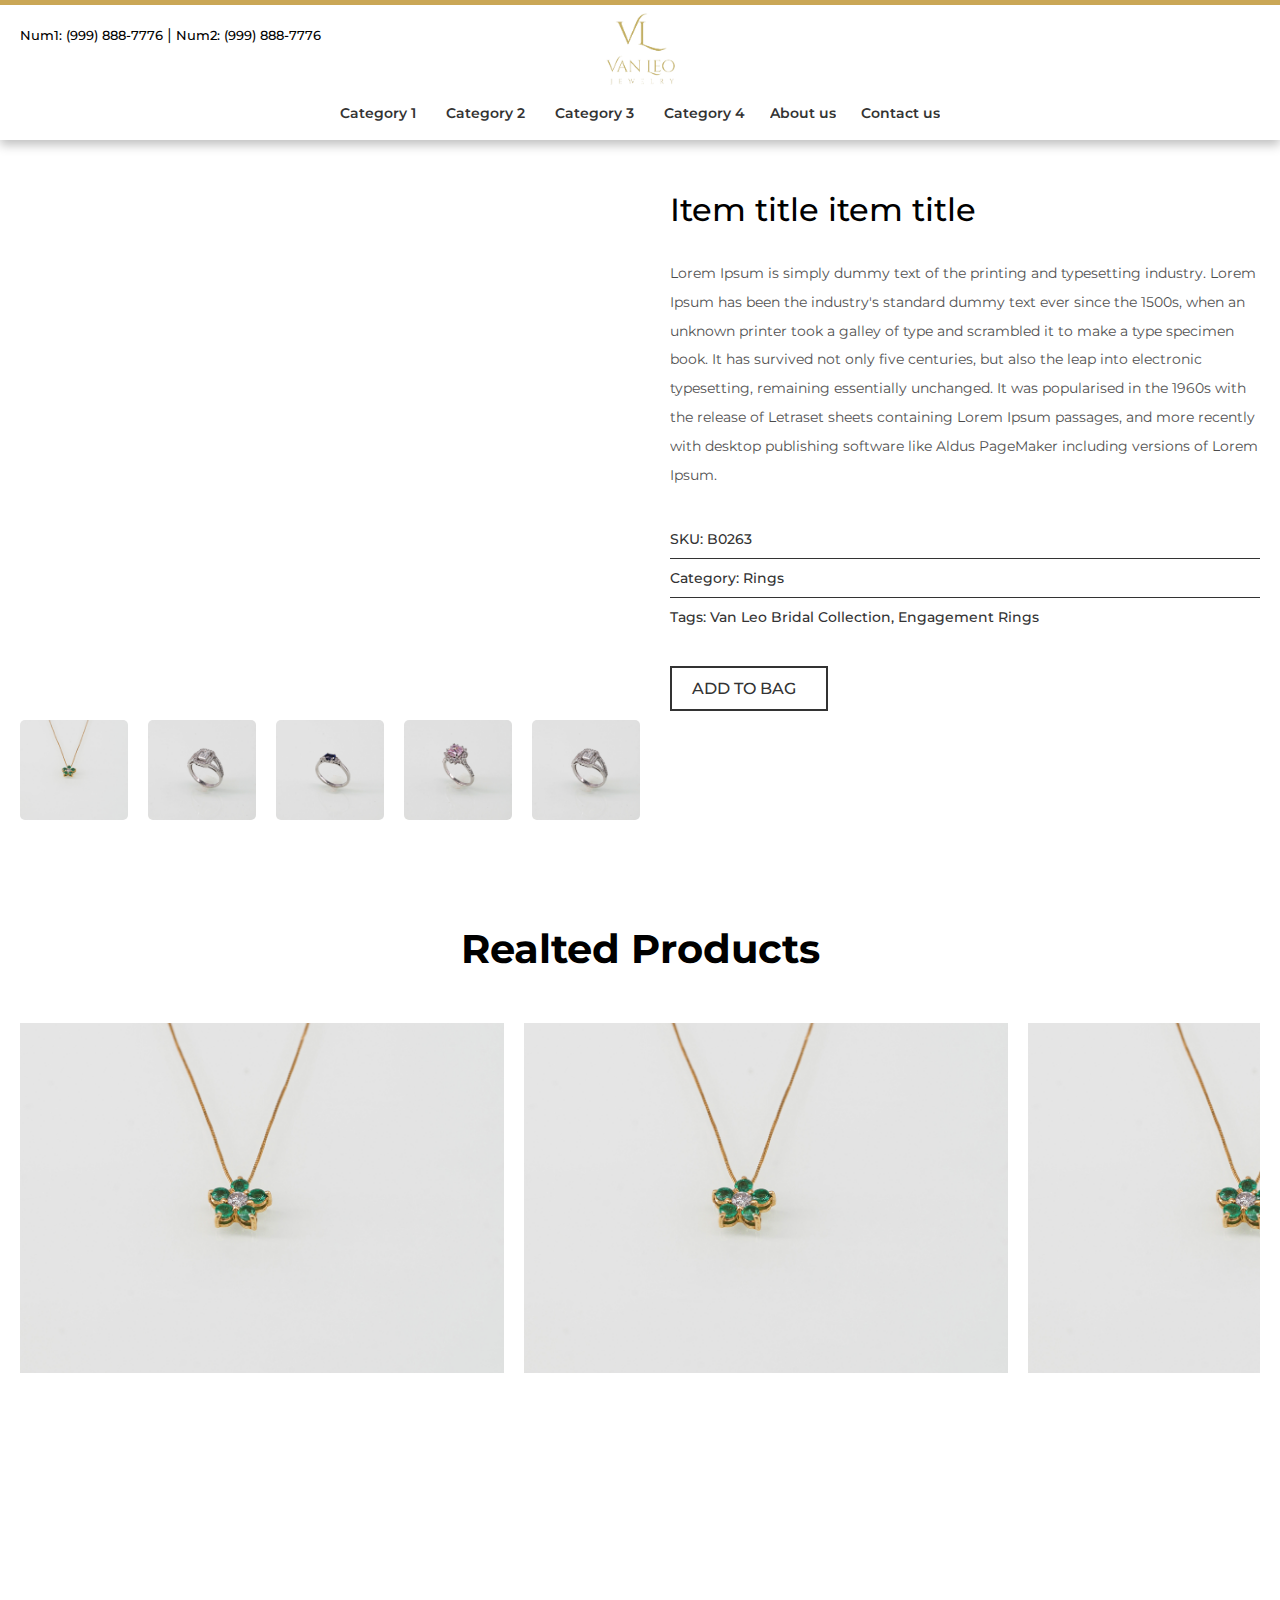
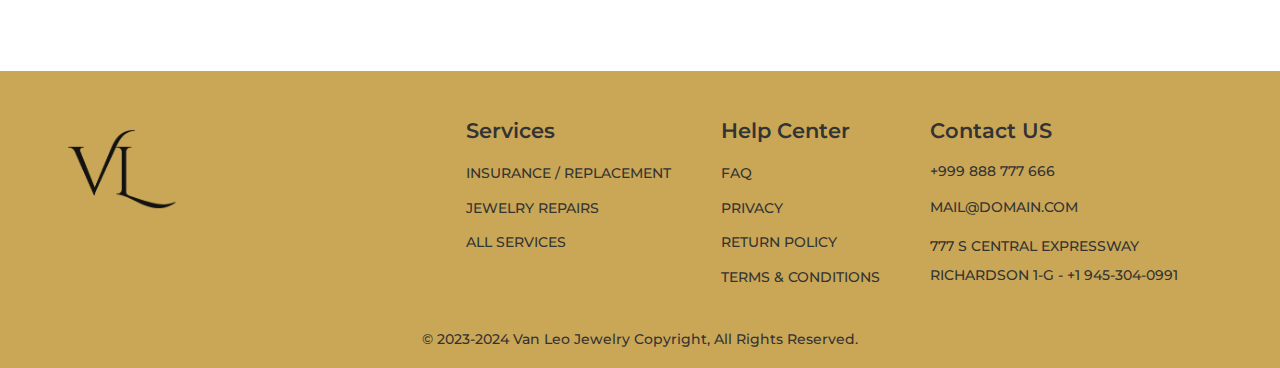
<file: pages/item-view.html>
<!DOCTYPE html>
<html lang="en">

<head>
  <meta charset="UTF-8">
  <meta name="viewport" content="width=device-width, initial-scale=1.0">
  <link rel="icon" href="../media/tap-icon.svg" type="image/x-icon" />
  <link rel="shortcut icon" href="../media/tap-icon.svg" />
  <link rel="apple-touch-icon" href="../media/tap-icon.svg" />
  <meta name="color-scheme" content="light only">
  <link rel="stylesheet" href="https://site-assets.fontawesome.com/releases/v6.4.2/css/all.css">
  <link rel="stylesheet" href="../js/swiper-bundle.min.css">
  <link rel="stylesheet" href="../scss/style.css">
  <link href="https://unpkg.com/aos@2.3.1/dist/aos.css" rel="stylesheet">
  <title>Van Leo</title>
</head>

<body>
  <!-- Start Nav -->
  <nav>
    <div class="box f-s">
      <button class="menu">
        <span></span>
        <span></span>
        <span></span>
      </button>
      <div class="md">
        <a href="##">Num1: (999) 888-7776</a> | <a href="##">Num2: (999) 888-7776</a>
      </div>
      <div class="links">
        <a href="../index.html">
          <img class="gg" src="../media/logo.png" alt="">
          <div class="md2">
            <a href="##">Num1: (999) 888-7776</a> | <a href="##">Num2: (999) 888-7776</a>
          </div>
        </a>
        <div class="ls">
          <ul class="mainLinks">
            <li class="drop"><a class="link" href="##">Category 1 <i class="fa-regular fa-angle-down"></i></a>
              <ul class="dropMenu">
                <li><a href="##">Necklaces</a></li>
                <li><a href="##">Earrings</a></li>
                <li><a href="##">Bracelets</a></li>
                <li><a href="##">Pendants</a></li>
                <li><a href="##">Rings</a></li>
              </ul>
            </li>
            <li class="drop"><a class="link" href="##">Category 2 <i class="fa-regular fa-angle-down"></i></a>
              <ul class="dropMenu">
                <li><a href="##">Necklaces</a></li>
                <li><a href="##">Earrings</a></li>
                <li><a href="##">Bracelets</a></li>
                <li><a href="##">Pendants</a></li>
                <li><a href="##">Rings</a></li>
              </ul>
            </li>
            <li class="drop"><a class="link" href="##">Category 3 <i class="fa-regular fa-angle-down"></i></a>
              <ul class="dropMenu">
                <li><a href="##">Necklaces</a></li>
                <li><a href="##">Earrings</a></li>
                <li><a href="##">Bracelets</a></li>
                <li><a href="##">Pendants</a></li>
                <li><a href="##">Rings</a></li>
              </ul>
            </li>
            <li class="noD"><a class="link" href="##">Category 4</a></li>
            <li class="noD"><a class="link" href="##">About us</a></li>
            <li class="noD"><a class="link" href="##">Contact us</a></li>
          </ul>
          <div class="mLinks">
            <form class="search">
              <input type="search" placeholder="Search...">
              <button type="submit">
                <i class="fa-regular fa-magnifying-glass"></i>
              </button>
            </form>
            <div class="afterLogin">
              <a href="login.html" title="Login / Signup">Login / Signup<i class="fa-regular fa-user"></i></a>
              <a href="wishlist.html" title="Wishlist">Wishlist<i class="fa-regular fa-heart"></i></a>
              <a href="cart.html" title="Cart">Cart<i class="fa-regular fa-bag-shopping"></i></a>
            </div>
          </div>
        </div>
      </div>
      <div class="last">
        <div class="mLinks">
          <div class="search">
            <input type="search" placeholder="Search...">
            <button type="submit" id="show-popUp">
              <i class="fa-regular fa-magnifying-glass"></i>
            </button>
          </div>
          <div class="afterLogin">
            <a href="login.html" title="Login / Signup">Login / Signup<i class="fa-regular fa-user"></i></a>
            <a href="wishlist.html" title="Wishlist">Wishlist<i class="fa-regular fa-heart"></i></a>
            <a href="cart.html" title="Cart">Cart<i class="fa-regular fa-bag-shopping"></i></a>
          </div>
        </div>
        <a class="dn cart" href="cart.html" title="Cart"><i class="fa-regular fa-bag-shopping"></i></a>
      </div>
    </div>
  </nav>
  <!-- End Nav -->

  <!-- Start Item View  -->
  <div class="dfc">
    <div class="item-view">
      <div class="item-show">
        <div class="item">
          <div class="i">
            <i class="fa-regular fa-heart"></i>
            <span class="add">Add To <br> Wishlist</span>
            <span class="remove">Remove From <br> Wishlist</span>
          </div>
          <div class="a">
            <img src="../media/items/n1.jpg" alt="" id="main-img">
            <video class="homeVideo" autoplay="autoplay" loop="loop" muted defaultMuted playsinline
              oncontextmenu="return false;" preload="auto" id="video">
              <source src="https://admin.vanleojewelry.com/images/books/gold.mp4" type="video/mp4" id="source">
            </video>
          </div>
        </div>
        <div class="swiper sww">
          <div class="swiper-wrapper">
            <div class="swiper-slide">
              <img src="../media/items/n1.jpg" alt=""
                data-source="https://admin.vanleojewelry.com/images/books/gold.mp4">
            </div>
            <div class="swiper-slide">
              <img src="../media/items/ring.jpg" alt="">
            </div>
            <div class="swiper-slide">
              <img src="../media/items/ring2.jpg" alt="">
            </div>
            <div class="swiper-slide">
              <img src="../media/items/ring3.jpg" alt="">
            </div>
            <div class="swiper-slide">
              <img src="../media/items/ring.jpg" alt="">
            </div>
            <div class="swiper-slide">
              <img src="../media/items/ring2.jpg" alt="">
            </div>
            <div class="swiper-slide">
              <img src="../media/items/ring3.jpg" alt="">
            </div>
          </div>
        </div>
      </div>
      <div class="item-view-d">
        <h1>Item title item title</h1>
        <p>Lorem Ipsum is simply dummy text of the printing and typesetting industry. Lorem Ipsum has been the
          industry's standard dummy text ever since the 1500s, when an unknown printer took a galley of type and
          scrambled it to make a type specimen book. It has survived not only five centuries, but also the leap into
          electronic typesetting, remaining essentially unchanged. It was popularised in the 1960s with the release of
          Letraset sheets containing Lorem Ipsum passages, and more recently with desktop publishing software like Aldus
          PageMaker including versions of Lorem Ipsum.</p>
        <div class="rows">
          <div class="row"><span>SKU: B0263</span></div>
          <div class="row"><span>Category: Rings</span></div>
          <div class="row"><span>Tags: Van Leo Bridal Collection, Engagement Rings</span></div>
        </div>
        <button class="btn btn2">
          Add To bag <i class="fa-regular fa-shopping-bag"></i>
        </button>
      </div>
    </div>
  </div>
  <!-- End Items View -->


  <!-- Start Related Products-->
  <div class="items-slider pb0 pt100">
    <header class="pb50">
      <h1 data-aos-duration="600">Realted Products</h1>
    </header>
    <div class="swiper sw2">
      <div class="swiper-wrapper">
        <div class="swiper-slide">
          <div class="item">
            <div class="i">
              <i class="fa-regular fa-heart"></i>
              <span class="add">Add To <br> Wishlist</span>
              <span class="remove">Remove From <br> Wishlist</span>
            </div>
            <a href="item-view.html">
              <img src="../media/items/n1.jpg" alt="">
              <button>Quick View</button>
            </a>
          </div>
        </div>
        <div class="swiper-slide">
          <div class="item">
            <div class="i">
              <i class="fa-regular fa-heart"></i>
              <span class="add">Add To <br> Wishlist</span>
              <span class="remove">Remove From <br> Wishlist</span>
            </div>
            <a href="item-view.html">
              <img src="../media/items/n1.jpg" alt="">
              <button>Quick View</button>
            </a>
          </div>
        </div>
        <div class="swiper-slide">
          <div class="item">
            <div class="i">
              <i class="fa-regular fa-heart"></i>
              <span class="add">Add To <br> Wishlist</span>
              <span class="remove">Remove From <br> Wishlist</span>
            </div>
            <a href="item-view.html">
              <img src="../media/items/n1.jpg" alt="">
              <button>Quick View</button>
            </a>
          </div>
        </div>
        <div class="swiper-slide">
          <div class="item">
            <div class="i">
              <i class="fa-regular fa-heart"></i>
              <span class="add">Add To <br> Wishlist</span>
              <span class="remove">Remove From <br> Wishlist</span>
            </div>
            <a href="item-view.html">
              <img src="../media/items/n1.jpg" alt="">
              <button>Quick View</button>
            </a>
          </div>
        </div>
        <div class="swiper-slide">
          <div class="item">
            <div class="i">
              <i class="fa-regular fa-heart"></i>
              <span class="add">Add To <br> Wishlist</span>
              <span class="remove">Remove From <br> Wishlist</span>
            </div>
            <a href="item-view.html">
              <img src="../media/items/n1.jpg" alt="">
              <button>Quick View</button>
            </a>
          </div>
        </div>
        <div class="swiper-slide">
          <div class="item">
            <div class="i">
              <i class="fa-regular fa-heart"></i>
              <span class="add">Add To <br> Wishlist</span>
              <span class="remove">Remove From <br> Wishlist</span>
            </div>
            <a href="item-view.html">
              <img src="../media/items/n1.jpg" alt="">
              <button>Quick View</button>
            </a>
          </div>
        </div>
      </div>
    </div>
  </div>
  <!-- End Related Products -->

  <!-- Start Logo Footer -->
  <div class="vanLeo">
    <img src="../media/vanleo2.svg" alt="">
    <img class="logoImg" src="../media/vanleo2.svg" alt="">
  </div>

  <!-- End Logo Footer -->


  <!-- start footer -->
  <footer>
    <div class="box footer">
      <div class="footerLogo">
        <img src="../media/vl.svg" alt="">
      </div>
      <div class="footerLinkGroup">
        <div class="linkGroup">
          <h2>Services</h2>
          <ul>
            <li><a href="##">
                Insurance / Replacement
              </a></li>
            <li><a href="##">
                Jewelry Repairs
              </a></li>
            <li><a href="##">
                All Services
              </a></li>
          </ul>
        </div>
        <div class="linkGroup">
          <h2>Help Center</h2>
          <ul>
            <li><a href="##">
                FAQ
              </a></li>
            <li><a href="##">
                Privacy
              </a></li>
            <li><a href="##">
                Return Policy
              </a></li>
            <li><a href="##">
                Terms & Conditions
              </a></li>
          </ul>
        </div>
        <div class="linkGroup cont">
          <h2>Contact US</h2>
          <ul>
            <li><a href="##">+999 888 777 666 </a></li>
            <li><a href="##">mail@domain.com</a></li>
            <li><a href="##">
                777 s central expressway Richardson 1-G - +1 945-304-0991
              </a></li>
          </ul>
          <div class="media">
            <a href="##"><i class="fa-brands fa-facebook-f"></i></a>
            <a href="##"><i class="fa-brands fa-instagram"></i></a>
            <a href="##"><i class="fa-brands fa-whatsapp"></i></a>
          </div>
        </div>
      </div>
    </div>
  </footer>
  <div class="copy">© 2023-2024 Van Leo Jewelry Copyright, All Rights Reserved.</div>
  <!-- end footer -->

  <!-- Pop Up -->
  <div class="popUp" id="popUp">
    <div class="sForm w430">
      <input type="search" placeholder="Search...">
      <button type="submit" class="fa-regular fa-magnifying-glass"></button>
      <i class="fa-regular fa-xmark" id="close"></i>
    </div>
    <div class="close" id="close"></div>
  </div>

  <script src="../js/main.js"></script>
  <script src="../js/paginations.js"></script>
  <script src="../js/vanLeo.js"></script>
  <script src="../js/whishlist.js"></script>
  <script src="../js/popUp.js"></script>
  <script src="../js/swiper-bundle.min.js"></script>
  <script src="../js/swiper.js"></script>
  <script src="../js/controlImages.js"></script>
  <script src="https://unpkg.com/aos@2.3.1/dist/aos.js"></script>
  <script>
    AOS.init();
  </script>

</body>

</html>
</file>
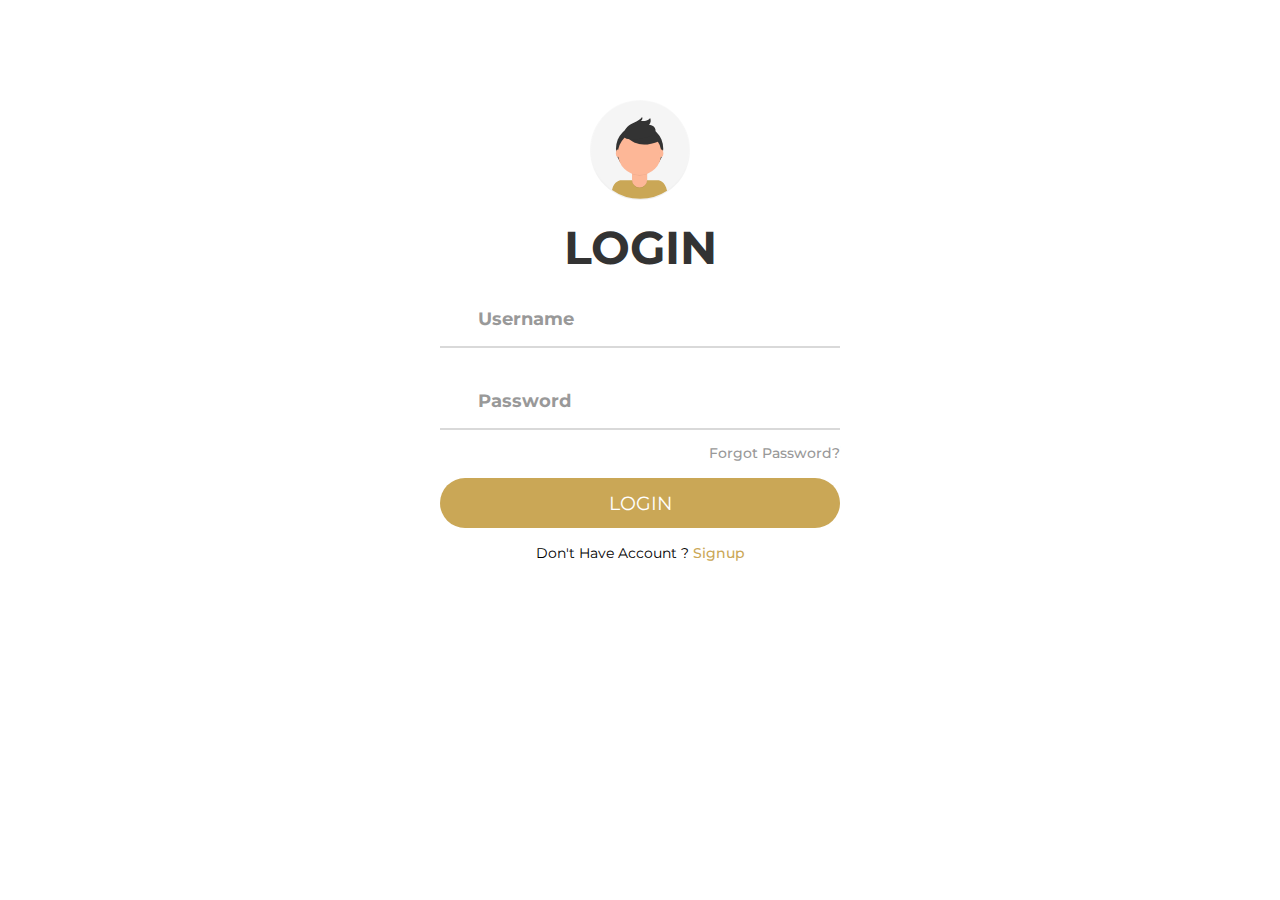
<file: pages/login.html>
<!DOCTYPE html>
<html lang="en">

<head>
  <meta charset="UTF-8">
  <meta name="viewport" content="width=device-width, initial-scale=1.0">
  <link rel="icon" href="../media/tap-icon.svg" type="image/x-icon" />
  <link rel="shortcut icon" href="../media/tap-icon.svg" />
  <link rel="apple-touch-icon" href="../media/tap-icon.svg" />
  <meta name="color-scheme" content="light only">
  <link rel="stylesheet" href="https://site-assets.fontawesome.com/releases/v6.4.2/css/all.css">
  <link rel="stylesheet" href="./login.css">
  <title>Van Leo</title>
</head>

<body>

  <div class="container">
    <div class="login-content">
      <form>
        <img src="../media/avatar.svg">
        <h2 class="title">Login</h2>
        <div class="input-div one">
          <div class="i">
            <i class="fas fa-user"></i>
          </div>
          <div class="div">
            <h5>Username</h5>
            <input type="text" class="input">
          </div>
        </div>
        <div class="input-div pass">
          <div class="i">
            <i class="fas fa-lock"></i>
          </div>
          <div class="div">
            <h5>Password</h5>
            <input type="password" class="input">
          </div>
        </div>
        <a href="reset-password.html" class="a pt10">Forgot Password?</a>
        <button type="submit" class="btn" >Login</button>
        <div class="dont">Don't Have Account ? <a href="signup.html">Signup</a></div>
      </form>
    </div>
  </div>

<script>const inputs = document.querySelectorAll(".input");


  function addcl(){
    let parent = this.parentNode.parentNode;
    parent.classList.add("focus");
  }
  
  function remcl(){
    let parent = this.parentNode.parentNode;
    if(this.value == ""){
      parent.classList.remove("focus");
    }
  }
  
  
  inputs.forEach(input => {
    input.addEventListener("focus", addcl);
    input.addEventListener("blur", remcl);
  });
  
  </script>
</body>

</html>
</file>
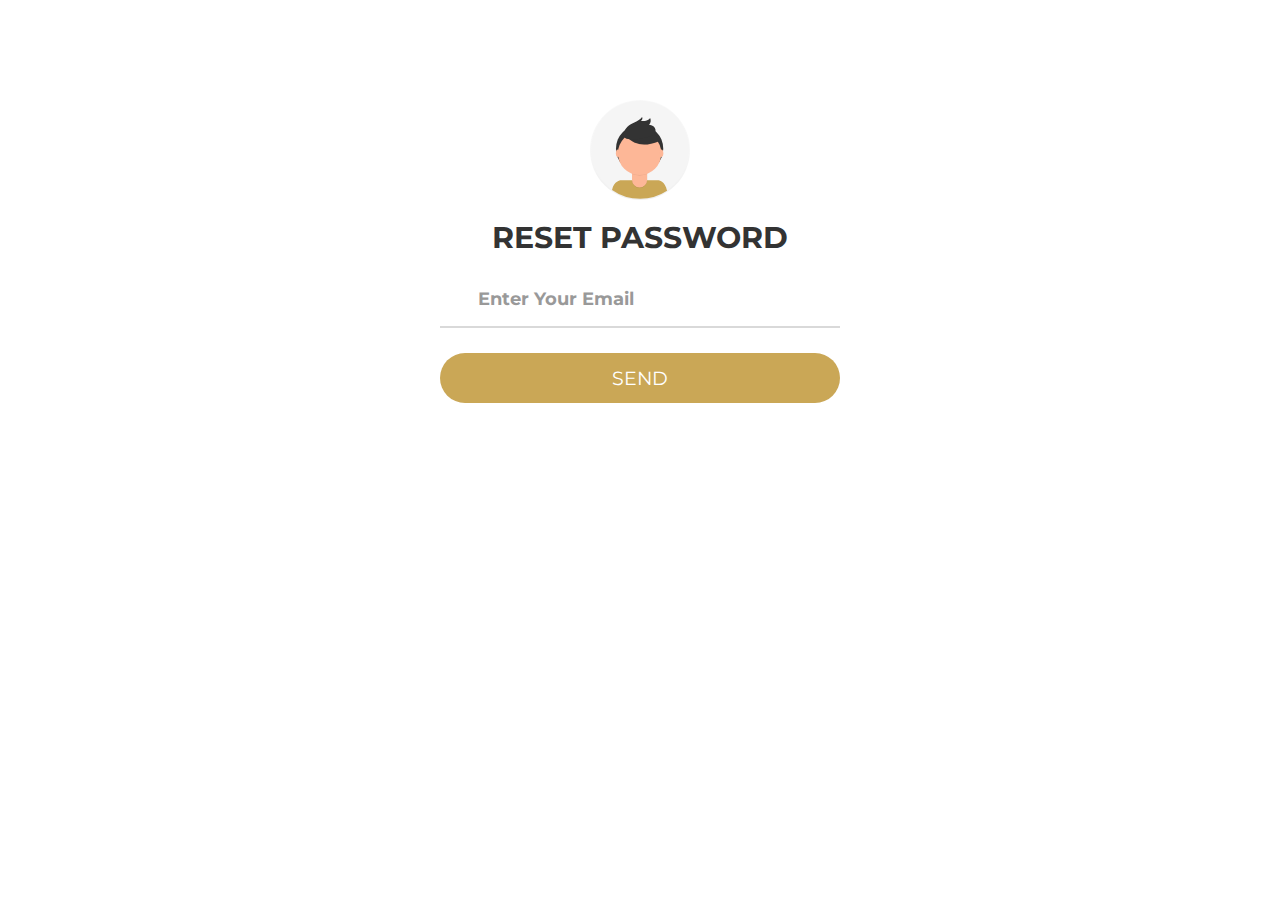
<file: pages/reset-password.html>
<!DOCTYPE html>
<html lang="en">

<head>
  <meta charset="UTF-8">
  <meta name="viewport" content="width=device-width, initial-scale=1.0">
  <link rel="icon" href="../media/tap-icon.svg" type="image/x-icon" />
  <link rel="shortcut icon" href="../media/tap-icon.svg" />
  <link rel="apple-touch-icon" href="../media/tap-icon.svg" />
  <meta name="color-scheme" content="light only">
  <link rel="stylesheet" href="https://site-assets.fontawesome.com/releases/v6.4.2/css/all.css">
  <link rel="stylesheet" href="./login.css">
  <title>Van Leo</title>
</head>

<body>

  <div class="container">
    <div class="login-content">
      <form>
        <img src="../media/avatar.svg">
        <h2 class="title t2">Reset Password</h2>
        <div class="input-div one">
          <div class="i">
            <i class="fas fa-envelope"></i>
          </div>
          <div class="div">
            <h5>Enter Your Email</h5>
            <input type="email" class="input">
          </div>
        </div>
        <button type="submit" class="btn" >Send</button>
      </form>
    </div>
  </div>

<script>const inputs = document.querySelectorAll(".input");


  function addcl(){
    let parent = this.parentNode.parentNode;
    parent.classList.add("focus");
  }
  
  function remcl(){
    let parent = this.parentNode.parentNode;
    if(this.value == ""){
      parent.classList.remove("focus");
    }
  }
  
  
  inputs.forEach(input => {
    input.addEventListener("focus", addcl);
    input.addEventListener("blur", remcl);
  });
  
  </script>
</body>

</html>
</file>
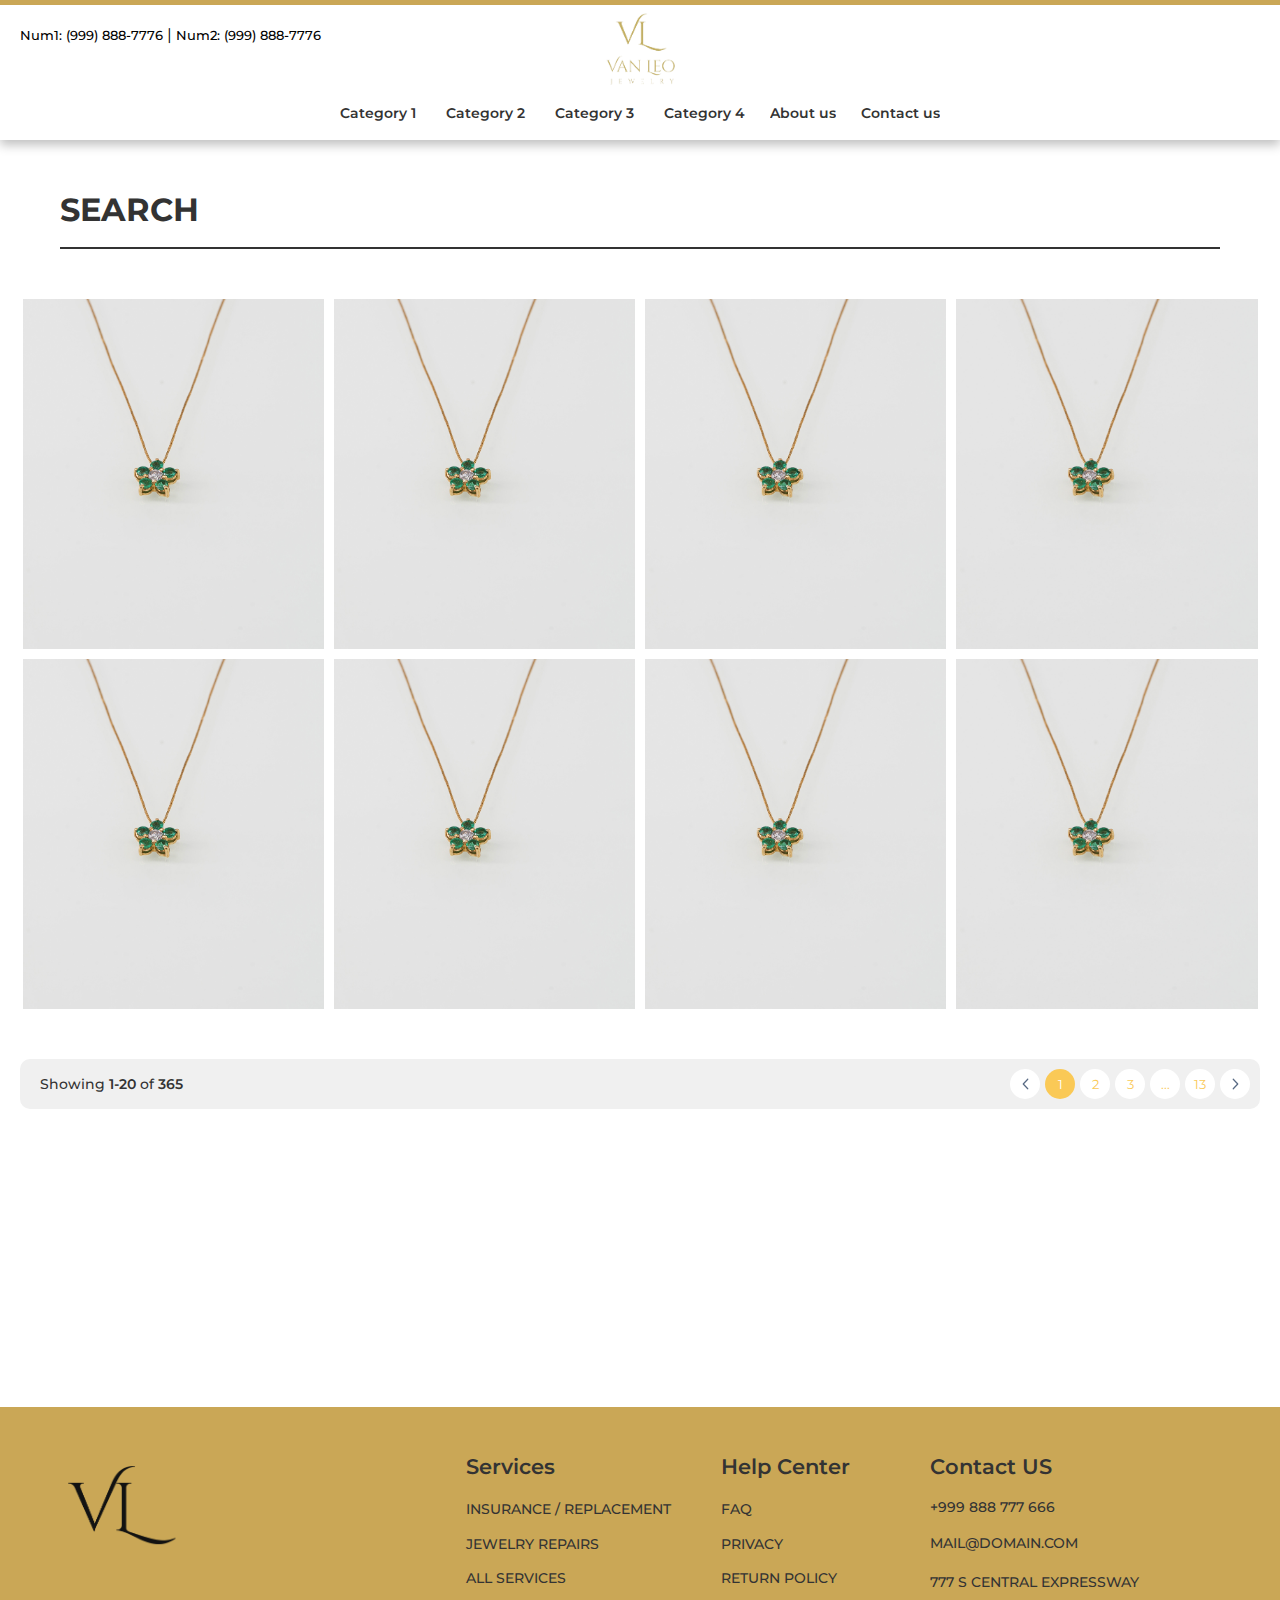
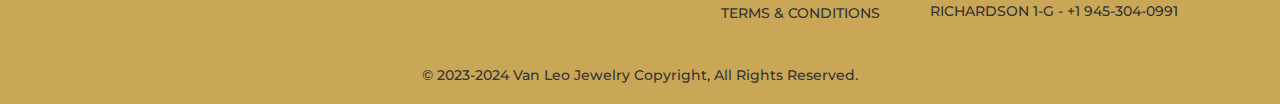
<file: pages/search.html>
<!DOCTYPE html>
<html lang="en">

<head>
  <meta charset="UTF-8">
  <meta name="viewport" content="width=device-width, initial-scale=1.0">
  <link rel="icon" href="../media/tap-icon.svg" type="image/x-icon" />
  <link rel="shortcut icon" href="../media/tap-icon.svg" />
  <link rel="apple-touch-icon" href="../media/tap-icon.svg" />
  <meta name="color-scheme" content="light only">
  <link rel="stylesheet" href="https://site-assets.fontawesome.com/releases/v6.4.2/css/all.css">
  <link rel="stylesheet" href="../js/swiper-bundle.min.css">
  <link rel="stylesheet" href="../scss/style.css">
  <link href="https://unpkg.com/aos@2.3.1/dist/aos.css" rel="stylesheet">
  <title>Van Leo</title>
</head>

<body>
  <!-- Start Nav -->
  <nav>
    <div class="box f-s">
      <button class="menu">
        <span></span>
        <span></span>
        <span></span>
      </button>
      <div class="md">
        <a href="##">Num1: (999) 888-7776</a> | <a href="##">Num2: (999) 888-7776</a>
      </div>
      <div class="links">
        <a href="../index.html">
          <img class="gg" src="../media/logo.png" alt="">
          <div class="md2">
            <a href="##">Num1: (999) 888-7776</a> | <a href="##">Num2: (999) 888-7776</a>
          </div>
        </a>
        <div class="ls">
          <ul class="mainLinks">
            <li class="drop"><a class="link" href="##">Category 1 <i class="fa-regular fa-angle-down"></i></a>
              <ul class="dropMenu">
                <li><a href="##">Necklaces</a></li>
                <li><a href="##">Earrings</a></li>
                <li><a href="##">Bracelets</a></li>
                <li><a href="##">Pendants</a></li>
                <li><a href="##">Rings</a></li>
              </ul>
            </li>
            <li class="drop"><a class="link" href="##">Category 2 <i class="fa-regular fa-angle-down"></i></a>
              <ul class="dropMenu">
                <li><a href="##">Necklaces</a></li>
                <li><a href="##">Earrings</a></li>
                <li><a href="##">Bracelets</a></li>
                <li><a href="##">Pendants</a></li>
                <li><a href="##">Rings</a></li>
              </ul>
            </li>
            <li class="drop"><a class="link" href="##">Category 3 <i class="fa-regular fa-angle-down"></i></a>
              <ul class="dropMenu">
                <li><a href="##">Necklaces</a></li>
                <li><a href="##">Earrings</a></li>
                <li><a href="##">Bracelets</a></li>
                <li><a href="##">Pendants</a></li>
                <li><a href="##">Rings</a></li>
              </ul>
            </li>
            <li class="noD"><a class="link" href="##">Category 4</a></li>
            <li class="noD"><a class="link" href="##">About us</a></li>
            <li class="noD"><a class="link" href="##">Contact us</a></li>
          </ul>
          <div class="mLinks">
            <form class="search">
              <input type="search" placeholder="Search...">
              <button type="submit">
                <i class="fa-regular fa-magnifying-glass"></i>
              </button>
            </form>
            <div class="afterLogin">
              <a href="login.html" title="Login / Signup">Login / Signup<i class="fa-regular fa-user"></i></a>
              <a href="wishlist.html" title="Wishlist">Wishlist<i class="fa-regular fa-heart"></i></a>
              <a href="cart.html" title="Cart">Cart<i class="fa-regular fa-bag-shopping"></i></a>
            </div>
          </div>
        </div>
      </div>
      <div class="last">
        <div class="mLinks">
          <div class="search">
            <input type="search" placeholder="Search...">
            <button type="submit" id="show-popUp">
              <i class="fa-regular fa-magnifying-glass"></i>
            </button>
          </div>
          <div class="afterLogin">
            <a href="login.html" title="Login / Signup">Login / Signup<i class="fa-regular fa-user"></i></a>
              <a href="wishlist.html" title="Wishlist">Wishlist<i class="fa-regular fa-heart"></i></a>
              <a href="cart.html" title="Cart">Cart<i class="fa-regular fa-bag-shopping"></i></a>
          </div>
        </div>
        <a class="dn cart" href="cart.html" title="Cart"><i class="fa-regular fa-bag-shopping"></i></a>
      </div>
    </div>
  </nav>
  <!-- End Nav -->

  <!-- Start Items Slider -->
  <div class="header">
    <h1 class="box">search</h1>
  </div>
  <div class="dfc">
    <div class="itemsInner">
      <div class="item" data-aos-duration="600" data-aos="zoom-out">
        <div class="i">
          <i class="fa-regular fa-heart"></i>
          <span class="add">Add To <br> Wishlist</span>
          <span class="remove">Remove From <br> Wishlist</span>
        </div>
        <a href="##">
          <img src="../media/items/n1.jpg" alt="">
          <button>Quick View</button>
        </a>
      </div>
      <div class="item" data-aos-duration="600" data-aos="zoom-out">
        <div class="i">
          <i class="fa-regular fa-heart"></i>
          <span class="add">Add To <br> Wishlist</span>
          <span class="remove">Remove From <br> Wishlist</span>
        </div>
        <a href="##">
          <img src="../media/items/n1.jpg" alt="">
          <button>Quick View</button>
        </a>
      </div>
      <div class="item" data-aos-duration="600" data-aos="zoom-out">
        <div class="i">
          <i class="fa-regular fa-heart"></i>
          <span class="add">Add To <br> Wishlist</span>
          <span class="remove">Remove From <br> Wishlist</span>
        </div>
        <a href="##">
          <img src="../media/items/n1.jpg" alt="">
          <button>Quick View</button>
        </a>
      </div>
      <div class="item" data-aos-duration="600" data-aos="zoom-out">
        <div class="i">
          <i class="fa-regular fa-heart"></i>
          <span class="add">Add To <br> Wishlist</span>
          <span class="remove">Remove From <br> Wishlist</span>
        </div>
        <a href="##">
          <img src="../media/items/n1.jpg" alt="">
          <button>Quick View</button>
        </a>
      </div>
      <div class="item" data-aos-duration="600" data-aos="zoom-out">
        <div class="i">
          <i class="fa-regular fa-heart"></i>
          <span class="add">Add To <br> Wishlist</span>
          <span class="remove">Remove From <br> Wishlist</span>
        </div>
        <a href="##">
          <img src="../media/items/n1.jpg" alt="">
          <button>Quick View</button>
        </a>
      </div>
      <div class="item" data-aos-duration="600" data-aos="zoom-out">
        <div class="i">
          <i class="fa-regular fa-heart"></i>
          <span class="add">Add To <br> Wishlist</span>
          <span class="remove">Remove From <br> Wishlist</span>
        </div>
        <a href="##">
          <img src="../media/items/n1.jpg" alt="">
          <button>Quick View</button>
        </a>
      </div>
      <div class="item" data-aos-duration="600" data-aos="zoom-out">
        <div class="i">
          <i class="fa-regular fa-heart"></i>
          <span class="add">Add To <br> Wishlist</span>
          <span class="remove">Remove From <br> Wishlist</span>
        </div>
        <a href="##">
          <img src="../media/items/n1.jpg" alt="">
          <button>Quick View</button>
        </a>
      </div>
      <div class="item" data-aos-duration="600" data-aos="zoom-out">
        <div class="i">
          <i class="fa-regular fa-heart"></i>
          <span class="add">Add To <br> Wishlist</span>
          <span class="remove">Remove From <br> Wishlist</span>
        </div>
        <a href="##">
          <img src="../media/items/n1.jpg" alt="">
          <button>Quick View</button>
        </a>
      </div>
    </div>
    <div class="paginationCont">
      <div class="page">Showing <span>1-20</span> of <span>365</span></div>
      <div class="paginations">
        <ul class="spans">
          <li><a href="##" class="page-link"><img src="../media/icons/arrow-prev.svg" alt=""></a></li>
          <li><a href="##" class="page-link active">1</a></li>
          <li><a href="##" class="page-link">2</a></li>
          <li><a href="##" class="page-link">3</a></li>
          <li><a href="##" class="page-link">...</a></li>
          <li><a href="##" class="page-link">13</a></li>
          <li><a href="##" class="page-link"><img src="../media/icons/arrow-next.svg" alt=""></a></li>
        </ul>
      </div>
    </div>
  </div>
  <!-- End Items Slider -->


  <!-- Start Logo Footer -->
  <div class="vanLeo">
    <img src="../media/vanleo2.svg" alt="">
    <img class="logoImg" src="../media/vanleo2.svg" alt="">
  </div>

  <!-- End Logo Footer -->


  <!-- start footer -->
  <footer>
    <div class="box footer">
      <div class="footerLogo">
        <img src="../media/vl.svg" alt="">
      </div>
      <div class="footerLinkGroup">
        <div class="linkGroup">
          <h2>Services</h2>
          <ul>
            <li><a href="##">
                Insurance / Replacement
              </a></li>
            <li><a href="##">
                Jewelry Repairs
              </a></li>
            <li><a href="##">
                All Services
              </a></li>
          </ul>
        </div>
        <div class="linkGroup">
          <h2>Help Center</h2>
          <ul>
            <li><a href="##">
                FAQ
              </a></li>
            <li><a href="##">
                Privacy
              </a></li>
            <li><a href="##">
                Return Policy
              </a></li>
            <li><a href="##">
                Terms & Conditions
              </a></li>
          </ul>
        </div>
        <div class="linkGroup cont">
          <h2>Contact US</h2>
          <ul>
            <li><a href="##">+999 888 777 666 </a></li>
            <li><a href="##">mail@domain.com</a></li>
            <li><a href="##">
                777 s central expressway Richardson 1-G - +1 945-304-0991
              </a></li>
          </ul>
          <div class="media">
            <a href="##"><i class="fa-brands fa-facebook-f"></i></a>
            <a href="##"><i class="fa-brands fa-instagram"></i></a>
            <a href="##"><i class="fa-brands fa-whatsapp"></i></a>
          </div>
        </div>
      </div>
    </div>
  </footer>
  <div class="copy">© 2023-2024 Van Leo Jewelry Copyright, All Rights Reserved.</div>
  <!-- end footer -->

    <!-- Pop Up -->
    <div class="popUp" id="popUp">
      <div class="sForm w430">
        <input type="search" placeholder="Search...">
        <button type="submit" class="fa-regular fa-magnifying-glass"></button>
        <i class="fa-regular fa-xmark" id="close"></i>
      </div>
      <div class="close" id="close"></div>
    </div>

  <script src="../js/main.js"></script>
  <script src="../js/paginations.js"></script>
  <script src="../js/vanLeo.js"></script>
  <script src="../js/whishlist.js"></script>
  <script src="../js/popUp.js"></script>
  <script src="https://unpkg.com/aos@2.3.1/dist/aos.js"></script>
  <script>
    AOS.init();
  </script>

</body>

</html>
</file>
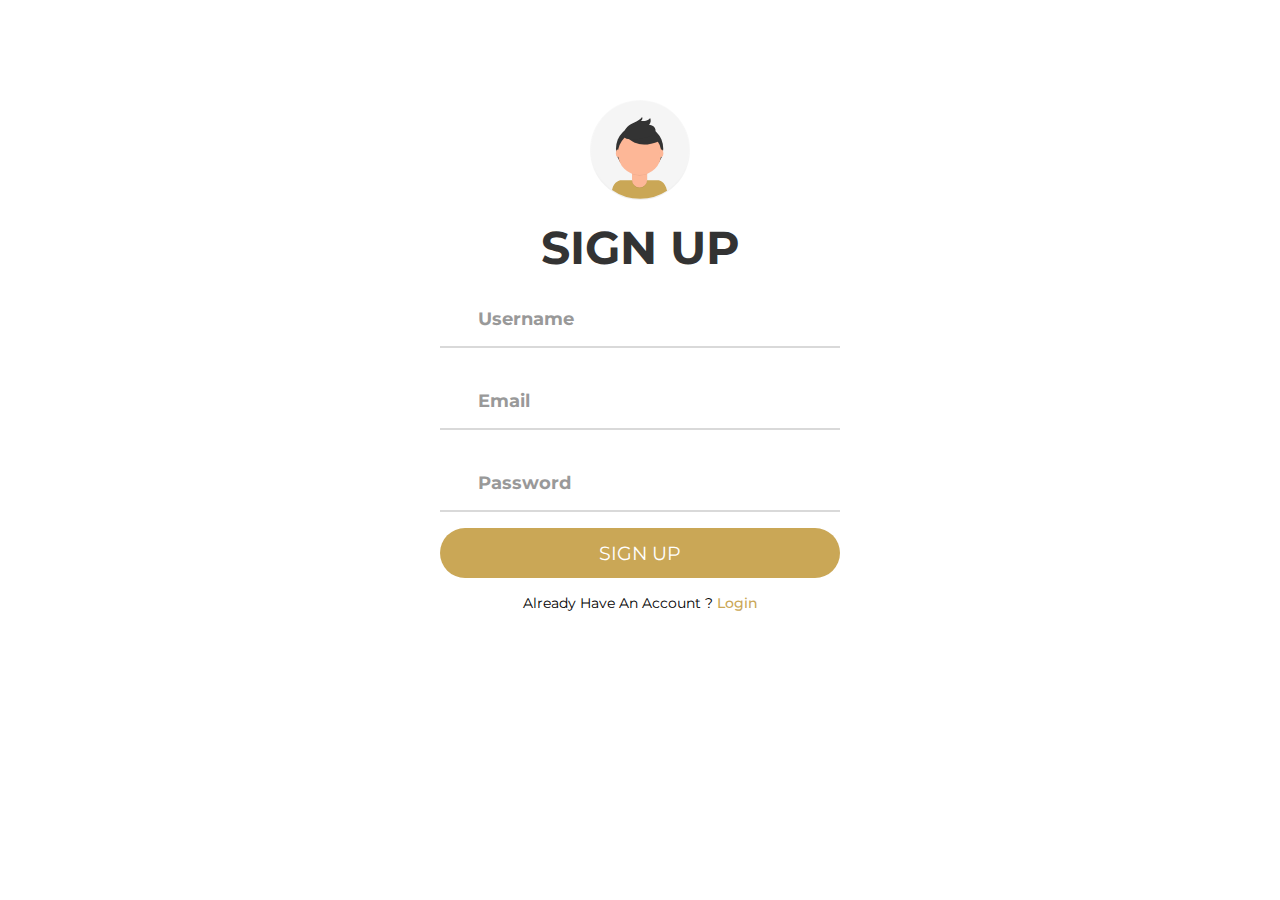
<file: pages/signup.html>
<!DOCTYPE html>
<html lang="en">

<head>
  <meta charset="UTF-8">
  <meta name="viewport" content="width=device-width, initial-scale=1.0">
  <link rel="icon" href="../media/tap-icon.svg" type="image/x-icon" />
  <link rel="shortcut icon" href="../media/tap-icon.svg" />
  <link rel="apple-touch-icon" href="../media/tap-icon.svg" />
  <meta name="color-scheme" content="light only">
  <link rel="stylesheet" href="https://site-assets.fontawesome.com/releases/v6.4.2/css/all.css">
  <link rel="stylesheet" href="./login.css">
  <title>Van Leo</title>
</head>

<body>

  <div class="container">
    <div class="login-content">
      <form>
        <img src="../media/avatar.svg">
        <h2 class="title">Sign up</h2>
        <div class="input-div one">
          <div class="i">
            <i class="fas fa-user"></i>
          </div>
          <div class="div">
            <h5>Username</h5>
            <input type="text" class="input">
          </div>
        </div>
        <div class="input-div one">
          <div class="i">
            <i class="fas fa-envelope"></i>
          </div>
          <div class="div">
            <h5>Email</h5>
            <input type="email" class="input">
          </div>
        </div>
        <div class="input-div pass">
          <div class="i">
            <i class="fas fa-lock"></i>
          </div>
          <div class="div">
            <h5>Password</h5>
            <input type="password" class="input">
          </div>
        </div>
        <button type="submit" class="btn" >Sign up</button>
        <div class="dont">Already Have An Account ? <a href="login.html">Login</a></div>
      </form>
    </div>
  </div>

<script>const inputs = document.querySelectorAll(".input");


  function addcl(){
    let parent = this.parentNode.parentNode;
    parent.classList.add("focus");
  }
  
  function remcl(){
    let parent = this.parentNode.parentNode;
    if(this.value == ""){
      parent.classList.remove("focus");
    }
  }
  
  
  inputs.forEach(input => {
    input.addEventListener("focus", addcl);
    input.addEventListener("blur", remcl);
  });
  
  </script>
</body>

</html>
</file>
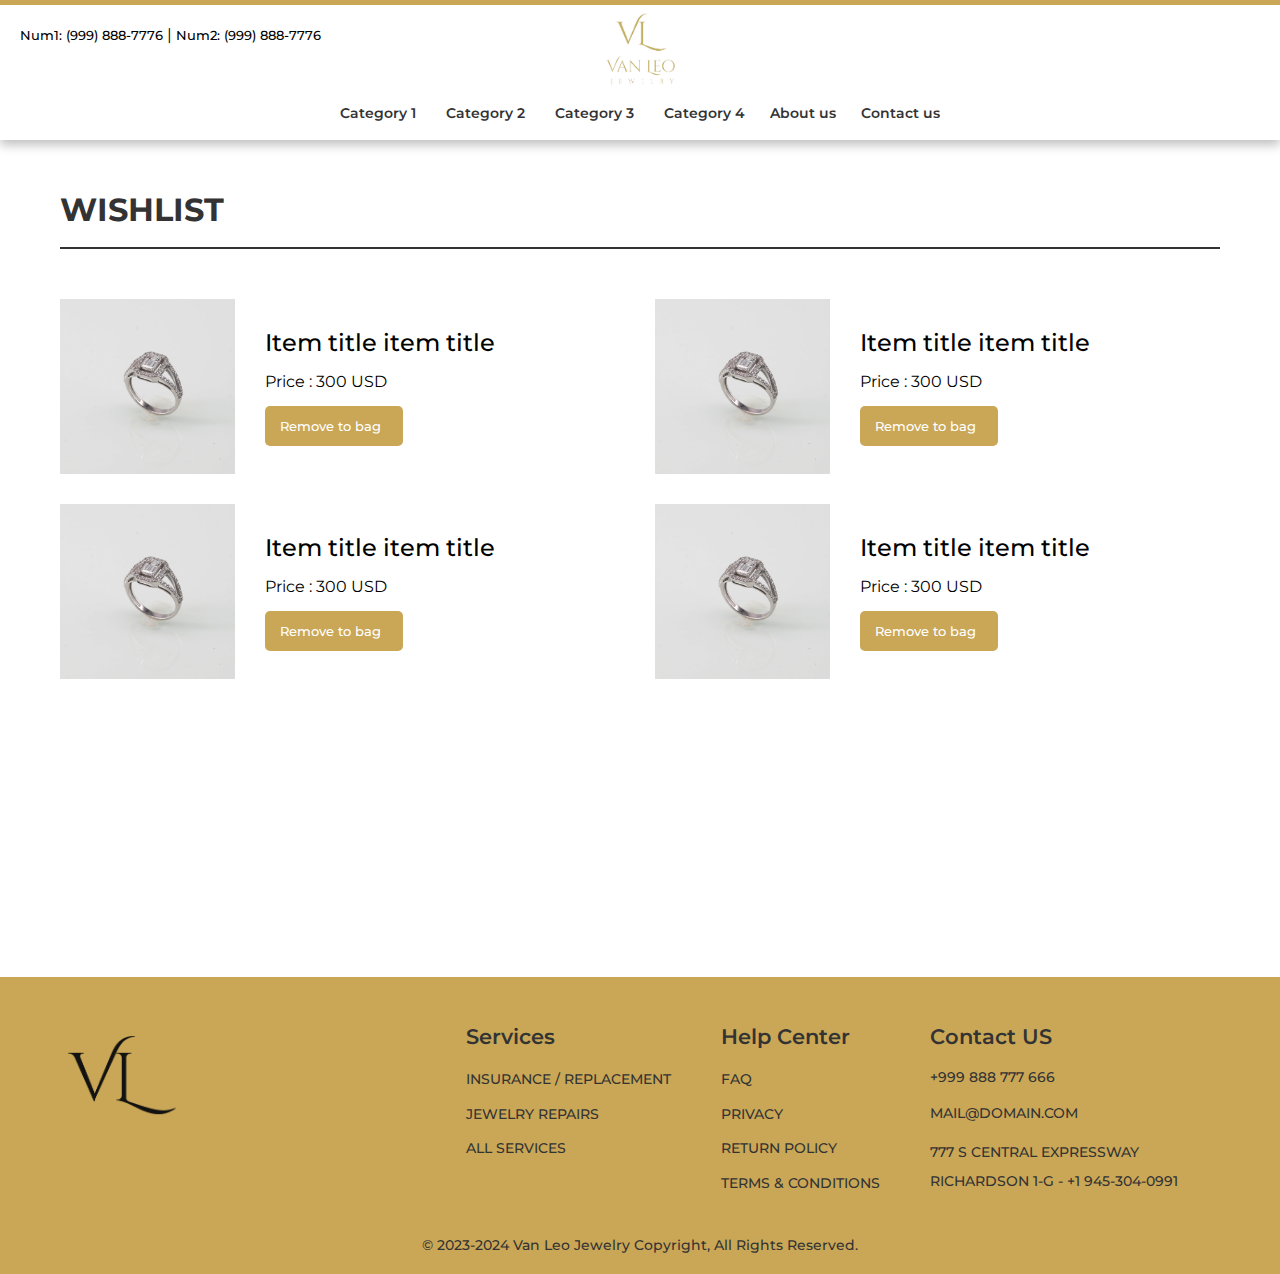
<file: pages/wishlist.html>
<!DOCTYPE html>
<html lang="en">

<head>
  <meta charset="UTF-8">
  <meta name="viewport" content="width=device-width, initial-scale=1.0">
  <link rel="icon" href="../media/tap-icon.svg" type="image/x-icon" />
  <link rel="shortcut icon" href="../media/tap-icon.svg" />
  <link rel="apple-touch-icon" href="../media/tap-icon.svg" />
  <meta name="color-scheme" content="light only">
  <link rel="stylesheet" href="https://site-assets.fontawesome.com/releases/v6.4.2/css/all.css">
  <link rel="stylesheet" href="../js/swiper-bundle.min.css">
  <link rel="stylesheet" href="../scss/style.css">
  <link href="https://unpkg.com/aos@2.3.1/dist/aos.css" rel="stylesheet">
  <title>Van Leo</title>
</head>

<body>
  <!-- Start Nav -->
  <nav>
    <div class="box f-s">
      <button class="menu">
        <span></span>
        <span></span>
        <span></span>
      </button>
      <div class="md">
        <a href="##">Num1: (999) 888-7776</a> | <a href="##">Num2: (999) 888-7776</a>
      </div>
      <div class="links">
        <a href="../index.html">
          <img class="gg" src="../media/logo.png" alt="">
          <div class="md2">
            <a href="##">Num1: (999) 888-7776</a> | <a href="##">Num2: (999) 888-7776</a>
          </div>
        </a>
        <div class="ls">
          <ul class="mainLinks">
            <li class="drop"><a class="link" href="##">Category 1 <i class="fa-regular fa-angle-down"></i></a>
              <ul class="dropMenu">
                <li><a href="##">Necklaces</a></li>
                <li><a href="##">Earrings</a></li>
                <li><a href="##">Bracelets</a></li>
                <li><a href="##">Pendants</a></li>
                <li><a href="##">Rings</a></li>
              </ul>
            </li>
            <li class="drop"><a class="link" href="##">Category 2 <i class="fa-regular fa-angle-down"></i></a>
              <ul class="dropMenu">
                <li><a href="##">Necklaces</a></li>
                <li><a href="##">Earrings</a></li>
                <li><a href="##">Bracelets</a></li>
                <li><a href="##">Pendants</a></li>
                <li><a href="##">Rings</a></li>
              </ul>
            </li>
            <li class="drop"><a class="link" href="##">Category 3 <i class="fa-regular fa-angle-down"></i></a>
              <ul class="dropMenu">
                <li><a href="##">Necklaces</a></li>
                <li><a href="##">Earrings</a></li>
                <li><a href="##">Bracelets</a></li>
                <li><a href="##">Pendants</a></li>
                <li><a href="##">Rings</a></li>
              </ul>
            </li>
            <li class="noD"><a class="link" href="##">Category 4</a></li>
            <li class="noD"><a class="link" href="##">About us</a></li>
            <li class="noD"><a class="link" href="##">Contact us</a></li>
          </ul>
          <div class="mLinks">
            <form class="search">
              <input type="search" placeholder="Search...">
              <button type="submit">
                <i class="fa-regular fa-magnifying-glass"></i>
              </button>
            </form>
            <div class="afterLogin">
              <a href="login.html" title="Login / Signup">Login / Signup<i class="fa-regular fa-user"></i></a>
              <a href="wishlist.html" title="Wishlist">Wishlist<i class="fa-regular fa-heart"></i></a>
              <a href="cart.html" title="Cart">Cart<i class="fa-regular fa-bag-shopping"></i></a>
            </div>
          </div>
        </div>
      </div>
      <div class="last">
        <div class="mLinks">
          <div class="search">
            <input type="search" placeholder="Search...">
            <button type="submit" id="show-popUp">
              <i class="fa-regular fa-magnifying-glass"></i>
            </button>
          </div>
          <div class="afterLogin">
            <a href="login.html" title="Login / Signup">Login / Signup<i class="fa-regular fa-user"></i></a>
              <a href="wishlist.html" title="Wishlist">Wishlist<i class="fa-regular fa-heart"></i></a>
              <a href="cart.html" title="Cart">Cart<i class="fa-regular fa-bag-shopping"></i></a>
          </div>
        </div>
        <a class="dn cart" href="cart.html" title="Cart"><i class="fa-regular fa-bag-shopping"></i></a>
      </div>
    </div>
  </nav>
  <!-- End Nav -->

  <!-- Start Cart -->
  <div class="header">
    <h1 class="box">Wishlist</h1>
  </div>
  <div class="center pb0">
    <div class="box cartt">
      <div class="wishlistItems">
        <a href="##" class="cartItem">
          <div class="cartImgInner"><img src="../media/items/ring.jpg" alt=""></div>
          <div class="cartItemData">
            <h2>Item title item title</h2>
            <span>Price : 300 USD</span>
            <button>Remove to bag <i class="fa-solid fa-shopping-bag"></i></button>
          </div>
          <i class="fa-duotone fa-circle-xmark"></i>
        </a>
        <a href="##" class="cartItem">
          <div class="cartImgInner"><img src="../media/items/ring.jpg" alt=""></div>
          <div class="cartItemData">
            <h2>Item title item title</h2>
            <span>Price : 300 USD</span>
            <button>Remove to bag <i class="fa-solid fa-shopping-bag"></i></button>
          </div>
          <i class="fa-duotone fa-circle-xmark"></i>
        </a>
        <a href="##" class="cartItem">
          <div class="cartImgInner"><img src="../media/items/ring.jpg" alt=""></div>
          <div class="cartItemData">
            <h2>Item title item title</h2>
            <span>Price : 300 USD</span>
            <button>Remove to bag <i class="fa-solid fa-shopping-bag"></i></button>
          </div>
          <i class="fa-duotone fa-circle-xmark"></i>
        </a>
        <a href="##" class="cartItem">
          <div class="cartImgInner"><img src="../media/items/ring.jpg" alt=""></div>
          <div class="cartItemData">
            <h2>Item title item title</h2>
            <span>Price : 300 USD</span>
            <button>Remove to bag <i class="fa-solid fa-shopping-bag"></i></button>
          </div>
          <i class="fa-duotone fa-circle-xmark"></i>
        </a>
      </div>
    </div>
  </div>
  <!-- End Cart -->

  <!-- Start Logo Footer -->
  <div class="vanLeo">
    <img src="../media/vanleo2.svg" alt="">
    <img class="logoImg" src="../media/vanleo2.svg" alt="">
  </div>

  <!-- End Logo Footer -->


  <!-- start footer -->
  <footer>
    <div class="box footer">
      <div class="footerLogo">
        <img src="../media/vl.svg" alt="">
      </div>
      <div class="footerLinkGroup">
        <div class="linkGroup">
          <h2>Services</h2>
          <ul>
            <li><a href="##">
                Insurance / Replacement
              </a></li>
            <li><a href="##">
                Jewelry Repairs
              </a></li>
            <li><a href="##">
                All Services
              </a></li>
          </ul>
        </div>
        <div class="linkGroup">
          <h2>Help Center</h2>
          <ul>
            <li><a href="##">
                FAQ
              </a></li>
            <li><a href="##">
                Privacy
              </a></li>
            <li><a href="##">
                Return Policy
              </a></li>
            <li><a href="##">
                Terms & Conditions
              </a></li>
          </ul>
        </div>
        <div class="linkGroup cont">
          <h2>Contact US</h2>
          <ul>
            <li><a href="##">+999 888 777 666 </a></li>
            <li><a href="##">mail@domain.com</a></li>
            <li><a href="##">
                777 s central expressway Richardson 1-G - +1 945-304-0991
              </a></li>
          </ul>
          <div class="media">
            <a href="##"><i class="fa-brands fa-facebook-f"></i></a>
            <a href="##"><i class="fa-brands fa-instagram"></i></a>
            <a href="##"><i class="fa-brands fa-whatsapp"></i></a>
          </div>
        </div>
      </div>
    </div>
  </footer>
  <div class="copy">© 2023-2024 Van Leo Jewelry Copyright, All Rights Reserved.</div>
  <!-- end footer -->

    <!-- Pop Up -->
    <div class="popUp" id="popUp">
      <div class="sForm w430">
        <input type="search" placeholder="Search...">
        <button type="submit" class="fa-regular fa-magnifying-glass"></button>
        <i class="fa-regular fa-xmark" id="close"></i>
      </div>
      <div class="close" id="close"></div>
    </div>

  <script src="../js/main.js"></script>
  <script src="../js/paginations.js"></script>
  <script src="../js/vanLeo.js"></script>
  <script src="../js/whishlist.js"></script>
  <script src="../js/popUp.js"></script>
  <script src="https://unpkg.com/aos@2.3.1/dist/aos.js"></script>
  <script>
    AOS.init();
  </script>

</body>

</html>
</file>
<file: scss/style.css>
@charset "UTF-8";
@import url("https://fonts.googleapis.com/css2?family=Montserrat:ital,wght@0,100..900;1,100..900&display=swap");
/* Start Default */
* {
  margin: 0;
  padding: 0;
  box-sizing: border-box;
  font-family: "Montserrat", sans-serif;
}

::-moz-selection {
  color: #fff;
  background: #fac956;
}

::selection {
  color: #fff;
  background: #fac956;
}

body {
  width: 100%;
  overflow-x: hidden !important;
}
body::-webkit-scrollbar {
  width: 5px;
}
body::-webkit-scrollbar-track {
  background: #fff;
}
body::-webkit-scrollbar-thumb {
  background: #fac956;
}

@media (max-width: 900px) {
  body::-webkit-scrollbar {
    width: 0px;
  }
}
html {
  width: 100%;
  scroll-behavior: smooth;
}

html,
body {
  max-width: 100%;
  overflow-x: hidden;
}

a {
  text-decoration: none;
  color: #000;
}

button {
  border: none;
  outline: none;
  background-color: transparent;
  cursor: pointer;
}

input::-webkit-outer-spin-button,
input::-webkit-inner-spin-button {
  -webkit-appearance: none;
  margin: 0;
}

/* clears the ‘X’ from Internet Explorer */
input[type=search]::-ms-clear {
  display: none;
  width: 0;
  height: 0;
}

input[type=checkbox] {
  appearance: none;
  -webkit-appearance: none;
  -moz-appearance: none;
  width: 20px;
  height: 20px;
  border: 1px solid #fac956; /* Border color */
  border-radius: 4px;
  outline: none;
  transition: 0.3s;
}

/* Change the color of the checkbox when checked */
input[type=checkbox]:checked {
  border-color: #fac956; /* Border color when checked */
  background-color: #fac956; /* Background color when checked */
}

/* Style the checkmark inside the checkbox */
input[type=checkbox]::before {
  content: "✓"; /* Unicode character for checkmark */
  display: block;
  width: 16px;
  height: 16px;
  margin: 2px;
  font-size: 16px;
  color: #fff; /* Checkmark color */
  line-height: 16px;
  text-align: center;
  visibility: hidden;
}

/* Show the checkmark when the checkbox is checked */
input[type=checkbox]:checked::before {
  visibility: visible;
}

input[type=search]::-ms-reveal {
  display: none;
  width: 0;
  height: 0;
}

/* clears the ‘X’ from Chrome */
input[type=search]::-webkit-search-decoration,
input[type=search]::-webkit-search-cancel-button,
input[type=search]::-webkit-search-results-button,
input[type=search]::-webkit-search-results-decoration {
  display: none;
}

select {
  -webkit-appearance: none;
  -moz-appearance: none;
}

.js-scroll {
  opacity: 0;
}

.js-scroll.scrolled {
  opacity: 1;
}

.scrolled.fade-left {
  animation: fadeleft 800ms cubic-bezier(0.215, 0.61, 0.355, 1) forwards;
}

.scrolled.fade-right {
  animation: faderight 800ms cubic-bezier(0.215, 0.61, 0.355, 1) forwards;
}

.scrolled.fade-top {
  animation: fadetop 800ms cubic-bezier(0.215, 0.61, 0.355, 1) forwards;
}

.scrolled.fade-btm {
  animation: fadebtm 800ms cubic-bezier(0.215, 0.61, 0.355, 1) forwards;
}

@keyframes fadeleft {
  0% {
    transform: translateX(-100px);
    opacity: 0;
  }
  100% {
    transform: translateX(0);
    opacity: 1;
  }
}
@keyframes faderight {
  0% {
    transform: translateX(100px);
    opacity: 0;
  }
  100% {
    transform: translateX(0);
    opacity: 1;
  }
}
@keyframes fadetop {
  0% {
    transform: translateY(-100px);
    opacity: 0;
  }
  100% {
    transform: translateY(0);
    opacity: 1;
  }
}
@keyframes fadebtm {
  0% {
    transform: translateY(100px);
    opacity: 0;
  }
  100% {
    transform: translateY(0);
    opacity: 1;
  }
}
.opacity {
  opacity: 0;
}

.opacity-ani {
  opacity: 0;
  animation: opacityani 800ms ease 500ms forwards;
}

@keyframes opacityani {
  100% {
    opacity: 1;
  }
}
/* End Default */
.box {
  max-width: 1200px;
  width: 100%;
  padding: 0 20px;
}

.box2 {
  max-width: 1300px;
  width: 100%;
  padding: 0 20px;
}

/* End Default */
nav {
  display: flex;
  justify-content: center;
  align-items: center;
  position: sticky;
  top: 0;
  left: 0;
  width: 100%;
  height: 140px;
  background-color: transparent;
  transition: 0.2s;
  z-index: 10;
  background-color: #fff;
  box-shadow: 0px 5px 10px rgba(0, 0, 0, 0.251);
  border-top: 5px solid #caa756;
}

nav.showAnitmation {
  animation: showAnitmation 1s ease-in-out forwards;
}

@keyframes showAnitmation {
  100% {
    top: 0;
  }
}
.f-s {
  width: 100%;
  display: flex;
  align-items: center;
  justify-content: center;
}

.logo {
  display: flex;
  align-items: center;
}
.logo img {
  width: 120px;
  -o-object-fit: contain;
     object-fit: contain;
  filter: drop-shadow(0px 0px 0px rgba(0, 0, 0, 0.1882352941));
}

.links {
  display: flex;
  justify-content: center;
  align-items: center;
  flex-direction: column;
}
.links .gg {
  width: 100px;
  -o-object-fit: contain;
     object-fit: contain;
}

.mainLinks {
  display: flex;
  list-style: none;
  gap: 25px;
}

.link {
  width: -moz-fit-content;
  width: fit-content;
  font-size: 0.9em;
  color: #333333;
  font-weight: 600;
  display: flex;
  align-items: center;
  overflow: hidden;
  position: relative;
  height: 40px;
  gap: 5px;
  transition: 0.2s all ease;
}
.link img {
  width: 7px;
}
.link i {
  transition: 0.2s all ease;
}
.link::after {
  content: "";
  position: absolute;
  bottom: 0;
  width: 100%;
  height: 3px;
  bottom: 0;
  background-color: #caa756;
  border-radius: 3px;
  left: -101%;
  transition: 0.2s;
}

.link:hover::after {
  left: 0;
}

.drop.active .link::after {
  left: 0;
}
.drop.active .link i {
  transform: rotate(180deg);
}

.noD.active .link::after {
  left: 0;
}
.noD.active .link i {
  transform: rotate(180deg);
}

.menu {
  display: none;
  flex-direction: column;
  position: relative;
  height: 80px;
  width: 35px;
  border: none;
  outline: none;
  background-color: transparent;
}
.menu span {
  height: 2px;
  width: 30px;
  border-radius: 2px;
  background-color: #caa756;
  position: absolute;
  transition: 0.3s;
}
.menu span:nth-child(1) {
  top: 28px;
}
.menu span:nth-child(2) {
  top: 40px;
}
.menu span:nth-child(3) {
  top: 52px;
}

.activeMenu .box .menu span:nth-child(1) {
  transform: rotate(45deg);
  top: 40px;
  background-color: red;
}

.activeMenu .box .menu span:nth-child(2) {
  width: 0;
  opacity: 0;
}

.activeMenu .box .menu span:nth-child(3) {
  transform: rotate(-45deg);
  background-color: red;
  top: 40px;
}

.ls {
  display: flex;
  gap: 20px;
}
.ls .mLinks {
  display: none;
}

.home {
  width: 100%;
  height: 100vh;
  display: flex;
  justify-content: center;
  align-items: center;
  position: relative;
  border-bottom: 7px solid #fac956;
  overflow: hidden;
  -webkit-user-select: none;
     -moz-user-select: none;
          user-select: none;
}

.homeImg {
  position: absolute;
  width: 100%;
  height: 100%;
  -o-object-fit: cover;
     object-fit: cover;
  -o-object-position: left;
     object-position: left;
}

.layer {
  position: absolute;
  right: 0;
  bottom: 0;
  width: 600px;
}

.mLinks {
  display: flex;
  align-items: center;
  gap: 20px;
  position: absolute;
  top: 20px;
  right: 20px;
}

.afterLogin {
  display: flex;
  justify-content: center;
  align-items: center;
  gap: 15px;
}
.afterLogin a {
  display: flex;
  justify-content: center;
  align-items: center;
  gap: 0;
  font-size: 0px;
}
.afterLogin a i {
  color: #000;
  font-size: 20px;
}

.search input {
  display: none;
}
.search button i {
  font-size: 1.5em;
}

.drop {
  display: flex;
  align-items: center;
  justify-content: center;
  position: relative;
  list-style: none;
  width: -moz-fit-content;
  width: fit-content;
}
.drop .dropMenu {
  width: -moz-fit-content;
  width: fit-content;
  list-style: none;
  display: flex;
  flex-direction: column;
  gap: 10px;
  display: none;
  padding: 10px 15px;
  position: absolute;
  top: calc(100% + 10px);
  background-color: #fac956;
  border-radius: 5px;
}
.drop .dropMenu a {
  width: 100%;
  color: #333333;
  font-weight: 500;
  text-align: left;
}
.drop .link {
  white-space: nowrap;
  width: auto !important;
  white-space: nowrap;
}

.drop.active .dropMenu {
  display: flex;
}

.dn {
  display: none;
}

.md2 {
  display: none;
}

.cart i {
  font-size: 1.5em;
  color: #caa756;
}

@media (max-width: 1000px) {
  .drop {
    width: 100%;
    padding: 0;
    flex-direction: column;
    align-items: flex-start;
  }
  .drop .link {
    white-space: nowrap;
    width: auto !important;
  }
  .drop .dropMenu {
    width: 100%;
    display: none;
    padding: 0;
    position: relative;
    top: auto;
    background-color: transparent;
    border-radius: 0;
    padding-left: 7%;
    padding-top: 20px;
  }
  .drop .dropMenu a {
    width: 100%;
    color: #333333;
    font-weight: 500;
    text-align: left;
  }
  body {
    padding-top: 130px;
  }
  .mLinks {
    position: initial;
    top: auto;
    right: auto;
  }
  .f-s {
    justify-content: space-between;
  }
  .gg {
    padding-bottom: 30px;
    padding-top: 20px;
  }
  .dn {
    display: flex;
  }
  .md2 {
    display: flex;
    justify-content: center;
    align-items: center;
    gap: 10px;
    position: absolute;
    bottom: 10px;
  }
  .md2 a {
    font-size: 0.7em;
    font-weight: 500;
  }
  .md {
    display: none;
  }
  nav {
    height: 130px;
    position: fixed;
    top: 0;
  }
  .search {
    display: flex;
    justify-content: center;
    align-items: center;
    position: relative;
  }
  .search input {
    display: block;
    height: 40px;
    max-width: 300px;
    padding: 0 30px 0 15px;
    font-size: 1em;
    border-radius: 5px;
    border: none;
    outline: none;
    background-color: transparent;
    border: 1px solid #caa756;
  }
  .search input::-moz-placeholder {
    color: #caa756;
  }
  .search input::placeholder {
    color: #caa756;
  }
  .search button {
    display: flex;
    justify-content: center;
    align-items: center;
    padding: 15px;
    position: absolute;
    right: 0;
    color: #caa756;
  }
  .menu {
    display: flex;
  }
  .last .mLinks {
    display: none;
  }
  .ls {
    display: flex;
    flex-direction: column;
    position: fixed;
    width: 100%;
    height: calc(100dvh - 130px);
    overflow-y: scroll;
    top: 129px;
    left: -100%;
    gap: 0;
    transition: 0.4s;
    background-color: #fff;
    padding: 0 0 70px 0;
  }
  .ls .mLinks {
    display: flex;
    flex-direction: column;
    align-items: flex-start;
    padding-left: 5%;
  }
  .ls::-webkit-scrollbar {
    width: 0px;
  }
  .mainLinks {
    display: flex;
    flex-direction: column;
    padding: 20px 0;
    width: 100%;
    gap: 20px;
  }
  .link {
    margin-left: 5%;
    font-size: 1.2em;
  }
  .link {
    height: 40px;
  }
  .link::after {
    bottom: 0;
  }
  .activeMenu .f-s .links .ls {
    left: 0;
  }
  .layer {
    display: none;
  }
  .ls .mLinks {
    flex-direction: column-reverse !important;
  }
  .afterLogin {
    flex-direction: column;
    align-items: flex-start;
    gap: 30px;
  }
  .afterLogin a {
    flex-direction: row-reverse;
    font-size: 1.2em;
    font-weight: 500;
    gap: 10px;
    color: #caa756;
  }
  .afterLogin a i {
    color: #caa756;
    font-size: 1em;
  }
}
.swiper {
  width: 100%;
  height: 100%;
  -webkit-user-select: none;
     -moz-user-select: none;
          user-select: none;
}

.homeSwiper {
  display: flex;
  justify-content: center;
  align-items: center;
  width: 100%;
  height: 100dvh;
  position: relative;
}
.homeSwiper .next,
.homeSwiper .prev {
  position: absolute;
  display: flex;
  justify-content: center;
  align-items: center;
  width: 50px;
  height: 50px;
  border-radius: 50%;
  border: 2px solid #333333;
  z-index: 2;
  transition: 0.3s all ease;
  cursor: pointer;
}
.homeSwiper .next:hover,
.homeSwiper .prev:hover {
  background-color: #caa756;
  border: 2px solid #caa756;
}
.homeSwiper .next:hover i,
.homeSwiper .prev:hover i {
  color: #fff;
}
.homeSwiper .next i,
.homeSwiper .prev i {
  color: #333333;
  font-size: 1.5em;
  transition: 0.3s all ease;
}
.homeSwiper .next {
  right: 20px;
}
.homeSwiper .prev {
  left: 20px;
}
.homeSwiper .next.swiper-button-disabled {
  opacity: 0.5;
}
.homeSwiper .prev.swiper-button-disabled {
  opacity: 0.5;
}

@media (max-width: 976px) {
  .homeSwiper .next,
  .homeSwiper .prev {
    display: none;
  }
}
.sw {
  overflow: hidden;
}
.sw .swiper-slide img {
  width: 100%;
  height: 100%;
  -o-object-fit: cover;
     object-fit: cover;
  -o-object-position: top;
     object-position: top;
}

.center {
  width: 100%;
  display: flex;
  justify-content: center;
  align-items: center;
  padding: 50px 0;
  flex-direction: column;
}

header {
  width: 100%;
  display: flex;
  justify-content: center;
  align-items: center;
  flex-direction: column;
  text-align: center;
  gap: 20px;
}
header h1 {
  font-size: 2.5em;
}

.cats {
  width: 100%;
  display: flex;
  justify-content: space-between;
  padding: 50px 20px;
  gap: 30px;
}

.cat {
  display: flex;
  justify-content: center;
  align-items: center;
  flex-direction: column;
  gap: 15px;
  width: 20%;
}
.cat img {
  width: 100%;
}
.cat h1 {
  width: 100%;
  text-align: center;
  font-weight: 500;
  font-size: 1.5em;
}

.homeVideo {
  width: 100%;
}

@media (max-width: 1200px) {
  .homeSwiper {
    height: auto;
  }
}
@media (max-width: 800px) {
  .cats {
    flex-wrap: wrap;
    justify-content: center;
  }
  .cat {
    width: 150px;
  }
}
@media (max-width: 700px) {
  header h1 {
    font-size: 2em;
  }
  header span {
    font-size: 0.9em;
  }
}
@media (max-width: 450px) {
  .cat {
    flex-grow: 1;
  }
}
@media (max-width: 370px) {
  .cat {
    flex-grow: 1;
  }
  header h1 {
    font-size: 1.7em;
  }
  header span {
    font-size: 0.8em;
  }
}
.item {
  display: flex;
  justify-content: center;
  align-items: center;
  width: 250px;
  height: 350px;
  position: relative;
  overflow: hidden;
}
.item:hover .i {
  top: 15px;
}
.item .i {
  position: absolute;
  top: -70px;
  right: 15px;
  display: flex;
  flex-direction: column;
  align-items: flex-start;
  z-index: 4;
  transition: 0.3s all ease;
}
.item .i i {
  display: flex;
  justify-content: center;
  align-items: center;
  width: 30px;
  height: 30px;
  font-size: 1.7em;
  cursor: pointer;
  color: #000;
  transition: 0.3s all ease;
}
.item .i span {
  display: flex;
  justify-content: center;
  align-items: center;
  position: absolute;
  top: 40px;
  right: 0;
  width: -moz-fit-content;
  width: fit-content;
  text-align: center;
  background-color: rgba(51, 51, 51, 0.6901960784);
  padding: 10px;
  color: #fff;
  font-size: 0.8em;
  font-weight: 500;
  border-radius: 5px;
  opacity: 0;
  transition: 0.3s all ease;
  white-space: nowrap;
}
.item a,
.item .a {
  display: flex;
  justify-content: center;
  align-items: center;
  width: 100%;
  height: 100%;
  position: relative;
}
.item a img, .item a video,
.item .a img,
.item .a video {
  position: absolute;
  width: 100%;
  height: 100%;
  transition: 0.3s all ease;
  -o-object-fit: cover;
     object-fit: cover;
}
.item a button,
.item .a button {
  width: 100%;
  height: 45px;
  background-color: #caa756;
  color: #333333;
  position: absolute;
  font-weight: 600;
  bottom: -100px;
  transition: 0.4s all ease;
  font-size: 1em;
}

.i.addedToFav i {
  color: red;
}

.item:hover button {
  bottom: 0;
}

.item:hover img {
  width: 140%;
  height: 140%;
}

.item.addedToFav i {
  color: red;
}

.itemData {
  display: flex;
  flex-direction: column;
  gap: 20px;
}

.addD {
  width: 100%;
  display: flex;
  justify-content: center;
  align-items: center;
  justify-content: space-between;
  padding-top: 20px;
}
.addD span {
  font-weight: 500;
  text-transform: uppercase;
}
.addD button {
  height: 35px;
  padding: 0 20px;
  background-color: #caa756;
  color: #000;
  border-radius: 7px;
  font-weight: 500;
}

.items-slider {
  width: 100%;
  overflow: hidden;
  padding: 50px 20px;
}

.sw2 .item {
  width: 100%;
  flex-grow: 1;
}

.pb50 {
  padding-bottom: 50px;
}

.mb50 {
  margin-bottom: 50px;
}

.banner {
  width: 100%;
  overflow: hidden;
  -webkit-user-select: none;
     -moz-user-select: none;
          user-select: none;
  border: none;
}
.banner img,
.banner video {
  border: none;
  width: 100%;
  height: 80vh;
  -o-object-fit: cover;
     object-fit: cover;
}

@media (max-width: 1250px) {
  .banner img,
  .banner video {
    height: auto;
  }
}
@media (max-width: 450px) {
  .item {
    height: 300px;
  }
}
.fl {
  padding: 20px 20px 0 20px;
  transform: translateY(30px);
}

footer {
  width: 100%;
  display: flex;
  justify-content: center;
  align-items: center;
  flex-direction: column;
  padding: 50px 0 0 0;
  background-color: #caa756;
}

.footer {
  display: flex;
  justify-content: space-between;
  z-index: 5;
}

.footerLogo {
  display: flex;
  flex-direction: column;
  gap: 10px;
}
.footerLogo img {
  width: 120px;
}
.footerLogo .aboutText {
  width: 400px;
}
.footerLogo .aboutText article p {
  font-size: 1em;
}

.footerLinkGroup {
  display: flex;
  gap: 50px;
}

.linkGroup {
  display: flex;
  flex-direction: column;
  gap: 20px;
}
.linkGroup h2 {
  display: flex;
  flex-direction: column;
  line-height: 1;
  gap: 5px;
  text-transform: capitalize;
  color: #333333;
  font-weight: 600;
  width: -moz-fit-content;
  width: fit-content;
  font-size: 1.3em;
}
.linkGroup ul {
  display: flex;
  flex-direction: column;
  list-style: none;
  gap: 10px;
}
.linkGroup ul li a {
  display: flex;
  align-items: center;
  gap: 10px;
  font-size: 0.9em;
  line-height: 1.7;
  color: #333333;
  text-transform: uppercase;
  transition: 0.2s all ease;
  font-weight: 500;
}
.linkGroup ul li a img {
  width: 8px;
  -o-object-fit: contain;
     object-fit: contain;
}

.cont {
  width: 290px;
}
.cont ul li:nth-child(1) a {
  line-height: 1.5;
}
.cont ul li a {
  line-height: 2;
}
.cont ul li a img {
  width: 20px;
}

.media {
  display: flex;
  gap: 20px;
  transform: translateY(-10px);
}
.media a {
  display: flex;
  justify-content: center;
  align-items: center;
  border-radius: 50%;
  text-decoration: none;
}
.media a i {
  color: #333333;
  font-size: 1.5em;
  transition: 200ms all ease;
}

@media (max-width: 1001px) {
  .footer {
    flex-direction: column;
    gap: 30px;
  }
}
@media (max-width: 601px) {
  .footerLinkGroup {
    flex-direction: column;
    gap: 30px;
  }
  .linkGroup {
    width: 100%;
  }
  .cont {
    width: 100%;
  }
}
@media (max-width: 421px) {
  .footerLogo img {
    width: 200px;
  }
  .footerLogo .aboutText {
    width: 100%;
  }
}
.copy {
  font-size: 0.9em;
  width: 100%;
  padding: 20px 10px;
  background-color: #caa756;
  color: #333333;
  text-align: center;
  font-weight: 500;
}

.vanLeo {
  display: flex;
  position: relative;
  overflow: hidden;
  width: 100%;
}
.vanLeo img {
  width: 100%;
  opacity: 0;
}
.vanLeo .logoImg {
  position: absolute;
  transition: 1.5s all ease;
  top: 100%;
}

.vanLeo.reachedLogo .logoImg {
  top: 25%;
  opacity: 1;
}

.pb0 {
  padding-bottom: 0;
}

.p0 {
  padding: 0 20px;
}

.tr50 {
  transform: translateY(50px);
}

@media (max-width: 849px) {
  .items-slider {
    padding-right: 0;
  }
}
@media (max-width: 419px) {
  .items-slider {
    padding-right: 20px;
  }
}
@media (max-width: 1250px) {
  .tr50 {
    transform: translateY(0);
    padding-top: 50px;
    padding-bottom: 20px;
  }
}
.md {
  position: absolute;
  top: 20px;
  left: 20px;
}
.md a {
  font-size: 0.8em;
  font-weight: 500;
}

.itemsInner {
  width: 100%;
  display: flex;
  gap: 10px;
  flex-wrap: wrap;
  justify-content: center;
}
.itemsInner .item {
  width: calc((100% - 35px) / 4);
  flex-grow: 0;
}

@media (max-width: 1250px) {
  .itemsInner .item {
    width: 400px;
  }
}
@media (max-width: 1250px) {
  .itemsInner .item {
    width: 100%;
  }
}
.dfc {
  width: 100%;
  display: flex;
  flex-direction: column;
  gap: 30px;
  padding: 50px 20px 0 20px;
}

.paginationCont {
  display: flex;
  justify-content: space-between;
  align-items: center;
  width: 100%;
  height: 50px;
  border-radius: 10px;
  padding-left: 20px;
  position: relative;
  direction: ltr;
  background-color: #f0f0f0;
  margin-top: 20px;
}

.page {
  font-size: 0.9em;
  color: #333333;
  font-weight: 500;
}
.page span {
  color: #333333;
  font-weight: 600;
}

@media (max-width: 471px) {
  .paginationCont {
    justify-content: center;
    padding: 0 20px;
  }
  .page {
    position: absolute;
    top: -27px;
    left: 5px;
  }
}
.paginations {
  display: flex;
  justify-content: center;
  align-items: center;
  direction: ltr;
}
.paginations button {
  width: 30px;
  height: 30px;
  display: flex;
  justify-content: center;
  align-items: center;
  background-color: #fac956;
  border-radius: 50%;
  margin: 0 10px;
}
.paginations button img {
  width: 7px;
}

.spans {
  display: flex;
  justify-content: center;
  align-items: center;
  gap: 5px;
  list-style: none;
  padding: 0 10px;
}
.spans li:nth-child(1) .page-link {
  background-color: #fff;
}
.spans li:nth-child(1) .page-link.active {
  background-color: #fff;
}
.spans li:nth-child(1) .page-link.active:hover {
  background-color: #c7c7c8;
}
.spans li:nth-child(7) .page-link {
  background-color: #fff;
}
.spans li:nth-child(7) .page-link.active {
  background-color: #fff;
}
.spans li:nth-child(7) .page-link.active:hover {
  background-color: #c7c7c8;
}
.spans li .page-link.active {
  background-color: #fac956;
  color: #fff;
}
.spans li .page-link.active:hover {
  background-color: #fac956;
}
.spans li .page-link {
  display: flex;
  justify-content: center;
  align-items: center;
  width: 30px;
  height: 30px;
  border-radius: 50%;
  background-color: #fff;
  color: #fac956;
  transition: 0.2s;
  cursor: pointer;
  font-size: 0.8em;
}
.spans li .page-link img {
  width: 7px;
}
.spans li .page-link:hover {
  background-color: #fac956;
  color: #fff;
}

.popUp {
  width: 100%;
  display: flex;
  justify-content: center;
  align-items: center;
  display: none;
  height: 100dvh;
  padding: 0 20px;
  position: fixed;
  z-index: 10;
  top: 0;
  background: rgba(0, 0, 0, 0.5);
  -webkit-backdrop-filter: blur(15px);
          backdrop-filter: blur(15px);
}

.close {
  width: 100%;
  height: 100%;
  position: absolute;
  z-index: 1;
}

.w430 {
  width: 430px;
}

.sForm {
  display: flex;
  justify-content: center;
  align-items: center;
  position: relative;
  z-index: 2;
}
.sForm input {
  width: 100%;
  height: 45px;
  border: none;
  outline: none;
  background-color: transparent;
  border: 2px solid #caa756;
  color: #fff;
  border-radius: 10px;
  padding: 0 15px;
  font-size: 1em;
  background-color: rgba(202, 167, 86, 0.1058823529);
}
.sForm input::-moz-placeholder {
  color: #fff;
  opacity: 0.6;
}
.sForm input::placeholder {
  color: #fff;
  opacity: 0.6;
}
.sForm button {
  display: flex;
  justify-content: center;
  align-items: center;
  position: absolute;
  padding: 0 15px;
  height: 45px;
  border-radius: 0 10px 10px 0;
  right: 0;
  background-color: #caa756;
  color: #fff;
  font-size: 1.3em;
  cursor: pointer;
}
.sForm i {
  position: fixed;
  top: 10%;
  right: 10%;
  font-size: 1.3em;
  color: #fff;
  cursor: pointer;
}

@media (max-width: 951px) {
  .w430 {
    width: 100%;
  }
}
.cartt {
  display: flex;
  justify-content: space-between;
  gap: 20px;
}

.cartInner {
  display: flex;
  flex-direction: column;
  gap: 30px;
  max-width: 600px;
}

.cartItemData {
  display: flex;
  flex-direction: column;
  gap: 15px;
  align-items: flex-start;
}
.cartItemData button {
  padding: 0 15px;
  height: 40px;
  background-color: #caa756;
  color: #fff;
  font-weight: 500;
  display: flex;
  justify-content: center;
  align-items: center;
  border-radius: 5px;
  gap: 7px;
}
.cartItemData button i {
  font-size: 1.3em;
  color: #fff;
}

.cartItem {
  display: flex;
  width: 100%;
  white-space: nowrap;
  gap: 30px;
  align-items: center;
  position: relative;
}
.cartItem .fa-circle-xmark {
  padding: 15px;
  position: absolute;
  left: -25px;
  top: -25px;
  color: red;
  font-size: 2em;
  cursor: pointer;
}
.cartItem h2 {
  font-weight: 500;
}

.cartImgInner {
  width: 175px;
  height: 175px;
  display: flex;
  justify-content: center;
  align-items: center;
  position: relative;
  overflow: hidden;
}
.cartImgInner img {
  position: absolute;
  width: 100%;
  height: 100%;
  -o-object-fit: cover;
     object-fit: cover;
  transition: 0.3s all ease;
}
.cartImgInner img:hover {
  width: 140%;
  height: 140%;
}

.control {
  display: flex;
  border-radius: 5px;
  overflow: hidden;
}
.control span {
  padding: 7px;
  background-color: #333333;
  color: #fff;
}
.control span i {
  color: #fff;
  font-size: 1em;
}
.control span:nth-child(2) {
  padding: 7px 10px;
}

.ckOut {
  display: flex;
  flex-direction: column;
  width: 500px;
  gap: 20px;
}

.btn {
  display: flex;
  justify-content: center;
  align-items: center;
  height: 45px;
  width: 100%;
  background-color: #333333;
  font-weight: 500;
  color: #fff;
  font-size: 1em;
  text-transform: uppercase;
}

.tax {
  font-size: 0.8em;
}

.prl20 {
  padding-left: 20px;
  padding-right: 20px;
}

.row {
  width: 100%;
  display: flex;
  justify-content: space-between;
  align-items: center;
  padding: 10px 0;
  border-bottom: 2px solid rgba(51, 51, 51, 0.5490196078);
  color: #333333;
}
.row span {
  font-weight: 500;
}

.freeShipping {
  display: flex;
  flex-direction: column;
  gap: 15px;
}
.freeShipping span {
  font-size: 0.9em;
}

@media (max-width: 1150px) {
  .center.pb0 {
    padding-bottom: 50px;
  }
  .cartt {
    flex-direction: column;
  }
  .cartInner {
    max-width: 100%;
  }
  .ckOut {
    width: 100%;
  }
}
@media (max-width: 550px) {
  .cartItem {
    flex-direction: column;
    gap: 20px;
  }
  .cartImgInner {
    width: 100%;
    height: auto;
  }
  .cartImgInner img {
    position: relative;
  }
  .cartImgInner img:hover {
    width: 100%;
    height: 100%;
  }
  .cartItemData {
    width: 100%;
  }
}
.wishlistItems {
  width: 100%;
  display: flex;
  justify-content: center;
  align-items: center;
  flex-wrap: wrap;
  gap: 30px;
}
.wishlistItems .cartItem {
  width: auto;
  flex-grow: 1;
}

.header {
  width: 100%;
  padding-top: 50px;
}
.header h1 {
  display: flex;
  flex-direction: column;
  margin: 0 auto;
  color: #333333;
  padding-bottom: 20px;
  padding-right: 20px;
  position: relative;
  text-transform: uppercase;
}
.header h1::after {
  position: absolute;
  content: "";
  width: calc(100% - 40px);
  bottom: 0;
  height: 2px;
  background-color: #333333;
}

.check {
  display: flex;
  gap: 30px;
}

.w50 {
  width: 50%;
}

.itsIn {
  display: flex;
  flex-direction: column;
  gap: 20px;
  width: 100%;
  padding-bottom: 20px;
}
.itsIn .cartItem {
  gap: 20px;
}
.itsIn .cartItem .cartImgInner {
  width: 80px;
  height: 80px;
}
.itsIn .cartItem h2 {
  font-size: 1.2em;
}

.form {
  display: flex;
  flex-direction: column;
  gap: 20px;
  position: relative;
}
.form .fa-xmark {
  position: fixed;
  top: 10%;
  right: 10%;
  font-size: 1.3em;
  color: #fff;
  cursor: pointer;
}

.input {
  display: flex;
  flex-direction: column;
  gap: 10px;
  position: relative;
}
.input span {
  color: #333333;
  font-weight: 500;
}
.input span span {
  color: red;
}
.input input,
.input select {
  border: none;
  outline: none;
  background-color: transparent;
  background-color: #f5f5f5;
  width: 100%;
  padding: 0 15px;
  height: 45px;
  border-radius: 7px;
  font-size: 1em;
  color: #333333;
}
.input select {
  background-color: #333333;
  color: #fff;
  font-weight: 500;
}
.input i {
  position: absolute;
  right: 15px;
  bottom: 15px;
  color: #fff;
}

.ckot .ckOut {
  width: 100%;
}

.pt20 {
  padding-top: 20px;
}

.ways {
  display: flex;
  flex-direction: column;
  gap: 20px;
  padding: 30px 0;
}

.rInput {
  display: flex;
  gap: 10px;
  align-items: center;
  position: relative;
}
.rInput label {
  font-weight: 500;
  color: #333333;
  font-size: 1.2em;
}
.rInput input {
  width: 17px;
  height: 17px;
  accent-color: #333333;
}

.online {
  display: none;
  flex-direction: column;
  gap: 20px;
}

.paypal {
  border: none;
  outline: none;
  background-color: transparent;
  width: 100%;
  padding: 0 15px;
  height: 45px;
  border-radius: 7px;
  font-size: 1em;
  color: #333333;
  border: 1px solid #333333;
}

.payLogo {
  position: absolute;
  right: 0;
  width: 160px;
}

.z2 {
  z-index: 2;
}
.z2 .input span {
  color: #fff;
}
.z2 .input input {
  color: #fff;
  background-color: rgba(51, 51, 51, 0.4745098039);
}
.z2 .input input::-moz-placeholder {
  color: #fff;
  opacity: 0.7;
}
.z2 .input input::placeholder {
  color: #fff;
  opacity: 0.7;
}

.threeIns {
  width: 100%;
  display: flex;
  gap: 15px;
}
.threeIns .input {
  width: 33.3333333333%;
}

.mt10 {
  margin-top: 10px;
}

#show-popUp2 {
  display: flex;
  justify-content: center;
  align-items: center;
  display: none;
  padding: 0 20px;
  height: 40px;
  font-size: 1em;
  color: #fff;
  background-color: #333333;
  width: -moz-fit-content;
  width: fit-content;
  margin: 0 auto;
  border-radius: 5px;
}

@media (max-width: 900px) {
  .check {
    flex-direction: column;
  }
  .form {
    width: 100%;
  }
  .ckot {
    width: 100%;
  }
  .ckot .ckOut {
    width: 100%;
  }
}
.aboutCont {
  display: flex;
  align-items: center;
  flex-direction: column;
  gap: 50px;
}
.aboutCont img {
  width: 300px;
}

.aboutText {
  width: 100%;
  display: flex;
  flex-direction: column;
  gap: 20px;
}
.aboutText h1 {
  position: relative;
  padding-left: 20px;
}
.aboutText h1::before {
  position: absolute;
  left: 0;
  content: "";
  width: 4px;
  height: 100%;
  background-color: #caa756;
}
.aboutText h1 {
  display: flex;
  gap: 10px;
  align-items: center;
  line-height: 1.5;
  font-weight: 500;
}
.aboutText h1 span {
  display: inline-flex;
  justify-content: center;
  position: relative;
  overflow: hidden;
}
.aboutText h1 span i {
  position: absolute;
  width: 95%;
  height: 3px;
  background-color: #caa756;
  bottom: 0;
  transition: 0.5s all 0.4s ease;
}
.aboutText article {
  display: flex;
  flex-direction: column;
  gap: 30px;
  position: relative;
  padding-left: 20px;
}
.aboutText article::before {
  position: absolute;
  left: 0;
  content: "";
  width: 4px;
  height: 100%;
  background-color: #caa756;
}
.aboutText article p {
  position: relative;
  padding-left: 0;
}
.aboutText article p::before {
  display: none;
}

.missionandvission {
  display: flex;
  gap: 50px;
  justify-content: space-between;
  align-items: stretch;
}

.div {
  display: flex;
}
.div video {
  width: 550px;
  -o-object-fit: cover;
     object-fit: cover;
}

.vandmText {
  display: flex;
  flex-direction: column;
  gap: 20px;
}
.vandmText p {
  font-size: 0.9em;
}
.vandmText p span {
  color: #caa756;
}
.vandmText h2 {
  position: relative;
}

@media (max-width: 1200px) {
  .missionandvission {
    flex-direction: column;
  }
  .missionandvission video {
    width: 100%;
  }
}
@media (max-width: 500px) {
  .vandmText h2 {
    font-size: 1.4em;
  }
  .vandmText p {
    font-size: 0.9em;
  }
}
@media (max-width: 550px) {
  .aboutText h1 {
    font-size: 1.4em;
  }
  .aboutText p {
    font-size: 0.9em;
  }
}
.contact {
  width: 100%;
  display: flex;
  justify-content: center;
  position: relative;
  overflow: hidden;
}
.contact .box {
  display: flex;
  align-items: stretch;
  gap: 50px;
  justify-content: space-between;
  padding: 0 20px 0 20px;
}

.contactForm {
  width: 500px;
  padding: 100px 0;
}
.contactForm form {
  display: flex;
  flex-direction: column;
  gap: 20px;
}
.contactForm form h1 {
  color: #333333;
}
.contactForm form span {
  color: #333333;
}

.cDatax {
  display: flex;
  align-items: center;
  height: 100%;
  position: relative;
  padding-right: 150px;
}

.longT {
  position: absolute;
  top: 0;
  height: 100%;
  width: 150px;
  background-color: #333333;
  right: 0;
}

.dCardr {
  position: relative;
  display: flex;
  flex-direction: column;
  gap: 20px;
  background-color: #333333;
  padding: 40px 100px 40px 40px;
}
.dCardr::after {
  content: "";
  position: absolute;
  top: -20px;
  left: -20px;
  width: 40px;
  height: 40px;
  background-color: #caa756;
}
.dCardr h1 {
  color: #ffffff;
}

.rw {
  display: flex;
  align-items: center;
  gap: 15px;
  color: rgba(255, 255, 255, 0.69);
  padding: 10px 0;
  transition: 0.2s all ease;
}
.rw img {
  width: 30px;
  height: 30px;
  -o-object-fit: contain;
     object-fit: contain;
}
.rw:hover {
  scale: 1.1;
}

.loaction {
  display: flex;
  justify-content: center;
  align-items: center;
  position: relative;
  width: 100%;
  height: 350px;
}
.loaction iframe {
  width: 100%;
  height: 100%;
}
.loaction .lc {
  width: 100%;
  height: 100%;
  display: flex;
  justify-content: center;
  align-items: center;
  position: absolute;
  background-color: rgba(0, 0, 0, 0.2);
}
.loaction .lc a {
  position: absolute;
  z-index: 5;
  display: flex;
  justify-content: center;
  align-items: center;
  border-radius: 7px;
  height: 45px;
  padding: 0 30px;
  color: #fff;
  font-size: 1em;
  text-transform: uppercase;
  font-weight: 600;
  background-color: #fac956;
  transition: 0.3s all ease;
}
.loaction .lc a:hover {
  background-color: #caa756;
  color: #fac956;
}

.cForm {
  display: flex;
  flex-direction: column;
  gap: 20px;
}
.cForm input,
.cForm textarea {
  border: none;
  outline: none;
  background-color: transparent;
  height: 40px;
  border-bottom: 1px solid #333333;
  font-size: 1em;
  color: #333333;
  border-radius: 0;
}
.cForm input::-moz-placeholder, .cForm textarea::-moz-placeholder {
  color: #333333;
}
.cForm input::placeholder,
.cForm textarea::placeholder {
  color: #333333;
}
.cForm textarea {
  resize: none;
  height: 75px;
}
.cForm button {
  width: 100%;
  height: 50px;
  background-color: #333333;
  color: #fff;
  display: flex;
  justify-content: center;
  align-items: center;
  border-radius: 5px;
  font-size: 1em;
  text-transform: uppercase;
  margin-top: 30px;
  letter-spacing: 5px;
  font-weight: 500;
}

@media (max-width: 1000px) {
  .contact .box {
    flex-direction: column;
    padding: 0 20px;
    padding-bottom: 30px;
    padding: 30px;
  }
  .contactForm {
    width: 100%;
    padding: 50px 0 0 0;
  }
  .longT {
    display: none;
  }
  .cDatax {
    padding: 0;
  }
  .dCardr {
    width: 100%;
  }
  .dCardr::after {
    top: -15px;
    left: -15px;
  }
}
.item-view {
  width: 100%;
  display: flex;
  gap: 30px;
  justify-content: space-between;
  align-items: flex-start;
}

.rows {
  width: 100%;
  display: flex;
  flex-direction: column;
}
.rows .row {
  font-size: 0.9em;
  border-bottom: 1px solid #333333;
}
.rows .row:last-child {
  border-bottom: none;
}

.item-show {
  width: 50%;
  display: flex;
  flex-direction: column;
  gap: 30px;
  justify-content: center;
}
.item-show .i {
  right: 25px;
}
.item-show .item {
  width: 100%;
  height: 500px;
}
.item-show .item img {
  display: none;
}
.item-show .item:hover img {
  width: 100%;
  height: 100%;
}
.item-show .item:hover .i {
  top: 25px;
}

.btn2 {
  width: -moz-fit-content;
  width: fit-content;
  padding: 0 20px;
  margin-top: 30px;
  background-color: #fff;
  border: 2px solid #333333;
  color: #333333;
  transition: 0.3s all ease;
  gap: 10px;
}
.btn2:hover {
  background-color: #333333;
  color: #fff;
}

.pt100 {
  padding-top: 100px;
}

.item-view-d {
  width: 50%;
  display: flex;
  flex-direction: column;
}
.item-view-d h1 {
  font-weight: 500;
}
.item-view-d p {
  opacity: 0.7;
  padding: 30px 0;
  line-height: 2;
  font-size: 0.9em;
}

.sww {
  padding: 0;
}
.sww .swiper-slide {
  cursor: pointer;
}
.sww .swiper-slide img {
  width: 100%;
  height: 100px;
  -o-object-fit: cover;
     object-fit: cover;
  -o-object-position: center;
     object-position: center;
  border-radius: 5px;
}

@media (max-width: 1150px) {
  .sww .swiper-slide img {
    height: 80px;
  }
}
@media (max-width: 1000px) {
  .item-view {
    flex-direction: column;
  }
  .item-show,
  .item-view-d {
    width: 100%;
  }
  .sww .swiper-slide img {
    height: 100px;
  }
}
@media (max-width: 750px) {
  .sww .swiper-slide img {
    height: 80px;
  }
  .item-show .item {
    height: 350px;
  }
}
@media (max-width: 400px) {
  .sww .swiper-slide img {
    height: 70px;
  }
  .item-show .item {
    height: 300px;
  }
}/*# sourceMappingURL=style.css.map */
</file>
<file: pages/login.css>
@import url("https://fonts.googleapis.com/css2?family=Montserrat:ital,wght@0,100..900;1,100..900&display=swap");

* {
  padding: 0;
  margin: 0;
  box-sizing: border-box;
  font-family: "Montserrat", sans-serif;
}

body{
  display: flex;
  justify-content: center;
  align-items: center;
  padding: 100px 0;
}



.container {
  display: flex;
  align-items: center;
  width: 100%;
  height: auto;
}

.img {
  display: flex;
  justify-content: flex-end;
  align-items: center;
}

.login-content {
  width: 100%;
  display: flex;
  justify-content: center;
  align-items: center;
  text-align: center;
}

.img img {
  width: 500px;
}

form {
  width: 400px;
}

.login-content img {
  height: 100px;
}

.login-content h2 {
  margin: 15px 0;
  color: #333;
  text-transform: uppercase;
  font-size: 2.9rem;
}

.login-content .input-div {
  position: relative;
  display: grid;
  grid-template-columns: 7% 93%;
  margin: 25px 0;
  padding: 5px 0;
  border-bottom: 2px solid #d9d9d9;
}

.login-content .input-div.one {
  margin-top: 0;
}

.i {
  color: #d9d9d9;
  display: flex;
  justify-content: center;
  align-items: center;
}

.i i {
  transition: .3s;
}

.input-div>div {
  position: relative;
  height: 45px;
}

.input-div>div>h5 {
  position: absolute;
  left: 10px;
  top: 50%;
  transform: translateY(-50%);
  color: #999;
  font-size: 18px;
  transition: .3s;
}

.input-div:before,
.input-div:after {
  content: '';
  position: absolute;
  bottom: -2px;
  width: 0%;
  height: 2px;
  background-color: #caa756;
  transition: .4s;
}

.input-div:before {
  right: 50%;
}

.input-div:after {
  left: 50%;
}

.input-div.focus:before,
.input-div.focus:after {
  width: 50%;
}

.input-div.focus>div>h5 {
  top: -5px;
  font-size: 15px;
}

.input-div.focus>.i>i {
  color: #caa756;
}

.input-div>div>input {
  position: absolute;
  left: 0;
  top: 0;
  width: 100%;
  height: 100%;
  border: none;
  outline: none;
  background: none;
  padding: 0.5rem 0.7rem;
  font-size: 1.2rem;
  color: #555;
}

.input-div.pass {
  margin-bottom: 4px;
}

.a {
  display: block;
  text-align: right;
  text-decoration: none;
  color: #999;
  font-size: 0.9rem;
  transition: .3s;
  font-weight: 500;
}

.a:hover {
  color: #caa756;
}

.btn {
  display: block;
  width: 100%;
  height: 50px;
  border-radius: 25px;
  outline: none;
  border: none;
  background-image: linear-gradient(to right, #caa756, #caa756, #caa756);
  background-size: 200%;
  font-size: 1.2rem;
  color: #fff;
  text-transform: uppercase;
  margin: 1rem 0;
  cursor: pointer;
  transition: .5s;
}

.btn:hover {
  background-position: right;
}


@media screen and (max-width: 1050px) {
  .container {
    grid-gap: 5rem;
  }
}

@media screen and (max-width: 1000px) {
  form {
    width: 290px;
  }

  .login-content h2 {
    font-size: 2.4rem;
    margin: 8px 0;
  }

  .img img {
    width: 400px;
  }
}

@media screen and (max-width: 900px) {
  .container {
    grid-template-columns: 1fr;
  }

  .img {
    display: none;
  }

  .wave {
    display: none;
  }

  .login-content {
    justify-content: center;
  }
}
.pt10{
  padding-top: 10px;
}
.dont{
  font-size: .9em;

}
.dont a{
  color: #caa756;
  font-weight: 500;
  text-decoration: none;
}
.title.t2{
  font-size: 30px !important;
}
@media screen and (max-width: 450px) {
  .title{
    font-size: 35px !important;
  }
  .title.t2{
    font-size: 25px !important;
  }
  form{
    width: 100%;
    padding: 0 20px;
  }
}
</file>
